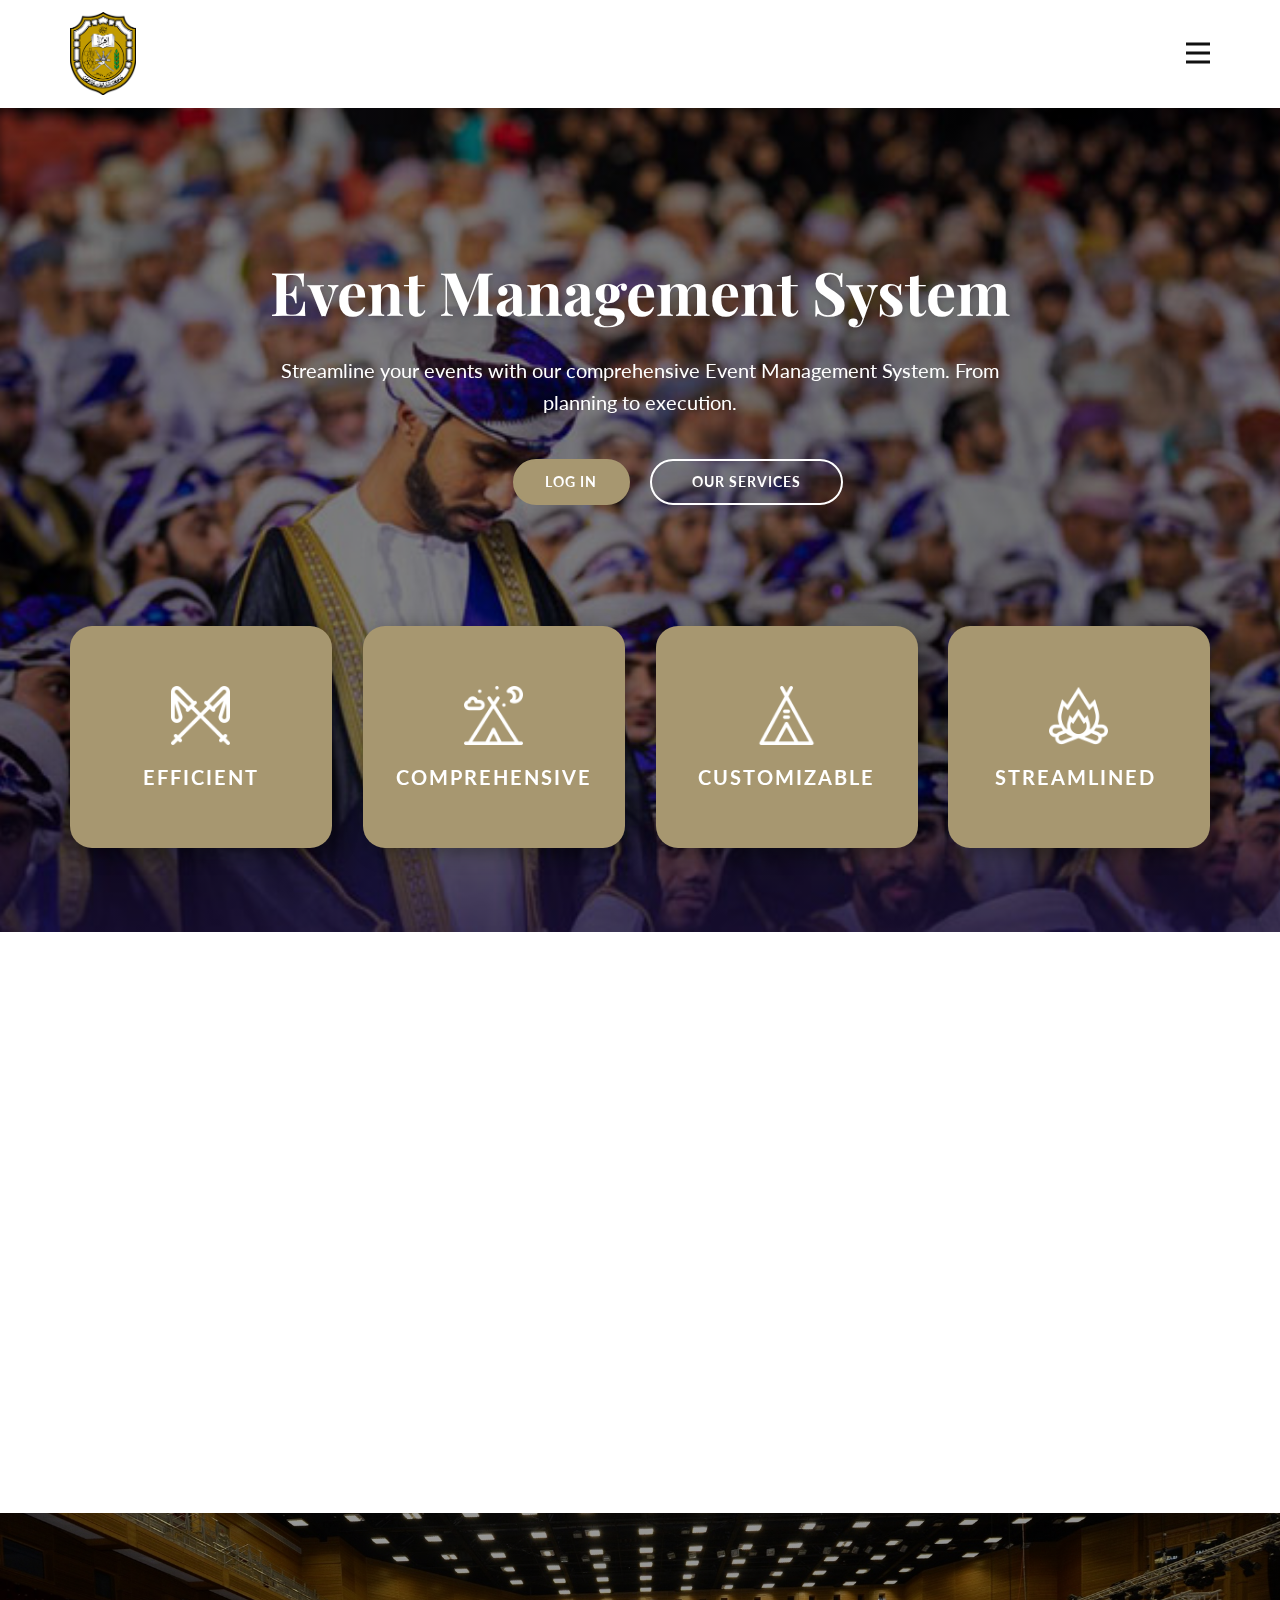
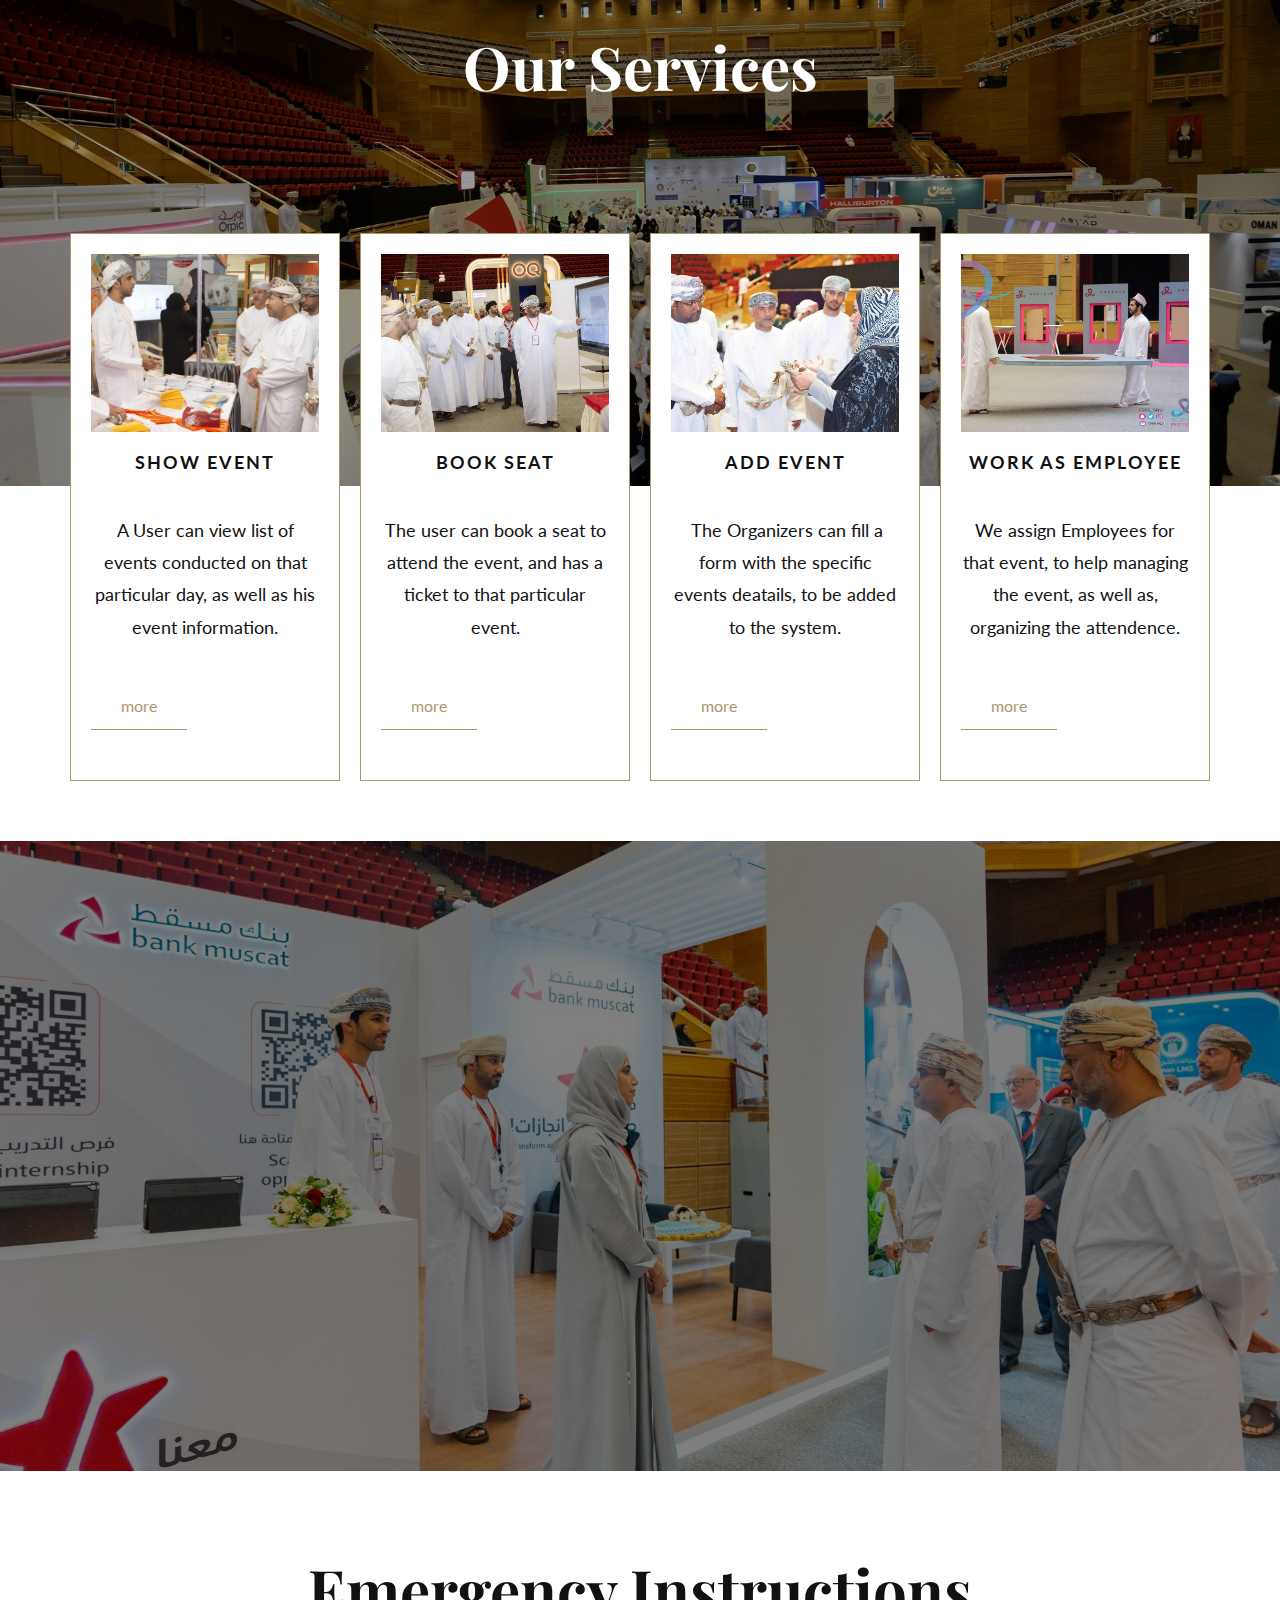
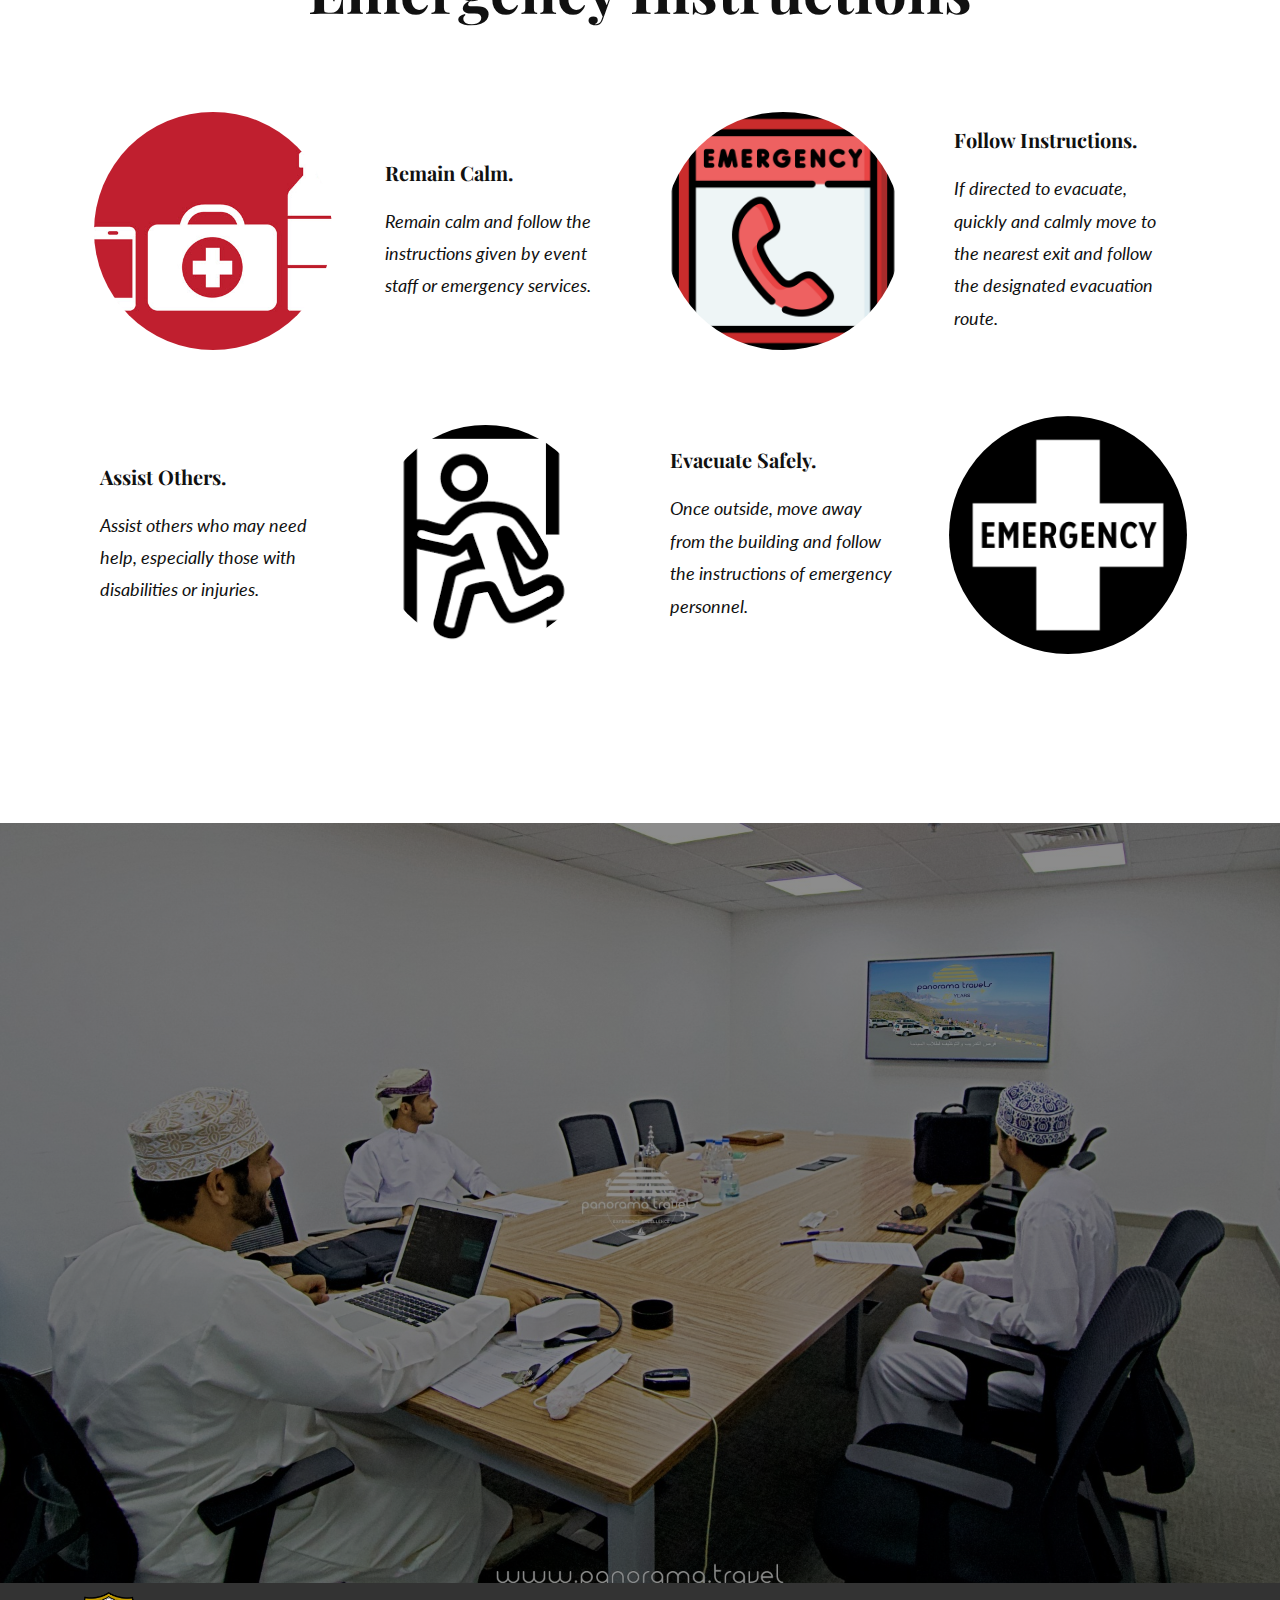
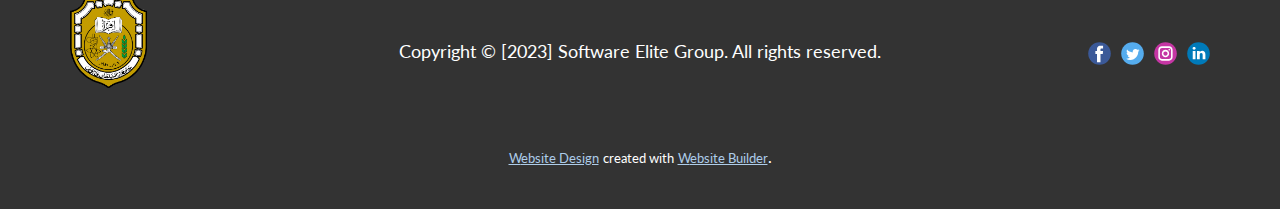
<file: index.html>
<!DOCTYPE html>
<html style="font-size: 16px;" lang="en"><head>
    <meta name="viewport" content="width=device-width, initial-scale=1.0">
    <meta charset="utf-8">
    <meta name="keywords" content="​Book your outdoor adventure, About Us, ​Find your next getaway, Our Services, ​Plan Your Camping Trip, ​How to plan a camping trip, Contact Us">
    <meta name="description" content="">
    <title>Home</title>
    <link rel="stylesheet" href="nicepage.css" media="screen">
<link rel="stylesheet" href="Home.css" media="screen">
    <script class="u-script" type="text/javascript" src="jquery.js" defer=""></script>
    <script class="u-script" type="text/javascript" src="nicepage.js" defer=""></script>
    <meta name="generator" content="Nicepage 5.8.13, nicepage.com">
    <meta name="referrer" content="origin">
    <link id="u-theme-google-font" rel="stylesheet" href="https://fonts.googleapis.com/css?family=Playfair+Display:400,400i,500,500i,600,600i,700,700i,800,800i,900,900i|Lato:100,100i,300,300i,400,400i,700,700i,900,900i">
    <link id="u-page-google-font" rel="stylesheet" href="https://fonts.googleapis.com/css?family=Playfair+Display:400,400i,500,500i,600,600i,700,700i,800,800i,900,900i">
    
    
    
    
    
    
    
    <script type="application/ld+json">{
		"@context": "http://schema.org",
		"@type": "Organization",
		"name": "Event Management Site",
		"logo": "images/squlogo.png",
		"sameAs": []
}</script>
    <meta name="theme-color" content="#478ac9">
    <meta property="og:title" content="Home">
    <meta property="og:type" content="website">
  <meta data-intl-tel-input-cdn-path="intlTelInput/"></head>
  <body data-home-page="Home.html" data-home-page-title="Home" class="u-body u-xl-mode" data-lang="en"><header class="u-clearfix u-header u-header" id="sec-c67f"><div class="u-clearfix u-sheet u-sheet-1">
        <a href="https://nicepage.com" class="u-image u-logo u-image-1" data-image-width="1117" data-image-height="1393">
          <img src="images/squlogo.png" class="u-logo-image u-logo-image-1">
        </a>
        <nav class="u-menu u-menu-hamburger u-offcanvas u-menu-1" data-responsive-from="XL">
          <div class="menu-collapse" style="font-size: 1rem; letter-spacing: 0px; font-weight: 700;">
            <a class="u-button-style u-custom-border u-custom-border-color u-custom-borders u-custom-left-right-menu-spacing u-custom-padding-bottom u-custom-text-active-color u-custom-text-color u-custom-top-bottom-menu-spacing u-nav-link u-text-active-palette-1-base u-text-hover-palette-2-base" href="#">
              <svg class="u-svg-link" viewBox="0 0 24 24"><use xmlns:xlink="http://www.w3.org/1999/xlink" xlink:href="#menu-hamburger"></use></svg>
              <svg class="u-svg-content" version="1.1" id="menu-hamburger" viewBox="0 0 16 16" x="0px" y="0px" xmlns:xlink="http://www.w3.org/1999/xlink" xmlns="http://www.w3.org/2000/svg"><g><rect y="1" width="16" height="2"></rect><rect y="7" width="16" height="2"></rect><rect y="13" width="16" height="2"></rect>
</g></svg>
            </a>
          </div>
          <div class="u-nav-container">
            <ul class="u-nav u-spacing-20 u-unstyled u-nav-1"><li class="u-nav-item"><a class="u-button-style u-nav-link u-text-active-palette-2-base u-text-grey-90 u-text-hover-palette-2-base" href="Home.html" style="padding: 10px;">Home</a>
</li><li class="u-nav-item"><a class="u-button-style u-nav-link u-text-active-palette-2-base u-text-grey-90 u-text-hover-palette-2-base" href="About.html" style="padding: 10px;">About</a>
</li><li class="u-nav-item"><a class="u-button-style u-nav-link u-text-active-palette-2-base u-text-grey-90 u-text-hover-palette-2-base" href="Contact.html" style="padding: 10px;">Contact</a>
</li></ul>
          </div>
          <div class="u-nav-container-collapse">
            <div class="u-black u-container-style u-inner-container-layout u-opacity u-opacity-95 u-sidenav">
              <div class="u-inner-container-layout u-sidenav-overflow">
                <div class="u-menu-close"></div>
                <ul class="u-align-center u-nav u-popupmenu-items u-unstyled u-nav-2"><li class="u-nav-item"><a class="u-button-style u-nav-link" href="Home.html">Home</a>
</li><li class="u-nav-item"><a class="u-button-style u-nav-link" href="About.html">About</a>
</li><li class="u-nav-item"><a class="u-button-style u-nav-link" href="Contact.html">Contact</a>
</li></ul>
              </div>
            </div>
            <div class="u-black u-menu-overlay u-opacity u-opacity-70"></div>
          </div>
        </nav>
      </div></header>
    <section class="skrollable skrollable-between u-align-center u-clearfix u-container-align-center-md u-container-align-center-sm u-container-align-center-xs u-image u-shading u-section-1" src="" id="sec-804d" data-image-width="700" data-image-height="395">
      <div class="u-clearfix u-sheet u-sheet-1">
        <h1 class="u-align-center-md u-align-center-sm u-align-center-xs u-text u-text-default u-text-1" data-animation-name="customAnimationIn" data-animation-duration="1500" data-animation-delay="250">Event Management System</h1>
        <p class="u-align-center-md u-align-center-sm u-align-center-xs u-large-text u-text u-text-variant u-text-2" data-animation-name="customAnimationIn" data-animation-duration="1500" data-animation-delay="250"> Streamline your events with our comprehensive Event Management System. From planning to execution.</p>
        <div class="u-clearfix u-expanded-width-xs u-layout-custom-sm u-layout-custom-xs u-layout-wrap u-layout-wrap-1">
          <div class="u-layout">
            <div class="u-layout-row">
              <div class="u-align-right u-container-align-center-xs u-container-style u-layout-cell u-left-cell u-size-30-lg u-size-30-md u-size-30-sm u-size-30-xl u-size-60-xs u-layout-cell-1" data-animation-name="customAnimationIn" data-animation-duration="1500" data-animation-delay="250">
                <div class="u-container-layout u-valign-top u-container-layout-1">
                  <a href="https://nicepage.com/static-site-generator" class="u-align-center-xs u-border-2 u-border-palette-2-base u-btn u-btn-round u-button-style u-palette-2-base u-radius-50 u-btn-1">Log in</a>
                </div>
              </div>
              <div class="u-align-left u-container-align-center-xs u-container-style u-layout-cell u-right-cell u-size-30-lg u-size-30-md u-size-30-sm u-size-30-xl u-size-60-xs u-layout-cell-2" data-animation-name="customAnimationIn" data-animation-duration="1500" data-animation-delay="250">
                <div class="u-container-layout u-valign-top u-container-layout-2">
                  <a href="https://nicepage.review" class="u-active-white u-align-center-xs u-border-2 u-border-active-white u-border-hover-white u-border-white u-btn u-btn-round u-button-style u-hover-white u-none u-radius-50 u-text-active-black u-text-hover-black u-btn-2"> Our Services</a>
                </div>
              </div>
            </div>
          </div>
        </div>
        <div class="u-expanded-width u-list u-list-1">
          <div class="u-repeater u-repeater-1">
            <div class="u-align-center u-container-align-center u-container-style u-list-item u-palette-2-base u-radius-22 u-repeater-item u-shape-round u-list-item-1" data-animation-name="customAnimationIn" data-animation-duration="1250" data-animation-delay="500">
              <div class="u-container-layout u-similar-container u-valign-middle u-container-layout-3"><span class="u-align-center u-file-icon u-icon u-text-white u-icon-1"><img src="images/2325148-28c38e53.png" alt=""></span>
                <h4 class="u-align-center u-custom-font u-text u-text-font u-text-3"> Efficient</h4>
              </div>
            </div>
            <div class="u-align-center u-container-align-center u-container-style u-list-item u-palette-2-base u-radius-22 u-repeater-item u-shape-round u-list-item-2" data-animation-name="customAnimationIn" data-animation-duration="1250" data-animation-delay="500">
              <div class="u-container-layout u-similar-container u-valign-middle u-container-layout-4"><span class="u-align-center u-file-icon u-icon u-text-white u-icon-2"><img src="images/7401471-4294aa1a.png" alt=""></span>
                <h4 class="u-align-center u-custom-font u-text u-text-font u-text-4"> comprehensive</h4>
              </div>
            </div>
            <div class="u-align-center u-container-align-center u-container-style u-list-item u-palette-2-base u-radius-22 u-repeater-item u-shape-round u-list-item-3" data-animation-name="customAnimationIn" data-animation-duration="1250" data-animation-delay="500">
              <div class="u-container-layout u-similar-container u-valign-middle u-container-layout-5"><span class="u-align-center u-file-icon u-icon u-text-white u-icon-3"><img src="images/931077-6ca510ad.png" alt=""></span>
                <h4 class="u-align-center u-custom-font u-text u-text-font u-text-5"> customizable</h4>
              </div>
            </div>
            <div class="u-align-center u-container-align-center u-container-style u-list-item u-palette-2-base u-radius-22 u-repeater-item u-shape-round u-list-item-4" data-animation-name="customAnimationIn" data-animation-duration="1250" data-animation-delay="500">
              <div class="u-container-layout u-similar-container u-valign-middle u-container-layout-6"><span class="u-align-center u-file-icon u-icon u-text-white u-icon-4"><img src="images/2560416-11b1db70.png" alt=""></span>
                <h4 class="u-align-center u-custom-font u-text u-text-font u-text-6"> streamlined&nbsp;</h4>
              </div>
            </div>
          </div>
        </div>
      </div>
    </section>
    <section class="u-clearfix u-container-align-center u-section-2" id="carousel_eee5">
      <div class="u-clearfix u-sheet u-valign-middle u-sheet-1">
        <div class="u-clearfix u-expanded-width u-gutter-0 u-layout-wrap u-layout-wrap-1">
          <div class="u-layout">
            <div class="u-layout-row">
              <div class="u-align-center u-container-align-center u-container-style u-layout-cell u-left-cell u-size-23-lg u-size-23-xl u-size-60-md u-size-60-sm u-size-60-xs u-layout-cell-1">
                <div class="u-container-layout u-valign-middle u-container-layout-1">
                  <div alt="" class="u-border-10 u-border-palette-2-base u-image u-image-circle u-image-1" src="" data-image-width="366" data-image-height="275" data-animation-name="customAnimationIn" data-animation-duration="1500" data-animation-delay="500"></div>
                </div>
              </div>
              <div class="u-align-left u-container-align-center-md u-container-align-center-sm u-container-align-center-xs u-container-style u-layout-cell u-right-cell u-size-37-lg u-size-37-xl u-size-60-md u-size-60-sm u-size-60-xs u-layout-cell-2" data-animation-name="customAnimationIn" data-animation-duration="1500">
                <div class="u-container-layout u-valign-middle u-container-layout-2">
                  <h2 class="u-align-center-md u-align-center-sm u-align-center-xs u-text u-text-1" data-animation-name="customAnimationIn" data-animation-duration="1250" data-animation-delay="500">About Us</h2>
                  <p class="u-align-center-md u-align-center-sm u-align-center-xs u-text u-text-2">We are Software Elite Group from Sultan Qaboos University. We made this site as part of our project, which is responsible for managing events.&nbsp;</p>
                  <a href="https://nicepage.com/c/art-design-html-templates" class="u-align-center-md u-align-center-sm u-align-center-xs u-align-left-lg u-align-left-xl u-border-2 u-border-palette-2-base u-btn u-btn-round u-button-style u-palette-2-base u-radius-50 u-btn-1">See Features</a>
                </div>
              </div>
            </div>
          </div>
        </div>
      </div>
    </section>
    <section class="u-align-center u-clearfix u-container-align-center u-section-3" id="sec-c25f">
      <div class="u-container-style u-expanded-width u-group u-image u-shading u-image-1" data-image-width="2464" data-image-height="1640">
        <div class="u-container-layout u-valign-top u-container-layout-1">
          <h2 class="u-align-center u-text u-text-default u-text-1">Our Services</h2>
        </div>
      </div>
      <div class="u-list u-list-1">
        <div class="u-repeater u-repeater-1">
          <div class="u-align-center u-border-1 u-border-palette-2-base u-container-style u-list-item u-repeater-item u-shape-rectangle u-white u-list-item-1">
            <div class="u-container-layout u-similar-container u-valign-top u-container-layout-2">
              <img class="u-expanded-width u-image u-image-default u-image-2" src="images/E2.jpg" alt="" data-image-width="900" data-image-height="400">
              <h4 class="u-hover-feature u-text u-text-2">Show event</h4>
              <p class="u-hover-feature u-text u-text-3">A User can view list of events conducted on that particular day, as well as his event information.</p>
              <a href="https://nicepage.online" class="u-border-1 u-border-active-black u-border-hover-black u-border-no-left u-border-no-right u-border-no-top u-border-palette-2-base u-bottom-left-radius-0 u-bottom-right-radius-0 u-btn u-button-style u-hover-feature u-none u-radius-0 u-text-active-palette-2-base u-text-hover-palette-2-base u-text-palette-2-base u-top-left-radius-0 u-top-right-radius-0 u-btn-1">more</a>
            </div>
          </div>
          <div class="u-align-center u-border-1 u-border-palette-2-base u-container-style u-list-item u-repeater-item u-shape-rectangle u-video-cover u-white u-list-item-2">
            <div class="u-container-layout u-similar-container u-valign-top u-container-layout-3">
              <img class="u-expanded-width u-image u-image-default u-image-3" src="images/E1.jpg" alt="" data-image-width="2048" data-image-height="1496">
              <h4 class="u-hover-feature u-text u-text-4">book seat</h4>
              <p class="u-hover-feature u-text u-text-5">The user can book a seat to attend the event, and has a ticket to that particular event.</p>
              <a href="https://nicepage.com/wordpress-website-builder" class="u-border-1 u-border-active-black u-border-hover-black u-border-no-left u-border-no-right u-border-no-top u-border-palette-2-base u-bottom-left-radius-0 u-bottom-right-radius-0 u-btn u-button-style u-hover-feature u-none u-radius-0 u-text-active-palette-2-base u-text-hover-palette-2-base u-text-palette-2-base u-top-left-radius-0 u-top-right-radius-0 u-btn-2">more</a>
            </div>
          </div>
          <div class="u-align-center u-border-1 u-border-palette-2-base u-container-style u-list-item u-repeater-item u-shape-rectangle u-video-cover u-white u-list-item-3">
            <div class="u-container-layout u-similar-container u-valign-top u-container-layout-4">
              <img class="u-expanded-width u-image u-image-default u-image-4" src="images/E41.jpg" alt="" data-image-width="500" data-image-height="340">
              <h4 class="u-hover-feature u-text u-text-6"> add event</h4>
              <p class="u-hover-feature u-text u-text-7">&nbsp;The Organizers can fill a form with the specific events deatails, to be added to the system.</p>
              <a href="https://nicepage.com/website-design" class="u-border-1 u-border-active-black u-border-hover-black u-border-no-left u-border-no-right u-border-no-top u-border-palette-2-base u-bottom-left-radius-0 u-bottom-right-radius-0 u-btn u-button-style u-hover-feature u-none u-radius-0 u-text-active-palette-2-base u-text-hover-palette-2-base u-text-palette-2-base u-top-left-radius-0 u-top-right-radius-0 u-btn-3">more</a>
            </div>
          </div>
          <div class="u-align-center u-border-1 u-border-palette-2-base u-container-style u-list-item u-repeater-item u-shape-rectangle u-video-cover u-white u-list-item-4">
            <div class="u-container-layout u-similar-container u-valign-top u-container-layout-5">
              <img class="u-expanded-width u-image u-image-default u-image-5" src="images/E3.jpg" alt="" data-image-width="905" data-image-height="640">
              <h4 class="u-hover-feature u-text u-text-8"> work as employee</h4>
              <p class="u-hover-feature u-text u-text-9">We assign Employees for that event, to help managing the event, as well as, organizing the attendence.</p>
              <a href="https://nicepage.com/landing-page" class="u-border-1 u-border-active-black u-border-hover-black u-border-no-left u-border-no-right u-border-no-top u-border-palette-2-base u-bottom-left-radius-0 u-bottom-right-radius-0 u-btn u-button-style u-hover-feature u-none u-radius-0 u-text-active-palette-2-base u-text-hover-palette-2-base u-text-palette-2-base u-top-left-radius-0 u-top-right-radius-0 u-btn-4">more</a>
            </div>
          </div>
        </div>
      </div>
      
      
      
      
      
      
      
      
      
      
      
      
      
      
      
      
      
      
      
      
      
      
      
      
      
      
      
      
    </section>
    <section class="u-clearfix u-image u-shading u-section-4" id="carousel_fb3a" data-image-width="2048" data-image-height="1365">
      <div class="u-clearfix u-sheet u-sheet-1">
        <h2 class="u-align-left u-text u-text-default u-text-1" data-animation-name="customAnimationIn" data-animation-duration="1500" data-animation-delay="500"> Plan Your Event With Us</h2>
        <ul class="u-align-left u-custom-list u-file-icon u-large-text u-text u-text-body-alt-color u-text-variant u-text-2" data-animation-name="customAnimationIn" data-animation-duration="1250" data-animation-delay="500">
          <li style="padding-left: 11px;">
            <div class="u-list-icon u-text-palette-2-base">
              <svg class="u-svg-content" viewBox="0 0 512 512" id="svg-acb8" style="font-size: 0.9em; margin: -0.9em;"><path d="m202.6 478-202.6-186.6 70.5-76.6 121.5 111.9 239.4-292.7 80.6 65.9z" fill="currentColor"></path></svg>
            </div> Event planning and scheduling tools to help you plan and organize your event. 
          </li>
          <li style="padding-left: 11px;">
            <div class="u-list-icon u-text-palette-2-base">
              <svg class="u-svg-content" viewBox="0 0 512 512" id="svg-acb8" style="font-size: 0.9em; margin: -0.9em;"><path d="m202.6 478-202.6-186.6 70.5-76.6 121.5 111.9 239.4-292.7 80.6 65.9z" fill="currentColor"></path></svg>
            </div> Ticketing and registration system to sell and track tickets. 
          </li>
          <li style="padding-left: 11px;">
            <div class="u-list-icon u-text-palette-2-base">
              <svg class="u-svg-content" viewBox="0 0 512 512" id="svg-acb8" style="font-size: 0.9em; margin: -0.9em;"><path d="m202.6 478-202.6-186.6 70.5-76.6 121.5 111.9 239.4-292.7 80.6 65.9z" fill="currentColor"></path></svg>
            </div> Communication and marketing tools to promote your event and keep attendees informed.
          </li>
        </ul>
        <a href="https://nicepage.com/c/table-website-templates" class="u-align-left u-border-2 u-border-palette-2-base u-btn u-btn-round u-button-style u-palette-2-base u-radius-50 u-btn-1" data-animation-name="customAnimationIn" data-animation-duration="1500" data-animation-delay="500">log in now</a>
      </div>
    </section>
    <section class="u-align-center u-clearfix u-container-align-center u-section-5" id="carousel_3097">
      <div class="u-clearfix u-sheet u-sheet-1">
        <h2 class="u-align-center u-text u-text-1">Emergency Instructions</h2>
        <div class="u-clearfix u-expanded-width u-gutter-0 u-layout-wrap u-layout-wrap-1">
          <div class="u-gutter-0 u-layout">
            <div class="u-layout-col">
              <div class="u-size-30">
                <div class="u-layout-row">
                  <div class="u-align-center u-container-align-center u-container-style u-layout-cell u-size-15 u-layout-cell-1">
                    <div class="u-container-layout u-valign-middle u-container-layout-1">
                      <div class="u-image u-image-circle u-preserve-proportions u-image-1" data-image-width="600" data-image-height="400"></div>
                    </div>
                  </div>
                  <div class="u-align-left u-container-align-left u-container-style u-layout-cell u-size-15 u-layout-cell-2" data-animation-name="" data-animation-duration="0" data-animation-delay="0" data-animation-direction="">
                    <div class="u-container-layout u-valign-middle u-container-layout-2">
                      <h5 class="u-align-left u-text u-text-2"> Remain Calm.</h5>
                      <p class="u-align-left u-text u-text-3">Remain calm and follow the instructions given by event staff or emergency services.</p>
                    </div>
                  </div>
                  <div class="u-align-center u-container-align-center u-container-style u-layout-cell u-size-15 u-layout-cell-3" data-animation-name="" data-animation-duration="0" data-animation-delay="0" data-animation-direction="">
                    <div class="u-container-layout u-valign-middle u-container-layout-3">
                      <div class="u-image u-image-circle u-preserve-proportions u-image-2" data-image-width="512" data-image-height="512"></div>
                    </div>
                  </div>
                  <div class="u-align-left u-container-align-left u-container-style u-layout-cell u-size-15 u-layout-cell-4" data-animation-name="" data-animation-duration="0" data-animation-delay="0" data-animation-direction="">
                    <div class="u-container-layout u-valign-middle u-container-layout-4">
                      <h5 class="u-align-left u-text u-text-4">Follow Instructions.</h5>
                      <p class="u-align-left u-text u-text-5">If directed to evacuate, quickly and calmly move to the nearest exit and follow the designated evacuation route.</p>
                    </div>
                  </div>
                </div>
              </div>
              <div class="u-size-30">
                <div class="u-layout-row">
                  <div class="u-align-left u-container-align-left u-container-style u-layout-cell u-size-15 u-layout-cell-5">
                    <div class="u-container-layout u-valign-middle u-container-layout-5">
                      <h5 class="u-align-left u-text u-text-6"> Assist Others.</h5>
                      <p class="u-align-left u-text u-text-7">Assist others who may need help, especially those with disabilities or injuries.</p>
                    </div>
                  </div>
                  <div class="u-align-center u-container-align-center-sm u-container-align-center-xs u-container-align-left-lg u-container-align-left-md u-container-align-left-xl u-container-style u-layout-cell u-size-15 u-layout-cell-6" data-animation-name="" data-animation-duration="0" data-animation-delay="0" data-animation-direction="">
                    <div class="u-container-layout u-valign-middle u-container-layout-6">
                      <div class="u-image u-image-circle u-preserve-proportions u-image-3" data-image-width="225" data-image-height="225"></div>
                    </div>
                  </div>
                  <div class="u-align-left u-container-align-left u-container-style u-layout-cell u-size-15 u-layout-cell-7" data-animation-name="" data-animation-duration="0" data-animation-delay="0" data-animation-direction="">
                    <div class="u-container-layout u-valign-middle u-container-layout-7">
                      <h5 class="u-align-left u-text u-text-8">Evacuate Safely.</h5>
                      <p class="u-align-left u-text u-text-9">Once outside, move away from the building and follow the instructions of emergency personnel.</p>
                    </div>
                  </div>
                  <div class="u-align-center u-container-align-center u-container-style u-layout-cell u-size-15 u-layout-cell-8" data-animation-name="" data-animation-duration="0" data-animation-delay="0" data-animation-direction="">
                    <div class="u-container-layout u-valign-middle u-container-layout-8">
                      <div class="u-image u-image-circle u-image-4" data-image-width="2048" data-image-height="2048"></div>
                    </div>
                  </div>
                </div>
              </div>
            </div>
          </div>
        </div>
      </div>
    </section>
    <section class="u-clearfix u-image u-shading u-section-6" id="sec-2a1f" data-image-width="1920" data-image-height="1200">
      <div class="u-clearfix u-sheet u-valign-middle u-sheet-1">
        <div class="u-clearfix u-expanded-width u-gutter-0 u-layout-wrap u-layout-wrap-1">
          <div class="u-layout">
            <div class="u-layout-row">
              <div class="u-container-style u-layout-cell u-left-cell u-size-30 u-layout-cell-1" data-animation-name="customAnimationIn" data-animation-duration="1500" data-animation-delay="500">
                <div class="u-container-layout u-valign-middle u-container-layout-1">
                  <h2 class="u-text u-text-1">Contact Us</h2>
                  <p class="u-text u-text-body-alt-color u-text-2">Feel free to get in touch with us for any inquiries or assistance. You can reach us through phone, email, or by filling out the contact form on our website. Our team will get back to you as soon as possible.</p>
                  <a href="https://nicepage.me" class="u-active-white u-border-2 u-border-active-white u-border-hover-white u-border-white u-btn u-btn-round u-button-style u-hover-white u-none u-radius-50 u-text-active-black u-text-hover-black u-btn-1">Contact Us</a>
                </div>
              </div>
              <div class="u-container-style u-layout-cell u-right-cell u-size-30 u-layout-cell-2" data-animation-name="customAnimationIn" data-animation-duration="1500">
                <div class="u-container-layout u-valign-middle u-container-layout-2">
                  <div class="u-form u-form-1">
                    <form action="https://forms.nicepagesrv.com/v2/form/process" class="u-clearfix u-form-spacing-30 u-form-vertical u-inner-form" style="padding: 10px" source="email" name="form">
                      <div class="u-form-email u-form-group u-form-partition-factor-2">
                        <label for="email-319a" class="u-label u-text-body-alt-color u-label-1">Email</label>
                        <input type="email" placeholder="Enter a valid email address" id="email-319a" name="email" class="u-border-3 u-border-no-left u-border-no-right u-border-no-top u-border-palette-2-light-1 u-input u-input-rectangle" required="" wfd-id="id1864">
                      </div>
                      <div class="u-form-group u-form-name u-form-partition-factor-2">
                        <label for="name-319a" class="u-label u-text-body-alt-color u-label-2">Name</label>
                        <input type="text" placeholder="Enter your Name" id="name-319a" name="name" class="u-border-3 u-border-no-left u-border-no-right u-border-no-top u-border-palette-2-light-1 u-input u-input-rectangle" required="" wfd-id="id1865">
                      </div>
                      <div class="u-form-address u-form-group u-form-group-3">
                        <label for="address-452f" class="u-label u-text-body-alt-color u-label-3">Address</label>
                        <input type="text" placeholder="Enter your address" id="address-452f" name="address" class="u-border-3 u-border-no-left u-border-no-right u-border-no-top u-border-palette-2-light-1 u-input u-input-rectangle" required="" wfd-id="id1866">
                      </div>
                      <div class="u-form-group u-form-message">
                        <label for="message-319a" class="u-label u-text-body-alt-color u-label-4">Message</label>
                        <textarea placeholder="Enter your message" rows="4" cols="50" id="message-319a" name="message" class="u-border-3 u-border-no-left u-border-no-right u-border-no-top u-border-palette-2-light-1 u-input u-input-rectangle" required=""></textarea>
                      </div>
                      <div class="u-align-left u-form-group u-form-submit">
                        <a href="#" class="u-active-white u-border-none u-btn u-btn-round u-btn-submit u-button-style u-hover-white u-palette-2-base u-radius-50 u-btn-2">Submit</a>
                        <input type="submit" value="submit" class="u-form-control-hidden" wfd-id="id1867">
                      </div>
                      <div class="u-form-send-message u-form-send-success"> Thank you! Your message has been sent. </div>
                      <div class="u-form-send-error u-form-send-message"> Unable to send your message. Please fix errors then try again. </div>
                      <input type="hidden" value="" name="recaptchaResponse" wfd-id="id1868">
                      <input type="hidden" name="formServices" value="016fe67e8011589518a59eefea063add">
                    </form>
                  </div>
                </div>
              </div>
            </div>
          </div>
        </div>
      </div>
    </section>
    
    
    <footer class="u-align-center-md u-align-center-sm u-align-center-xs u-clearfix u-footer u-grey-80" id="sec-b7f2"><div class="u-clearfix u-sheet u-sheet-1">
        <a href="https://nicepage.com" class="u-image u-logo u-image-1" data-image-width="1117" data-image-height="1393">
          <img src="images/squlogo.png" class="u-logo-image u-logo-image-1">
        </a>
        <p class="u-align-center-lg u-align-center-md u-align-center-xl u-text u-text-1"> Copyright © [2023] Software Elite Group. All rights reserved.</p>
        <div class="u-align-left u-social-icons u-spacing-10 u-social-icons-1">
          <a class="u-social-url" title="facebook" target="_blank" href=""><span class="u-icon u-social-facebook u-social-icon u-icon-1"><svg class="u-svg-link" preserveAspectRatio="xMidYMin slice" viewBox="0 0 112 112" style=""><use xmlns:xlink="http://www.w3.org/1999/xlink" xlink:href="#svg-5277"></use></svg><svg class="u-svg-content" viewBox="0 0 112 112" x="0" y="0" id="svg-5277"><circle fill="currentColor" cx="56.1" cy="56.1" r="55"></circle><path fill="#FFFFFF" d="M73.5,31.6h-9.1c-1.4,0-3.6,0.8-3.6,3.9v8.5h12.6L72,58.3H60.8v40.8H43.9V58.3h-8V43.9h8v-9.2
      c0-6.7,3.1-17,17-17h12.5v13.9H73.5z"></path></svg></span>
          </a>
          <a class="u-social-url" title="twitter" target="_blank" href=""><span class="u-icon u-social-icon u-social-twitter u-icon-2"><svg class="u-svg-link" preserveAspectRatio="xMidYMin slice" viewBox="0 0 112 112" style=""><use xmlns:xlink="http://www.w3.org/1999/xlink" xlink:href="#svg-6f5a"></use></svg><svg class="u-svg-content" viewBox="0 0 112 112" x="0" y="0" id="svg-6f5a"><circle fill="currentColor" class="st0" cx="56.1" cy="56.1" r="55"></circle><path fill="#FFFFFF" d="M83.8,47.3c0,0.6,0,1.2,0,1.7c0,17.7-13.5,38.2-38.2,38.2C38,87.2,31,85,25,81.2c1,0.1,2.1,0.2,3.2,0.2
      c6.3,0,12.1-2.1,16.7-5.7c-5.9-0.1-10.8-4-12.5-9.3c0.8,0.2,1.7,0.2,2.5,0.2c1.2,0,2.4-0.2,3.5-0.5c-6.1-1.2-10.8-6.7-10.8-13.1
      c0-0.1,0-0.1,0-0.2c1.8,1,3.9,1.6,6.1,1.7c-3.6-2.4-6-6.5-6-11.2c0-2.5,0.7-4.8,1.8-6.7c6.6,8.1,16.5,13.5,27.6,14
      c-0.2-1-0.3-2-0.3-3.1c0-7.4,6-13.4,13.4-13.4c3.9,0,7.3,1.6,9.8,4.2c3.1-0.6,5.9-1.7,8.5-3.3c-1,3.1-3.1,5.8-5.9,7.4
      c2.7-0.3,5.3-1,7.7-2.1C88.7,43,86.4,45.4,83.8,47.3z"></path></svg></span>
          </a>
          <a class="u-social-url" title="instagram" target="_blank" href=""><span class="u-icon u-social-icon u-social-instagram u-icon-3"><svg class="u-svg-link" preserveAspectRatio="xMidYMin slice" viewBox="0 0 112 112" style=""><use xmlns:xlink="http://www.w3.org/1999/xlink" xlink:href="#svg-b4fd"></use></svg><svg class="u-svg-content" viewBox="0 0 112 112" x="0" y="0" id="svg-b4fd"><circle fill="currentColor" cx="56.1" cy="56.1" r="55"></circle><path fill="#FFFFFF" d="M55.9,38.2c-9.9,0-17.9,8-17.9,17.9C38,66,46,74,55.9,74c9.9,0,17.9-8,17.9-17.9C73.8,46.2,65.8,38.2,55.9,38.2
      z M55.9,66.4c-5.7,0-10.3-4.6-10.3-10.3c-0.1-5.7,4.6-10.3,10.3-10.3c5.7,0,10.3,4.6,10.3,10.3C66.2,61.8,61.6,66.4,55.9,66.4z"></path><path fill="#FFFFFF" d="M74.3,33.5c-2.3,0-4.2,1.9-4.2,4.2s1.9,4.2,4.2,4.2s4.2-1.9,4.2-4.2S76.6,33.5,74.3,33.5z"></path><path fill="#FFFFFF" d="M73.1,21.3H38.6c-9.7,0-17.5,7.9-17.5,17.5v34.5c0,9.7,7.9,17.6,17.5,17.6h34.5c9.7,0,17.5-7.9,17.5-17.5V38.8
      C90.6,29.1,82.7,21.3,73.1,21.3z M83,73.3c0,5.5-4.5,9.9-9.9,9.9H38.6c-5.5,0-9.9-4.5-9.9-9.9V38.8c0-5.5,4.5-9.9,9.9-9.9h34.5
      c5.5,0,9.9,4.5,9.9,9.9V73.3z"></path></svg></span>
          </a>
          <a class="u-social-url" title="linkedin" target="_blank" href=""><span class="u-icon u-social-icon u-social-linkedin u-icon-4"><svg class="u-svg-link" preserveAspectRatio="xMidYMin slice" viewBox="0 0 112 112" style=""><use xmlns:xlink="http://www.w3.org/1999/xlink" xlink:href="#svg-9975"></use></svg><svg class="u-svg-content" viewBox="0 0 112 112" x="0" y="0" id="svg-9975"><circle fill="currentColor" cx="56.1" cy="56.1" r="55"></circle><path fill="#FFFFFF" d="M41.3,83.7H27.9V43.4h13.4V83.7z M34.6,37.9L34.6,37.9c-4.6,0-7.5-3.1-7.5-7c0-4,3-7,7.6-7s7.4,3,7.5,7
      C42.2,34.8,39.2,37.9,34.6,37.9z M89.6,83.7H76.2V62.2c0-5.4-1.9-9.1-6.8-9.1c-3.7,0-5.9,2.5-6.9,4.9c-0.4,0.9-0.4,2.1-0.4,3.3v22.5
      H48.7c0,0,0.2-36.5,0-40.3h13.4v5.7c1.8-2.7,5-6.7,12.1-6.7c8.8,0,15.4,5.8,15.4,18.1V83.7z"></path></svg></span>
          </a>
        </div>
      </div></footer>
    <section class="u-backlink u-clearfix u-grey-80">
      <a class="u-link" href="https://nicepage.com/website-design" target="_blank">
        <span>Website Design</span>
      </a>
      <p class="u-text">
        <span>created with</span>
      </p>
      <a class="u-link" href="https://nicepage.review" target="_blank">
        <span>Website Builder</span>
      </a>. 
    </section>
  
</body></html>
</file>
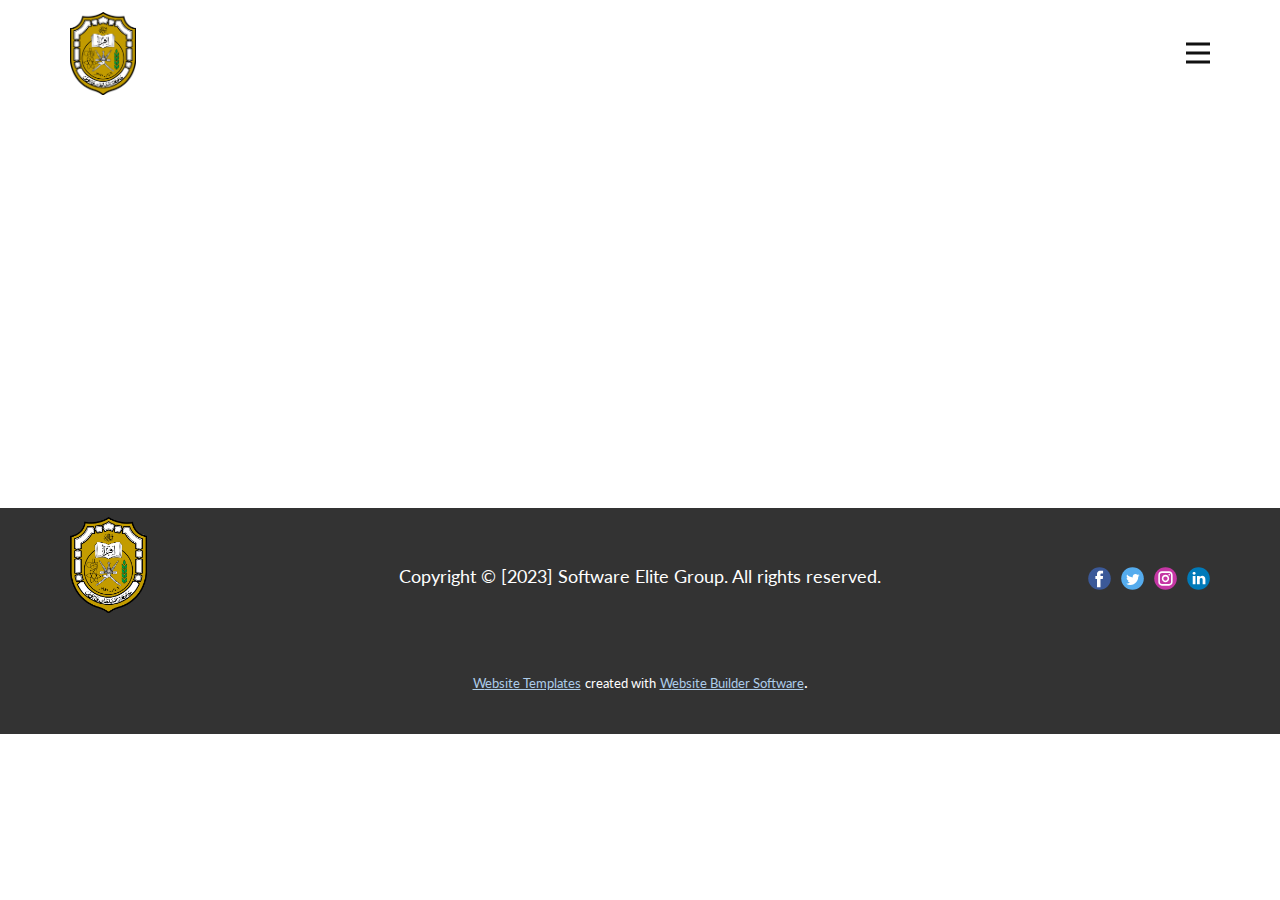
<file: About.html>
<!DOCTYPE html>
<html style="font-size: 16px;" lang="en"><head>
    <meta name="viewport" content="width=device-width, initial-scale=1.0">
    <meta charset="utf-8">
    <meta name="keywords" content="">
    <meta name="description" content="">
    <title>About</title>
    <link rel="stylesheet" href="nicepage.css" media="screen">
<link rel="stylesheet" href="About.css" media="screen">
    <script class="u-script" type="text/javascript" src="jquery.js" defer=""></script>
    <script class="u-script" type="text/javascript" src="nicepage.js" defer=""></script>
    <meta name="generator" content="Nicepage 5.8.13, nicepage.com">
    <link id="u-theme-google-font" rel="stylesheet" href="https://fonts.googleapis.com/css?family=Playfair+Display:400,400i,500,500i,600,600i,700,700i,800,800i,900,900i|Lato:100,100i,300,300i,400,400i,700,700i,900,900i">
    
    
    <script type="application/ld+json">{
		"@context": "http://schema.org",
		"@type": "Organization",
		"name": "Event Management Site",
		"logo": "images/squlogo.png",
		"sameAs": []
}</script>
    <meta name="theme-color" content="#478ac9">
    <meta property="og:title" content="About">
    <meta property="og:type" content="website">
  <meta data-intl-tel-input-cdn-path="intlTelInput/"></head>
  <body class="u-body u-xl-mode" data-lang="en"><header class="u-clearfix u-header u-header" id="sec-c67f"><div class="u-clearfix u-sheet u-sheet-1">
        <a href="https://nicepage.com" class="u-image u-logo u-image-1" data-image-width="1117" data-image-height="1393">
          <img src="images/squlogo.png" class="u-logo-image u-logo-image-1">
        </a>
        <nav class="u-menu u-menu-hamburger u-offcanvas u-menu-1" data-responsive-from="XL">
          <div class="menu-collapse" style="font-size: 1rem; letter-spacing: 0px; font-weight: 700;">
            <a class="u-button-style u-custom-border u-custom-border-color u-custom-borders u-custom-left-right-menu-spacing u-custom-padding-bottom u-custom-text-active-color u-custom-text-color u-custom-top-bottom-menu-spacing u-nav-link u-text-active-palette-1-base u-text-hover-palette-2-base" href="#">
              <svg class="u-svg-link" viewBox="0 0 24 24"><use xmlns:xlink="http://www.w3.org/1999/xlink" xlink:href="#menu-hamburger"></use></svg>
              <svg class="u-svg-content" version="1.1" id="menu-hamburger" viewBox="0 0 16 16" x="0px" y="0px" xmlns:xlink="http://www.w3.org/1999/xlink" xmlns="http://www.w3.org/2000/svg"><g><rect y="1" width="16" height="2"></rect><rect y="7" width="16" height="2"></rect><rect y="13" width="16" height="2"></rect>
</g></svg>
            </a>
          </div>
          <div class="u-nav-container">
            <ul class="u-nav u-spacing-20 u-unstyled u-nav-1"><li class="u-nav-item"><a class="u-button-style u-nav-link u-text-active-palette-2-base u-text-grey-90 u-text-hover-palette-2-base" href="Home.html" style="padding: 10px;">Home</a>
</li><li class="u-nav-item"><a class="u-button-style u-nav-link u-text-active-palette-2-base u-text-grey-90 u-text-hover-palette-2-base" href="About.html" style="padding: 10px;">About</a>
</li><li class="u-nav-item"><a class="u-button-style u-nav-link u-text-active-palette-2-base u-text-grey-90 u-text-hover-palette-2-base" href="Contact.html" style="padding: 10px;">Contact</a>
</li></ul>
          </div>
          <div class="u-nav-container-collapse">
            <div class="u-black u-container-style u-inner-container-layout u-opacity u-opacity-95 u-sidenav">
              <div class="u-inner-container-layout u-sidenav-overflow">
                <div class="u-menu-close"></div>
                <ul class="u-align-center u-nav u-popupmenu-items u-unstyled u-nav-2"><li class="u-nav-item"><a class="u-button-style u-nav-link" href="Home.html">Home</a>
</li><li class="u-nav-item"><a class="u-button-style u-nav-link" href="About.html">About</a>
</li><li class="u-nav-item"><a class="u-button-style u-nav-link" href="Contact.html">Contact</a>
</li></ul>
              </div>
            </div>
            <div class="u-black u-menu-overlay u-opacity u-opacity-70"></div>
          </div>
        </nav>
      </div></header>
    <section class="u-clearfix u-section-1" id="sec-ce59">
      <div class="u-clearfix u-sheet u-sheet-1"></div>
    </section>
    
    
    <footer class="u-align-center-md u-align-center-sm u-align-center-xs u-clearfix u-footer u-grey-80" id="sec-b7f2"><div class="u-clearfix u-sheet u-sheet-1">
        <a href="https://nicepage.com" class="u-image u-logo u-image-1" data-image-width="1117" data-image-height="1393">
          <img src="images/squlogo.png" class="u-logo-image u-logo-image-1">
        </a>
        <p class="u-align-center-lg u-align-center-md u-align-center-xl u-text u-text-1"> Copyright © [2023] Software Elite Group. All rights reserved.</p>
        <div class="u-align-left u-social-icons u-spacing-10 u-social-icons-1">
          <a class="u-social-url" title="facebook" target="_blank" href=""><span class="u-icon u-social-facebook u-social-icon u-icon-1"><svg class="u-svg-link" preserveAspectRatio="xMidYMin slice" viewBox="0 0 112 112" style=""><use xmlns:xlink="http://www.w3.org/1999/xlink" xlink:href="#svg-5277"></use></svg><svg class="u-svg-content" viewBox="0 0 112 112" x="0" y="0" id="svg-5277"><circle fill="currentColor" cx="56.1" cy="56.1" r="55"></circle><path fill="#FFFFFF" d="M73.5,31.6h-9.1c-1.4,0-3.6,0.8-3.6,3.9v8.5h12.6L72,58.3H60.8v40.8H43.9V58.3h-8V43.9h8v-9.2
      c0-6.7,3.1-17,17-17h12.5v13.9H73.5z"></path></svg></span>
          </a>
          <a class="u-social-url" title="twitter" target="_blank" href=""><span class="u-icon u-social-icon u-social-twitter u-icon-2"><svg class="u-svg-link" preserveAspectRatio="xMidYMin slice" viewBox="0 0 112 112" style=""><use xmlns:xlink="http://www.w3.org/1999/xlink" xlink:href="#svg-6f5a"></use></svg><svg class="u-svg-content" viewBox="0 0 112 112" x="0" y="0" id="svg-6f5a"><circle fill="currentColor" class="st0" cx="56.1" cy="56.1" r="55"></circle><path fill="#FFFFFF" d="M83.8,47.3c0,0.6,0,1.2,0,1.7c0,17.7-13.5,38.2-38.2,38.2C38,87.2,31,85,25,81.2c1,0.1,2.1,0.2,3.2,0.2
      c6.3,0,12.1-2.1,16.7-5.7c-5.9-0.1-10.8-4-12.5-9.3c0.8,0.2,1.7,0.2,2.5,0.2c1.2,0,2.4-0.2,3.5-0.5c-6.1-1.2-10.8-6.7-10.8-13.1
      c0-0.1,0-0.1,0-0.2c1.8,1,3.9,1.6,6.1,1.7c-3.6-2.4-6-6.5-6-11.2c0-2.5,0.7-4.8,1.8-6.7c6.6,8.1,16.5,13.5,27.6,14
      c-0.2-1-0.3-2-0.3-3.1c0-7.4,6-13.4,13.4-13.4c3.9,0,7.3,1.6,9.8,4.2c3.1-0.6,5.9-1.7,8.5-3.3c-1,3.1-3.1,5.8-5.9,7.4
      c2.7-0.3,5.3-1,7.7-2.1C88.7,43,86.4,45.4,83.8,47.3z"></path></svg></span>
          </a>
          <a class="u-social-url" title="instagram" target="_blank" href=""><span class="u-icon u-social-icon u-social-instagram u-icon-3"><svg class="u-svg-link" preserveAspectRatio="xMidYMin slice" viewBox="0 0 112 112" style=""><use xmlns:xlink="http://www.w3.org/1999/xlink" xlink:href="#svg-b4fd"></use></svg><svg class="u-svg-content" viewBox="0 0 112 112" x="0" y="0" id="svg-b4fd"><circle fill="currentColor" cx="56.1" cy="56.1" r="55"></circle><path fill="#FFFFFF" d="M55.9,38.2c-9.9,0-17.9,8-17.9,17.9C38,66,46,74,55.9,74c9.9,0,17.9-8,17.9-17.9C73.8,46.2,65.8,38.2,55.9,38.2
      z M55.9,66.4c-5.7,0-10.3-4.6-10.3-10.3c-0.1-5.7,4.6-10.3,10.3-10.3c5.7,0,10.3,4.6,10.3,10.3C66.2,61.8,61.6,66.4,55.9,66.4z"></path><path fill="#FFFFFF" d="M74.3,33.5c-2.3,0-4.2,1.9-4.2,4.2s1.9,4.2,4.2,4.2s4.2-1.9,4.2-4.2S76.6,33.5,74.3,33.5z"></path><path fill="#FFFFFF" d="M73.1,21.3H38.6c-9.7,0-17.5,7.9-17.5,17.5v34.5c0,9.7,7.9,17.6,17.5,17.6h34.5c9.7,0,17.5-7.9,17.5-17.5V38.8
      C90.6,29.1,82.7,21.3,73.1,21.3z M83,73.3c0,5.5-4.5,9.9-9.9,9.9H38.6c-5.5,0-9.9-4.5-9.9-9.9V38.8c0-5.5,4.5-9.9,9.9-9.9h34.5
      c5.5,0,9.9,4.5,9.9,9.9V73.3z"></path></svg></span>
          </a>
          <a class="u-social-url" title="linkedin" target="_blank" href=""><span class="u-icon u-social-icon u-social-linkedin u-icon-4"><svg class="u-svg-link" preserveAspectRatio="xMidYMin slice" viewBox="0 0 112 112" style=""><use xmlns:xlink="http://www.w3.org/1999/xlink" xlink:href="#svg-9975"></use></svg><svg class="u-svg-content" viewBox="0 0 112 112" x="0" y="0" id="svg-9975"><circle fill="currentColor" cx="56.1" cy="56.1" r="55"></circle><path fill="#FFFFFF" d="M41.3,83.7H27.9V43.4h13.4V83.7z M34.6,37.9L34.6,37.9c-4.6,0-7.5-3.1-7.5-7c0-4,3-7,7.6-7s7.4,3,7.5,7
      C42.2,34.8,39.2,37.9,34.6,37.9z M89.6,83.7H76.2V62.2c0-5.4-1.9-9.1-6.8-9.1c-3.7,0-5.9,2.5-6.9,4.9c-0.4,0.9-0.4,2.1-0.4,3.3v22.5
      H48.7c0,0,0.2-36.5,0-40.3h13.4v5.7c1.8-2.7,5-6.7,12.1-6.7c8.8,0,15.4,5.8,15.4,18.1V83.7z"></path></svg></span>
          </a>
        </div>
      </div></footer>
    <section class="u-backlink u-clearfix u-grey-80">
      <a class="u-link" href="https://nicepage.com/website-templates" target="_blank">
        <span>Website Templates</span>
      </a>
      <p class="u-text">
        <span>created with</span>
      </p>
      <a class="u-link" href="" target="_blank">
        <span>Website Builder Software</span>
      </a>. 
    </section>
  
</body></html>
</file>
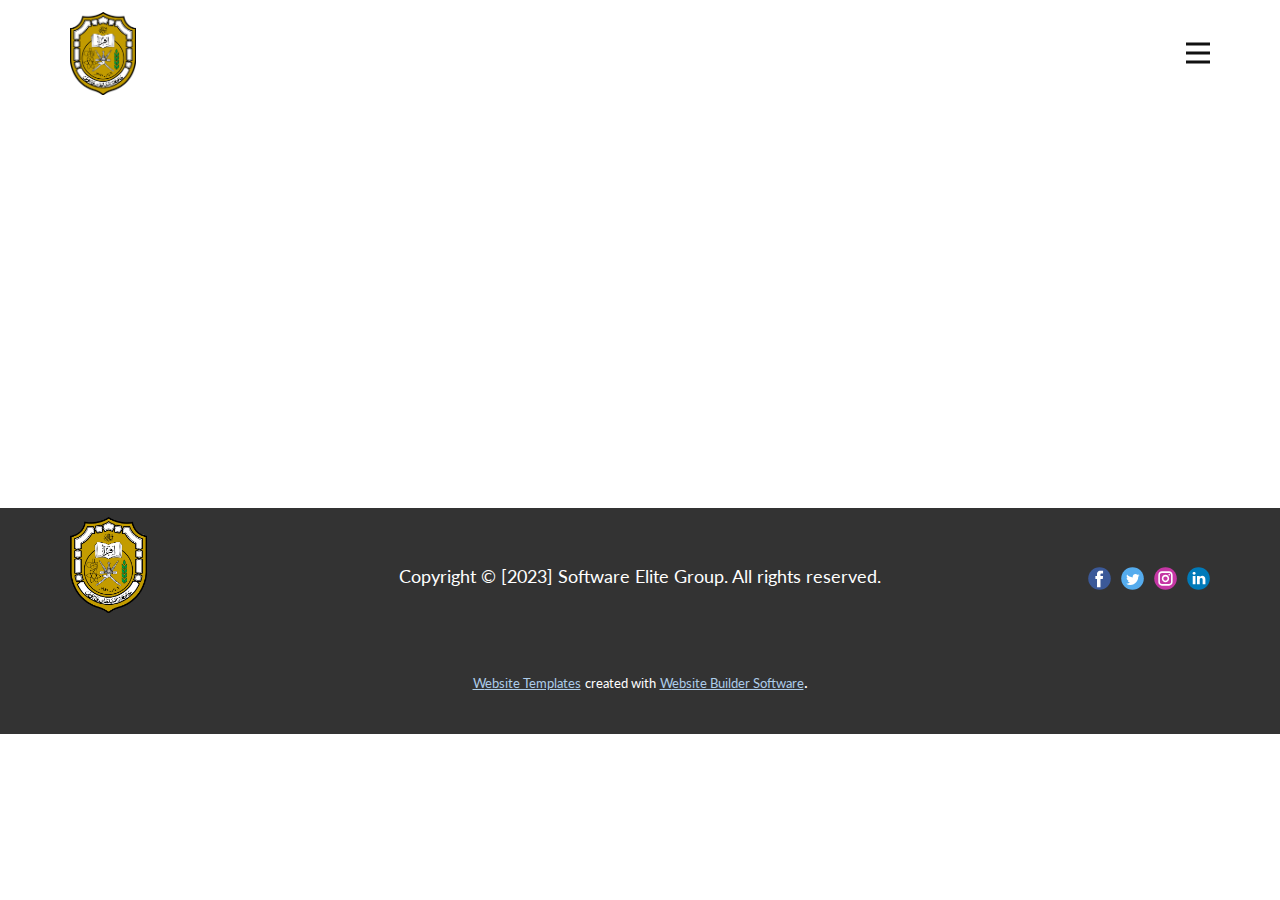
<file: Contact.html>
<!DOCTYPE html>
<html style="font-size: 16px;" lang="en"><head>
    <meta name="viewport" content="width=device-width, initial-scale=1.0">
    <meta charset="utf-8">
    <meta name="keywords" content="">
    <meta name="description" content="">
    <title>Contact</title>
    <link rel="stylesheet" href="nicepage.css" media="screen">
<link rel="stylesheet" href="Contact.css" media="screen">
    <script class="u-script" type="text/javascript" src="jquery.js" defer=""></script>
    <script class="u-script" type="text/javascript" src="nicepage.js" defer=""></script>
    <meta name="generator" content="Nicepage 5.8.13, nicepage.com">
    <link id="u-theme-google-font" rel="stylesheet" href="https://fonts.googleapis.com/css?family=Playfair+Display:400,400i,500,500i,600,600i,700,700i,800,800i,900,900i|Lato:100,100i,300,300i,400,400i,700,700i,900,900i">
    
    
    <script type="application/ld+json">{
		"@context": "http://schema.org",
		"@type": "Organization",
		"name": "Event Management Site",
		"logo": "images/squlogo.png",
		"sameAs": []
}</script>
    <meta name="theme-color" content="#478ac9">
    <meta property="og:title" content="Contact">
    <meta property="og:type" content="website">
  <meta data-intl-tel-input-cdn-path="intlTelInput/"></head>
  <body class="u-body u-xl-mode" data-lang="en"><header class="u-clearfix u-header u-header" id="sec-c67f"><div class="u-clearfix u-sheet u-sheet-1">
        <a href="https://nicepage.com" class="u-image u-logo u-image-1" data-image-width="1117" data-image-height="1393">
          <img src="images/squlogo.png" class="u-logo-image u-logo-image-1">
        </a>
        <nav class="u-menu u-menu-hamburger u-offcanvas u-menu-1" data-responsive-from="XL">
          <div class="menu-collapse" style="font-size: 1rem; letter-spacing: 0px; font-weight: 700;">
            <a class="u-button-style u-custom-border u-custom-border-color u-custom-borders u-custom-left-right-menu-spacing u-custom-padding-bottom u-custom-text-active-color u-custom-text-color u-custom-top-bottom-menu-spacing u-nav-link u-text-active-palette-1-base u-text-hover-palette-2-base" href="#">
              <svg class="u-svg-link" viewBox="0 0 24 24"><use xmlns:xlink="http://www.w3.org/1999/xlink" xlink:href="#menu-hamburger"></use></svg>
              <svg class="u-svg-content" version="1.1" id="menu-hamburger" viewBox="0 0 16 16" x="0px" y="0px" xmlns:xlink="http://www.w3.org/1999/xlink" xmlns="http://www.w3.org/2000/svg"><g><rect y="1" width="16" height="2"></rect><rect y="7" width="16" height="2"></rect><rect y="13" width="16" height="2"></rect>
</g></svg>
            </a>
          </div>
          <div class="u-nav-container">
            <ul class="u-nav u-spacing-20 u-unstyled u-nav-1"><li class="u-nav-item"><a class="u-button-style u-nav-link u-text-active-palette-2-base u-text-grey-90 u-text-hover-palette-2-base" href="Home.html" style="padding: 10px;">Home</a>
</li><li class="u-nav-item"><a class="u-button-style u-nav-link u-text-active-palette-2-base u-text-grey-90 u-text-hover-palette-2-base" href="About.html" style="padding: 10px;">About</a>
</li><li class="u-nav-item"><a class="u-button-style u-nav-link u-text-active-palette-2-base u-text-grey-90 u-text-hover-palette-2-base" href="Contact.html" style="padding: 10px;">Contact</a>
</li></ul>
          </div>
          <div class="u-nav-container-collapse">
            <div class="u-black u-container-style u-inner-container-layout u-opacity u-opacity-95 u-sidenav">
              <div class="u-inner-container-layout u-sidenav-overflow">
                <div class="u-menu-close"></div>
                <ul class="u-align-center u-nav u-popupmenu-items u-unstyled u-nav-2"><li class="u-nav-item"><a class="u-button-style u-nav-link" href="Home.html">Home</a>
</li><li class="u-nav-item"><a class="u-button-style u-nav-link" href="About.html">About</a>
</li><li class="u-nav-item"><a class="u-button-style u-nav-link" href="Contact.html">Contact</a>
</li></ul>
              </div>
            </div>
            <div class="u-black u-menu-overlay u-opacity u-opacity-70"></div>
          </div>
        </nav>
      </div></header>
    <section class="u-clearfix u-section-1" id="sec-7436">
      <div class="u-clearfix u-sheet u-sheet-1"></div>
    </section>
    
    
    <footer class="u-align-center-md u-align-center-sm u-align-center-xs u-clearfix u-footer u-grey-80" id="sec-b7f2"><div class="u-clearfix u-sheet u-sheet-1">
        <a href="https://nicepage.com" class="u-image u-logo u-image-1" data-image-width="1117" data-image-height="1393">
          <img src="images/squlogo.png" class="u-logo-image u-logo-image-1">
        </a>
        <p class="u-align-center-lg u-align-center-md u-align-center-xl u-text u-text-1"> Copyright © [2023] Software Elite Group. All rights reserved.</p>
        <div class="u-align-left u-social-icons u-spacing-10 u-social-icons-1">
          <a class="u-social-url" title="facebook" target="_blank" href=""><span class="u-icon u-social-facebook u-social-icon u-icon-1"><svg class="u-svg-link" preserveAspectRatio="xMidYMin slice" viewBox="0 0 112 112" style=""><use xmlns:xlink="http://www.w3.org/1999/xlink" xlink:href="#svg-5277"></use></svg><svg class="u-svg-content" viewBox="0 0 112 112" x="0" y="0" id="svg-5277"><circle fill="currentColor" cx="56.1" cy="56.1" r="55"></circle><path fill="#FFFFFF" d="M73.5,31.6h-9.1c-1.4,0-3.6,0.8-3.6,3.9v8.5h12.6L72,58.3H60.8v40.8H43.9V58.3h-8V43.9h8v-9.2
      c0-6.7,3.1-17,17-17h12.5v13.9H73.5z"></path></svg></span>
          </a>
          <a class="u-social-url" title="twitter" target="_blank" href=""><span class="u-icon u-social-icon u-social-twitter u-icon-2"><svg class="u-svg-link" preserveAspectRatio="xMidYMin slice" viewBox="0 0 112 112" style=""><use xmlns:xlink="http://www.w3.org/1999/xlink" xlink:href="#svg-6f5a"></use></svg><svg class="u-svg-content" viewBox="0 0 112 112" x="0" y="0" id="svg-6f5a"><circle fill="currentColor" class="st0" cx="56.1" cy="56.1" r="55"></circle><path fill="#FFFFFF" d="M83.8,47.3c0,0.6,0,1.2,0,1.7c0,17.7-13.5,38.2-38.2,38.2C38,87.2,31,85,25,81.2c1,0.1,2.1,0.2,3.2,0.2
      c6.3,0,12.1-2.1,16.7-5.7c-5.9-0.1-10.8-4-12.5-9.3c0.8,0.2,1.7,0.2,2.5,0.2c1.2,0,2.4-0.2,3.5-0.5c-6.1-1.2-10.8-6.7-10.8-13.1
      c0-0.1,0-0.1,0-0.2c1.8,1,3.9,1.6,6.1,1.7c-3.6-2.4-6-6.5-6-11.2c0-2.5,0.7-4.8,1.8-6.7c6.6,8.1,16.5,13.5,27.6,14
      c-0.2-1-0.3-2-0.3-3.1c0-7.4,6-13.4,13.4-13.4c3.9,0,7.3,1.6,9.8,4.2c3.1-0.6,5.9-1.7,8.5-3.3c-1,3.1-3.1,5.8-5.9,7.4
      c2.7-0.3,5.3-1,7.7-2.1C88.7,43,86.4,45.4,83.8,47.3z"></path></svg></span>
          </a>
          <a class="u-social-url" title="instagram" target="_blank" href=""><span class="u-icon u-social-icon u-social-instagram u-icon-3"><svg class="u-svg-link" preserveAspectRatio="xMidYMin slice" viewBox="0 0 112 112" style=""><use xmlns:xlink="http://www.w3.org/1999/xlink" xlink:href="#svg-b4fd"></use></svg><svg class="u-svg-content" viewBox="0 0 112 112" x="0" y="0" id="svg-b4fd"><circle fill="currentColor" cx="56.1" cy="56.1" r="55"></circle><path fill="#FFFFFF" d="M55.9,38.2c-9.9,0-17.9,8-17.9,17.9C38,66,46,74,55.9,74c9.9,0,17.9-8,17.9-17.9C73.8,46.2,65.8,38.2,55.9,38.2
      z M55.9,66.4c-5.7,0-10.3-4.6-10.3-10.3c-0.1-5.7,4.6-10.3,10.3-10.3c5.7,0,10.3,4.6,10.3,10.3C66.2,61.8,61.6,66.4,55.9,66.4z"></path><path fill="#FFFFFF" d="M74.3,33.5c-2.3,0-4.2,1.9-4.2,4.2s1.9,4.2,4.2,4.2s4.2-1.9,4.2-4.2S76.6,33.5,74.3,33.5z"></path><path fill="#FFFFFF" d="M73.1,21.3H38.6c-9.7,0-17.5,7.9-17.5,17.5v34.5c0,9.7,7.9,17.6,17.5,17.6h34.5c9.7,0,17.5-7.9,17.5-17.5V38.8
      C90.6,29.1,82.7,21.3,73.1,21.3z M83,73.3c0,5.5-4.5,9.9-9.9,9.9H38.6c-5.5,0-9.9-4.5-9.9-9.9V38.8c0-5.5,4.5-9.9,9.9-9.9h34.5
      c5.5,0,9.9,4.5,9.9,9.9V73.3z"></path></svg></span>
          </a>
          <a class="u-social-url" title="linkedin" target="_blank" href=""><span class="u-icon u-social-icon u-social-linkedin u-icon-4"><svg class="u-svg-link" preserveAspectRatio="xMidYMin slice" viewBox="0 0 112 112" style=""><use xmlns:xlink="http://www.w3.org/1999/xlink" xlink:href="#svg-9975"></use></svg><svg class="u-svg-content" viewBox="0 0 112 112" x="0" y="0" id="svg-9975"><circle fill="currentColor" cx="56.1" cy="56.1" r="55"></circle><path fill="#FFFFFF" d="M41.3,83.7H27.9V43.4h13.4V83.7z M34.6,37.9L34.6,37.9c-4.6,0-7.5-3.1-7.5-7c0-4,3-7,7.6-7s7.4,3,7.5,7
      C42.2,34.8,39.2,37.9,34.6,37.9z M89.6,83.7H76.2V62.2c0-5.4-1.9-9.1-6.8-9.1c-3.7,0-5.9,2.5-6.9,4.9c-0.4,0.9-0.4,2.1-0.4,3.3v22.5
      H48.7c0,0,0.2-36.5,0-40.3h13.4v5.7c1.8-2.7,5-6.7,12.1-6.7c8.8,0,15.4,5.8,15.4,18.1V83.7z"></path></svg></span>
          </a>
        </div>
      </div></footer>
    <section class="u-backlink u-clearfix u-grey-80">
      <a class="u-link" href="https://nicepage.com/website-templates" target="_blank">
        <span>Website Templates</span>
      </a>
      <p class="u-text">
        <span>created with</span>
      </p>
      <a class="u-link" href="" target="_blank">
        <span>Website Builder Software</span>
      </a>. 
    </section>
  
</body></html>
</file>
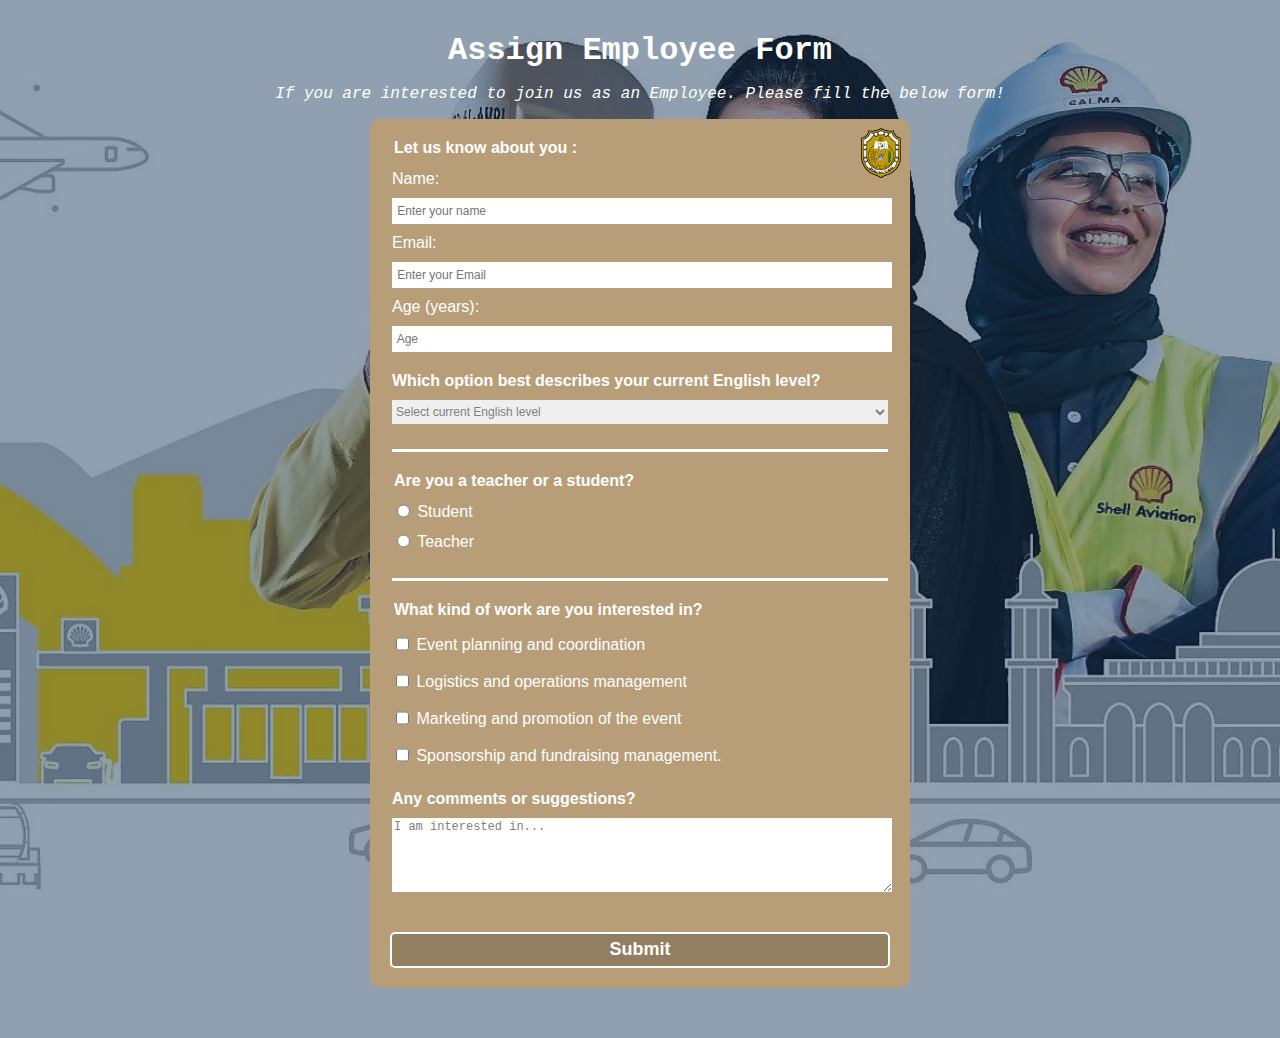
<file: employee.html>
<!DOCTYPE html>
<html>
<title>Assign Employee</title>
<style>
    body {
        width: 100%;
        height: 100vh;
        margin: 0;
        background-image: url(images/squ-career-fair.jpeg);
        background-repeat: no-repeat;
        background-attachment: fixed;
        background-size: cover;
        font-family: Trebuchet MS, sans-serif;
        font-size: 16px;
        color: white;
    }

    h1,
    p {
        text-align: center;
        margin: auto;
        margin-top: 1em;
        font-family: Courier New;
    }

    p {
        margin-bottom: 1em;
        ;
    }

    form {
        width: 68vw;
        max-width: 500px;
        min-width: 300px;
        background-color: #b79e79;
        border-radius: 10px;
        padding: 20px;
        margin: auto;
        position: relative;
    }

    fieldset {
        border: none;
        padding: 15px 0;
        border-bottom: 3px solid white;
        margin-bottom: 20px;
    }

    fieldset:last-of-type {
        border-bottom: none;
    }


    .cover {
        width: 100%;
        background-color: #12345677;
        margin: 0;
        position: absolute;
        padding-bottom: 50px;
    }

    label {
        display: block;
        margin: 0.5rem 0;
        margin-bottom: 10px;
    }

    input,
    select,
    textarea {
        width: 100%;
        min-height: 2em;
        margin-top: 10px;
        color: grey;
        font-size: 12px;
        border: none;
    }

    input[type="radio"] {
        width: unset;
        margin-top: -4px;
        vertical-align: middle;
    }

    input[type="checkbox"] {
        width: unset;
        vertical-align: middle;
        margin-top: 0;
    }

    legend {
        margin-bottom: -10px;
        font-weight: bold;
    }

    #submit {
        height: 35px;
        background-color: #927E60;
        border-radius: 5px;
        font-weight: bold;
        color: white;
        border: 2px solid white;
        font-size: 18px;
        margin-top: -15px;
    }

    #submit:hover{
        background-color: #B2A48F ;
    }

    #else-label,
    #dropdown-label {
        margin-top: 20px;
        font-weight: bold;
    }

    #logo {
        height: 50px;
        border-radius: 10px;
        position: absolute;
        top: 9px;
        right: 9px;
        float: right;
    }
    
</style>



<body>
    <div class="cover">

        <!-- TITULO -->

        <h1 id="title">Assign Employee Form</h1>
        <p id="description"><i>If you are interested to join us as an Employee. Please fill the below form!</i></p>


        <!-- FORMULARIO -->

        <form id="survey-form" action="https://spanishlanguagetutors.com" method="post">

            <!-- Primer bloque: Información personal (Nombre, Email, Edad, Nivel de Español) -->

            <fieldset>
                <legend>Let us know about you :</legend>
                <img id="logo" src="images/squlogo.png" alt="squlogo">

                <label id="name-label" for="name">Name:
                    <input id="name" name="name" type="text" placeholder=" Enter your name" required>
                </label>

                <label id="email-label" for="email">Email:
                    <input id="email" name="email" type="email" placeholder=" Enter your Email" required>
                </label>

                <label id="number-label" for="number">Age (years):
                    <input id="number" name="number" type="number" placeholder=" Age" min="5" max="120">
                </label>

                <label id="dropdown-label" for="dropdown">Which option best describes your current English level?
                    <select id="dropdown" name="dropdown">
                        <option value="">Select current English level</option>
                        <option value="0">I have no English knowledge (A0)</option>
                        <option value="A">Basic (A1/A2)</option>
                        <option value="B">Intermediate (B1/B2)</option>
                        <option value="C">Advanced (C1/C2)</option>
                        <option value="N">Native</option>
                    </select>
                </label>
            </fieldset>

            <!-- Segundo bloque: Profesor o estudiante -->

            <fieldset>
                <legend>Are you a teacher or a student?</legend>

                <label id="student-label" for="student">
                    <input id="student" name="student-teacher" type="radio" value="student"> Student
                </label>

                <label id="teacher-label" for="teacher">
                    <input id="teacher" name="student-teacher" type="radio" value="teacher"> Teacher
                </label>
            </fieldset>

            <!-- Tercer bloque: Contenido, Ideas -->

            <fieldset>
                <legend>What kind of work are you interested in?</legend>

                <label id="content1-label" for="content1">
                    <input id="content1" name="content1" type="checkbox" value="1"> Event planning and coordination
                </label>

                <label id="content2-label" for="content2">
                    <input id="content2" name="content2" type="checkbox" value="2"> Logistics and operations management
                </label>

                <label id="content3-label" for="content3">
                    <input id="content3" name="content3" type="checkbox" value="3"> Marketing and promotion of the event
                </label>

                <label id="content4-label" for="content4">
                    <input id="content4" name="content4" type="checkbox" value="4"> Sponsorship and fundraising management.
                </label>

                <label id="else-label" for="else">Any comments or suggestions?
                    <textarea id="else" name="else" rows="5" cols="30">I am interested in...
            </textarea>
                </label>
            </fieldset>
            <input id="submit" type="submit" value="Submit">
        </form>
    </div>
</body>

</html>
</file>
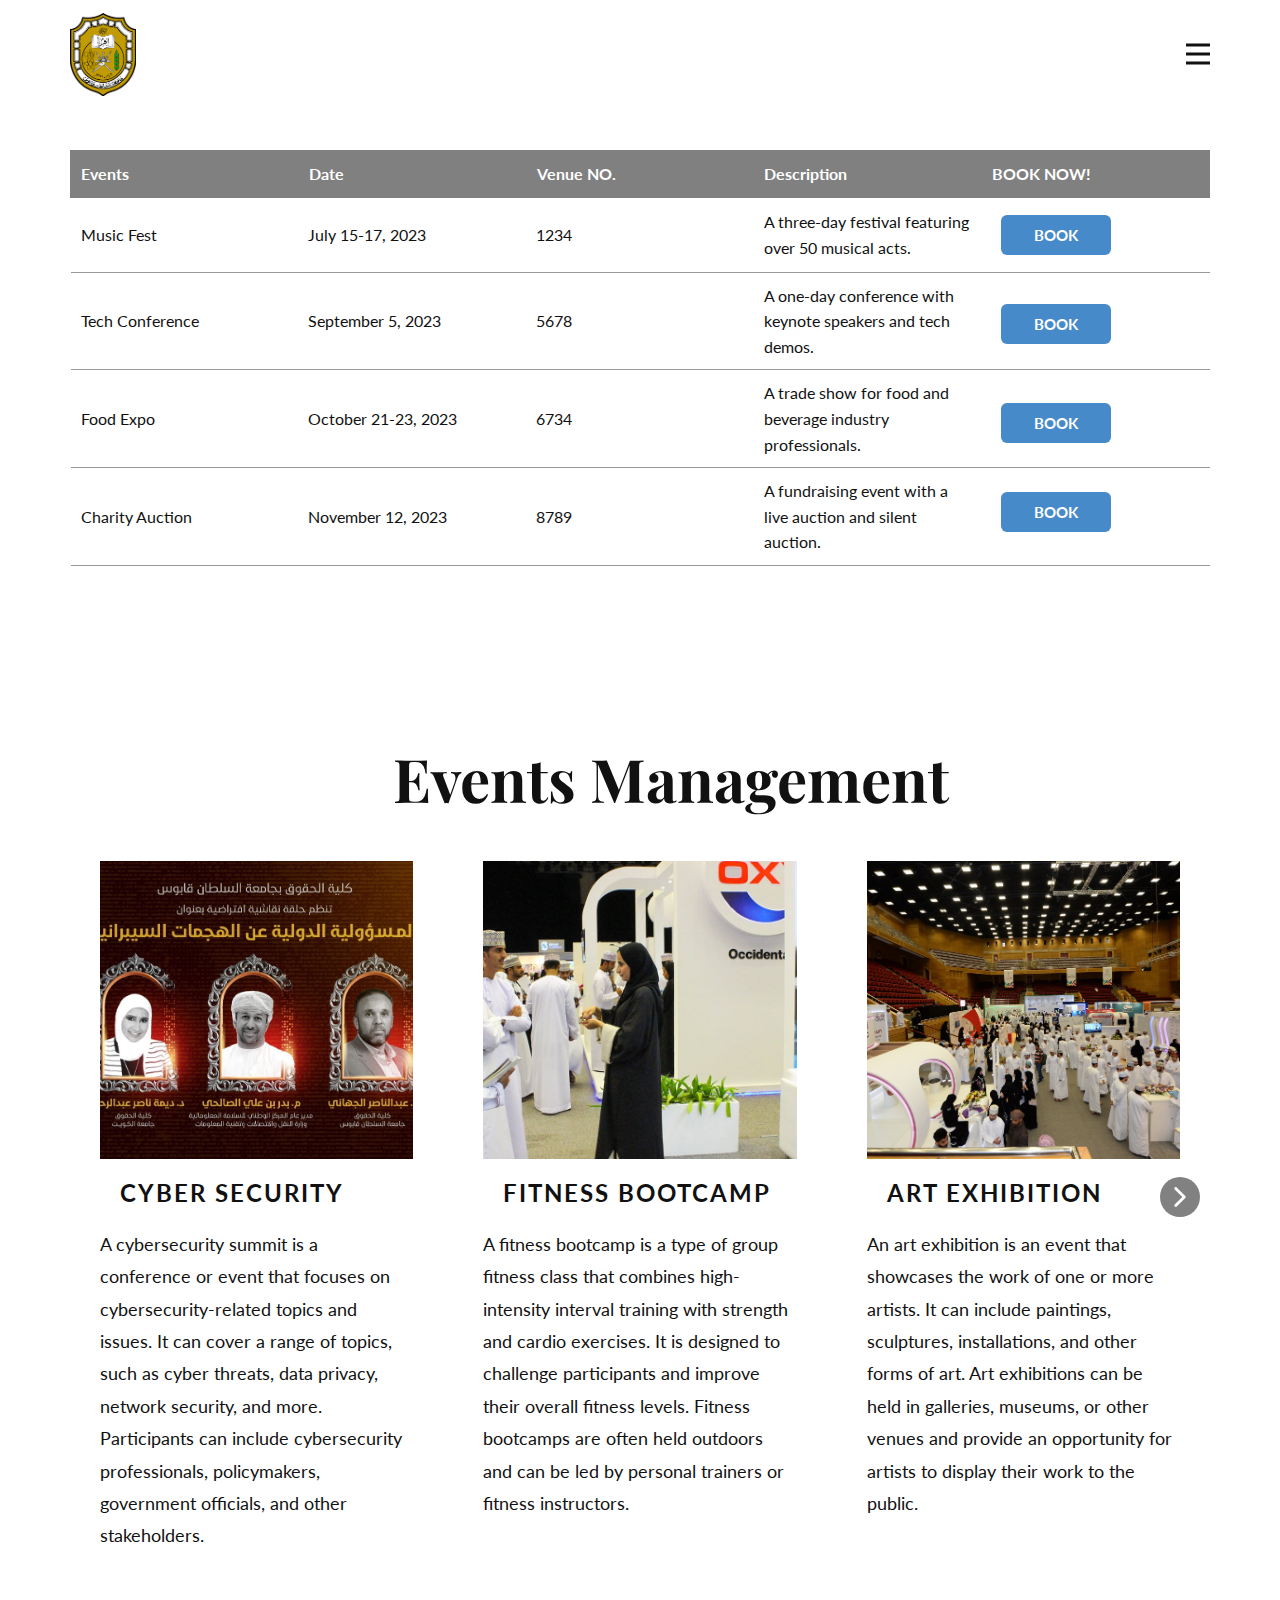
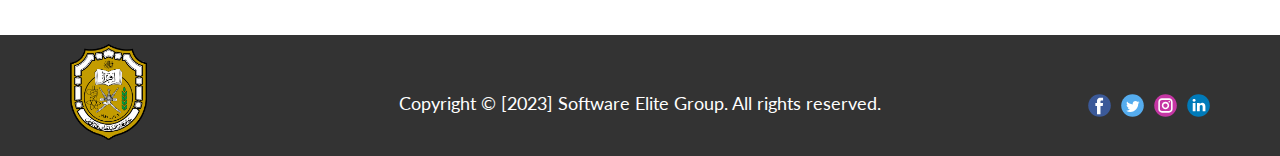
<file: Events.html>
<!DOCTYPE html>
<html style="font-size: 16px;" lang="en"><head>
    <meta name="viewport" content="width=device-width, initial-scale=1.0">
    <meta charset="utf-8">
    <meta name="keywords" content="Events Management">
    <meta name="description" content="">
    <title>Events</title>
    <link rel="stylesheet" href="nicepage.css" media="screen">
<link rel="stylesheet" href="Events.css" media="screen">
    <script class="u-script" type="text/javascript" src="jquery.js" defer=""></script>
    <script class="u-script" type="text/javascript" src="nicepage.js" defer=""></script>
    <meta name="generator" content="Nicepage 5.8.13, nicepage.com">
    <link id="u-theme-google-font" rel="stylesheet" href="https://fonts.googleapis.com/css?family=Playfair+Display:400,400i,500,500i,600,600i,700,700i,800,800i,900,900i|Lato:100,100i,300,300i,400,400i,700,700i,900,900i">
    <link id="u-page-google-font" rel="stylesheet" href="https://fonts.googleapis.com/css?family=Playfair+Display:400,400i,500,500i,600,600i,700,700i,800,800i,900,900i">
    
    
    
    <script type="application/ld+json">{
		"@context": "http://schema.org",
		"@type": "Organization",
		"name": "Event Management Site",
		"logo": "images/squlogo.png",
		"sameAs": []
}</script>
    <meta name="theme-color" content="#478ac9">
    <meta property="og:title" content="Events">
    <meta property="og:type" content="website">
  <meta data-intl-tel-input-cdn-path="intlTelInput/"></head>
  <body class="u-body u-xl-mode" data-lang="en"><header class="u-clearfix u-header u-header" id="sec-c67f"><div class="u-clearfix u-sheet u-valign-middle u-sheet-1">
        <a href="https://nicepage.com" class="u-image u-logo u-image-1" data-image-width="1117" data-image-height="1393">
          <img src="images/squlogo.png" class="u-logo-image u-logo-image-1">
        </a>
        <nav class="u-menu u-menu-hamburger u-offcanvas u-menu-1" data-responsive-from="XL">
          <div class="menu-collapse" style="font-size: 1rem; letter-spacing: 0px; font-weight: 700;">
            <a class="u-button-style u-custom-border u-custom-border-color u-custom-borders u-custom-left-right-menu-spacing u-custom-padding-bottom u-custom-text-active-color u-custom-text-color u-custom-top-bottom-menu-spacing u-nav-link u-text-active-palette-1-base u-text-hover-palette-2-base" href="#">
              <svg class="u-svg-link" viewBox="0 0 24 24"><use xmlns:xlink="http://www.w3.org/1999/xlink" xlink:href="#menu-hamburger"></use></svg>
              <svg class="u-svg-content" version="1.1" id="menu-hamburger" viewBox="0 0 16 16" x="0px" y="0px" xmlns:xlink="http://www.w3.org/1999/xlink" xmlns="http://www.w3.org/2000/svg"><g><rect y="1" width="16" height="2"></rect><rect y="7" width="16" height="2"></rect><rect y="13" width="16" height="2"></rect>
</g></svg>
            </a>
          </div>
          <div class="u-nav-container">
            <ul class="u-nav u-spacing-20 u-unstyled u-nav-1"><li class="u-nav-item"><a class="u-button-style u-nav-link u-text-active-palette-2-base u-text-grey-90 u-text-hover-palette-2-base" href="Home.html" style="padding: 10px;">Home</a>
</li><li class="u-nav-item"><a class="u-button-style u-nav-link u-text-active-palette-2-base u-text-grey-90 u-text-hover-palette-2-base" href="About.html" style="padding: 10px;">About</a>
</li><li class="u-nav-item"><a class="u-button-style u-nav-link u-text-active-palette-2-base u-text-grey-90 u-text-hover-palette-2-base" href="Contact.html" style="padding: 10px;">Contact</a>
</li><li class="u-nav-item"><a class="u-button-style u-nav-link u-text-active-palette-2-base u-text-grey-90 u-text-hover-palette-2-base" href="Events.html" style="padding: 10px;">Events</a>
</li></ul>
          </div>
          <div class="u-nav-container-collapse">
            <div class="u-black u-container-style u-inner-container-layout u-opacity u-opacity-95 u-sidenav">
              <div class="u-inner-container-layout u-sidenav-overflow">
                <div class="u-menu-close"></div>
                <ul class="u-align-center u-nav u-popupmenu-items u-unstyled u-nav-2"><li class="u-nav-item"><a class="u-button-style u-nav-link" href="Home.html">Home</a>
</li><li class="u-nav-item"><a class="u-button-style u-nav-link" href="About.html">About</a>
</li><li class="u-nav-item"><a class="u-button-style u-nav-link" href="Contact.html">Contact</a>
</li><li class="u-nav-item"><a class="u-button-style u-nav-link" href="Events.html">Events</a>
</li></ul>
              </div>
            </div>
            <div class="u-black u-menu-overlay u-opacity u-opacity-70"></div>
          </div>
        </nav>
      </div></header>
    <section class="u-align-center u-clearfix u-section-1" id="sec-5e19">
      <div class="u-clearfix u-sheet u-sheet-1">
        <div class="u-expanded-width u-table u-table-responsive u-table-1">
          <table class="u-table-entity u-table-entity-1">
            <colgroup>
              <col width="20%">
              <col width="20%">
              <col width="20%">
              <col width="20%">
              <col width="20%">
            </colgroup>
            <thead class="u-grey-50 u-table-header u-table-header-1">
              <tr style="height: 33px;">
                <th class="u-border-1 u-border-grey-50 u-table-cell">Events</th>
                <th class="u-border-1 u-border-grey-50 u-table-cell">Date</th>
                <th class="u-border-1 u-border-grey-50 u-table-cell">Venue NO.</th>
                <th class="u-border-1 u-border-grey-50 u-table-cell">Description</th>
                <th class="u-border-1 u-border-grey-50 u-table-cell">BOOK NOW!</th>
              </tr>
            </thead>
            <tbody class="u-table-body">
              <tr style="height: 75px;">
                <td class="u-border-1 u-border-grey-40 u-border-no-left u-border-no-right u-table-cell">Music Fest</td>
                <td class="u-border-1 u-border-grey-40 u-border-no-left u-border-no-right u-table-cell"> July 15-17, 2023</td>
                <td class="u-border-1 u-border-grey-40 u-border-no-left u-border-no-right u-table-cell"> 1234</td>
                <td class="u-border-1 u-border-grey-40 u-border-no-left u-border-no-right u-table-cell"> A three-day festival featuring over 50 musical acts.</td>
                <td class="u-border-1 u-border-grey-40 u-border-no-left u-border-no-right u-table-cell u-table-cell-10"></td>
              </tr>
              <tr style="height: 76px;">
                <td class="u-border-1 u-border-grey-40 u-border-no-left u-border-no-right u-table-cell"> Tech Conference</td>
                <td class="u-border-1 u-border-grey-40 u-border-no-left u-border-no-right u-table-cell"> September 5, 2023</td>
                <td class="u-border-1 u-border-grey-40 u-border-no-left u-border-no-right u-table-cell">5678</td>
                <td class="u-border-1 u-border-grey-40 u-border-no-left u-border-no-right u-table-cell"> A one-day conference with keynote speakers and tech demos.</td>
                <td class="u-border-1 u-border-grey-40 u-border-no-left u-border-no-right u-table-cell"></td>
              </tr>
              <tr style="height: 76px;">
                <td class="u-border-1 u-border-grey-40 u-border-no-left u-border-no-right u-table-cell"> Food Expo</td>
                <td class="u-border-1 u-border-grey-40 u-border-no-left u-border-no-right u-table-cell"> October 21-23, 2023</td>
                <td class="u-border-1 u-border-grey-40 u-border-no-left u-border-no-right u-table-cell">6734</td>
                <td class="u-border-1 u-border-grey-40 u-border-no-left u-border-no-right u-table-cell"> A trade show for food and beverage industry professionals.</td>
                <td class="u-border-1 u-border-grey-40 u-border-no-left u-border-no-right u-table-cell"></td>
              </tr>
              <tr style="height: 76px;">
                <td class="u-border-1 u-border-grey-40 u-border-no-left u-border-no-right u-table-cell"> Charity Auction</td>
                <td class="u-border-1 u-border-grey-40 u-border-no-left u-border-no-right u-table-cell"> November 12, 2023</td>
                <td class="u-border-1 u-border-grey-40 u-border-no-left u-border-no-right u-table-cell">8789</td>
                <td class="u-border-1 u-border-grey-40 u-border-no-left u-border-no-right u-table-cell"> A fundraising event with a live auction and silent auction.</td>
                <td class="u-border-1 u-border-grey-40 u-border-no-left u-border-no-right u-table-cell"></td>
              </tr>
            </tbody>
          </table>
        </div>
        <a href="book.html" class="u-btn u-btn-round u-button-style u-hover-palette-1-light-1 u-palette-1-base u-radius-6 u-btn-1">BOOK</a>
        <a href="book.html" class="u-btn u-btn-round u-button-style u-hover-palette-1-light-1 u-palette-1-base u-radius-6 u-btn-2">BOOK</a>
        <a href="book.html" class="u-btn u-btn-round u-button-style u-hover-palette-1-light-1 u-palette-1-base u-radius-6 u-btn-3">BOOK</a>
        <a href="book.html" class="u-btn u-btn-round u-button-style u-hover-palette-1-light-1 u-palette-1-base u-radius-6 u-btn-4">BOOK</a>
      </div>
    </section>
    <section class="u-align-center u-clearfix u-section-2" id="sec-9066">
      <div class="u-clearfix u-sheet u-sheet-1">
        <h2 class="u-text u-text-default u-text-1">Events Management</h2>
        <div class="u-expanded-width u-layout-horizontal u-list u-list-1">
          <div class="u-repeater u-repeater-1">
            <div class="u-align-left u-container-style u-list-item u-repeater-item">
              <div class="u-container-layout u-similar-container u-container-layout-1">
                <img class="u-expanded-width u-image u-image-default u-image-1" alt="" data-image-width="1280" data-image-height="720" src="images/3.jpg">
                <h4 class="u-text u-text-2">cyber security</h4>
                <p class="u-text u-text-3">A cybersecurity summit is a conference or event that focuses on cybersecurity-related topics and issues. It can cover a range of topics, such as cyber threats, data privacy, network security, and more. Participants can include cybersecurity professionals, policymakers, government officials, and other stakeholders.</p>
              </div>
            </div>
            <div class="u-align-left u-container-style u-list-item u-repeater-item">
              <div class="u-container-layout u-similar-container u-container-layout-2">
                <img class="u-expanded-width u-image u-image-default u-image-2" alt="" data-image-width="1200" data-image-height="630" src="images/2.jpeg">
                <h4 class="u-text u-text-4">fitness bootcamp</h4>
                <p class="u-text u-text-5">A fitness bootcamp is a type of group fitness class that combines high-intensity interval training with strength and cardio exercises. It is designed to challenge participants and improve their overall fitness levels. Fitness bootcamps are often held outdoors and can be led by personal trainers or fitness instructors.</p>
              </div>
            </div>
            <div class="u-align-left u-container-style u-list-item u-repeater-item">
              <div class="u-container-layout u-similar-container u-container-layout-3">
                <img class="u-expanded-width u-image u-image-default u-image-3" alt="" data-image-width="1440" data-image-height="830" src="images/SE.jpg">
                <h4 class="u-text u-text-6">art exhibition</h4>
                <p class="u-text u-text-7"> An art exhibition is an event that showcases the work of one or more artists. It can include paintings, sculptures, installations, and other forms of art. Art exhibitions can be held in galleries, museums, or other venues and provide an opportunity for artists to display their work to the public.</p>
              </div>
            </div>
            <div class="u-align-left u-container-style u-list-item u-repeater-item">
              <div class="u-container-layout u-similar-container u-container-layout-4">
                <img class="u-expanded-width u-image u-image-default u-image-4" alt="" data-image-width="1280" data-image-height="852" src="images/44.jpg">
                <h4 class="u-text u-text-8">Hacker coference</h4>
                <p class="u-text u-text-9"> A hacker conference is an event that brings together cybersecurity professionals, researchers, and enthusiasts to share their knowledge and expertise on cybersecurity topics. It often includes hands-on workshops, presentations, and demonstrations of the latest cybersecurity tools and techniques.</p>
              </div>
            </div>
          </div>
          <a class="u-gallery-nav u-gallery-nav-prev u-grey-70 u-icon-circle u-opacity u-opacity-70 u-spacing-10 u-text-white u-gallery-nav-1" href="#" role="button">
            <span aria-hidden="true">
              <svg viewBox="0 0 451.847 451.847"><path d="M97.141,225.92c0-8.095,3.091-16.192,9.259-22.366L300.689,9.27c12.359-12.359,32.397-12.359,44.751,0
c12.354,12.354,12.354,32.388,0,44.748L173.525,225.92l171.903,171.909c12.354,12.354,12.354,32.391,0,44.744
c-12.354,12.365-32.386,12.365-44.745,0l-194.29-194.281C100.226,242.115,97.141,234.018,97.141,225.92z"></path></svg>
            </span>
            <span class="sr-only">
              <svg viewBox="0 0 451.847 451.847"><path d="M97.141,225.92c0-8.095,3.091-16.192,9.259-22.366L300.689,9.27c12.359-12.359,32.397-12.359,44.751,0
c12.354,12.354,12.354,32.388,0,44.748L173.525,225.92l171.903,171.909c12.354,12.354,12.354,32.391,0,44.744
c-12.354,12.365-32.386,12.365-44.745,0l-194.29-194.281C100.226,242.115,97.141,234.018,97.141,225.92z"></path></svg>
            </span>
          </a>
          <a class="u-gallery-nav u-gallery-nav-next u-grey-70 u-icon-circle u-opacity u-opacity-70 u-spacing-10 u-text-white u-gallery-nav-2" href="#" role="button">
            <span aria-hidden="true">
              <svg viewBox="0 0 451.846 451.847"><path d="M345.441,248.292L151.154,442.573c-12.359,12.365-32.397,12.365-44.75,0c-12.354-12.354-12.354-32.391,0-44.744
L278.318,225.92L106.409,54.017c-12.354-12.359-12.354-32.394,0-44.748c12.354-12.359,32.391-12.359,44.75,0l194.287,194.284
c6.177,6.18,9.262,14.271,9.262,22.366C354.708,234.018,351.617,242.115,345.441,248.292z"></path></svg>
            </span>
            <span class="sr-only">
              <svg viewBox="0 0 451.846 451.847"><path d="M345.441,248.292L151.154,442.573c-12.359,12.365-32.397,12.365-44.75,0c-12.354-12.354-12.354-32.391,0-44.744
L278.318,225.92L106.409,54.017c-12.354-12.359-12.354-32.394,0-44.748c12.354-12.359,32.391-12.359,44.75,0l194.287,194.284
c6.177,6.18,9.262,14.271,9.262,22.366C354.708,234.018,351.617,242.115,345.441,248.292z"></path></svg>
            </span>
          </a>
        </div>
      </div>
    </section>
    
    
    <footer class="u-align-center-md u-align-center-sm u-align-center-xs u-clearfix u-footer u-grey-80" id="sec-b7f2"><div class="u-clearfix u-sheet u-sheet-1">
        <a href="https://nicepage.com" class="u-image u-logo u-image-1" data-image-width="1117" data-image-height="1393">
          <img src="images/squlogo.png" class="u-logo-image u-logo-image-1">
        </a>
        <p class="u-align-center-lg u-align-center-md u-align-center-xl u-text u-text-1"> Copyright © [2023] Software Elite Group. All rights reserved.</p>
        <div class="u-align-left u-social-icons u-spacing-10 u-social-icons-1">
          <a class="u-social-url" title="facebook" target="_blank" href=""><span class="u-icon u-social-facebook u-social-icon u-icon-1"><svg class="u-svg-link" preserveAspectRatio="xMidYMin slice" viewBox="0 0 112 112" style=""><use xmlns:xlink="http://www.w3.org/1999/xlink" xlink:href="#svg-5277"></use></svg><svg class="u-svg-content" viewBox="0 0 112 112" x="0" y="0" id="svg-5277"><circle fill="currentColor" cx="56.1" cy="56.1" r="55"></circle><path fill="#FFFFFF" d="M73.5,31.6h-9.1c-1.4,0-3.6,0.8-3.6,3.9v8.5h12.6L72,58.3H60.8v40.8H43.9V58.3h-8V43.9h8v-9.2
      c0-6.7,3.1-17,17-17h12.5v13.9H73.5z"></path></svg></span>
          </a>
          <a class="u-social-url" title="twitter" target="_blank" href=""><span class="u-icon u-social-icon u-social-twitter u-icon-2"><svg class="u-svg-link" preserveAspectRatio="xMidYMin slice" viewBox="0 0 112 112" style=""><use xmlns:xlink="http://www.w3.org/1999/xlink" xlink:href="#svg-6f5a"></use></svg><svg class="u-svg-content" viewBox="0 0 112 112" x="0" y="0" id="svg-6f5a"><circle fill="currentColor" class="st0" cx="56.1" cy="56.1" r="55"></circle><path fill="#FFFFFF" d="M83.8,47.3c0,0.6,0,1.2,0,1.7c0,17.7-13.5,38.2-38.2,38.2C38,87.2,31,85,25,81.2c1,0.1,2.1,0.2,3.2,0.2
      c6.3,0,12.1-2.1,16.7-5.7c-5.9-0.1-10.8-4-12.5-9.3c0.8,0.2,1.7,0.2,2.5,0.2c1.2,0,2.4-0.2,3.5-0.5c-6.1-1.2-10.8-6.7-10.8-13.1
      c0-0.1,0-0.1,0-0.2c1.8,1,3.9,1.6,6.1,1.7c-3.6-2.4-6-6.5-6-11.2c0-2.5,0.7-4.8,1.8-6.7c6.6,8.1,16.5,13.5,27.6,14
      c-0.2-1-0.3-2-0.3-3.1c0-7.4,6-13.4,13.4-13.4c3.9,0,7.3,1.6,9.8,4.2c3.1-0.6,5.9-1.7,8.5-3.3c-1,3.1-3.1,5.8-5.9,7.4
      c2.7-0.3,5.3-1,7.7-2.1C88.7,43,86.4,45.4,83.8,47.3z"></path></svg></span>
          </a>
          <a class="u-social-url" title="instagram" target="_blank" href=""><span class="u-icon u-social-icon u-social-instagram u-icon-3"><svg class="u-svg-link" preserveAspectRatio="xMidYMin slice" viewBox="0 0 112 112" style=""><use xmlns:xlink="http://www.w3.org/1999/xlink" xlink:href="#svg-b4fd"></use></svg><svg class="u-svg-content" viewBox="0 0 112 112" x="0" y="0" id="svg-b4fd"><circle fill="currentColor" cx="56.1" cy="56.1" r="55"></circle><path fill="#FFFFFF" d="M55.9,38.2c-9.9,0-17.9,8-17.9,17.9C38,66,46,74,55.9,74c9.9,0,17.9-8,17.9-17.9C73.8,46.2,65.8,38.2,55.9,38.2
      z M55.9,66.4c-5.7,0-10.3-4.6-10.3-10.3c-0.1-5.7,4.6-10.3,10.3-10.3c5.7,0,10.3,4.6,10.3,10.3C66.2,61.8,61.6,66.4,55.9,66.4z"></path><path fill="#FFFFFF" d="M74.3,33.5c-2.3,0-4.2,1.9-4.2,4.2s1.9,4.2,4.2,4.2s4.2-1.9,4.2-4.2S76.6,33.5,74.3,33.5z"></path><path fill="#FFFFFF" d="M73.1,21.3H38.6c-9.7,0-17.5,7.9-17.5,17.5v34.5c0,9.7,7.9,17.6,17.5,17.6h34.5c9.7,0,17.5-7.9,17.5-17.5V38.8
      C90.6,29.1,82.7,21.3,73.1,21.3z M83,73.3c0,5.5-4.5,9.9-9.9,9.9H38.6c-5.5,0-9.9-4.5-9.9-9.9V38.8c0-5.5,4.5-9.9,9.9-9.9h34.5
      c5.5,0,9.9,4.5,9.9,9.9V73.3z"></path></svg></span>
          </a>
          <a class="u-social-url" title="linkedin" target="_blank" href=""><span class="u-icon u-social-icon u-social-linkedin u-icon-4"><svg class="u-svg-link" preserveAspectRatio="xMidYMin slice" viewBox="0 0 112 112" style=""><use xmlns:xlink="http://www.w3.org/1999/xlink" xlink:href="#svg-9975"></use></svg><svg class="u-svg-content" viewBox="0 0 112 112" x="0" y="0" id="svg-9975"><circle fill="currentColor" cx="56.1" cy="56.1" r="55"></circle><path fill="#FFFFFF" d="M41.3,83.7H27.9V43.4h13.4V83.7z M34.6,37.9L34.6,37.9c-4.6,0-7.5-3.1-7.5-7c0-4,3-7,7.6-7s7.4,3,7.5,7
      C42.2,34.8,39.2,37.9,34.6,37.9z M89.6,83.7H76.2V62.2c0-5.4-1.9-9.1-6.8-9.1c-3.7,0-5.9,2.5-6.9,4.9c-0.4,0.9-0.4,2.1-0.4,3.3v22.5
      H48.7c0,0,0.2-36.5,0-40.3h13.4v5.7c1.8-2.7,5-6.7,12.1-6.7c8.8,0,15.4,5.8,15.4,18.1V83.7z"></path></svg></span>
          </a>
        </div>
      </div></footer>
</body></html>
</file>
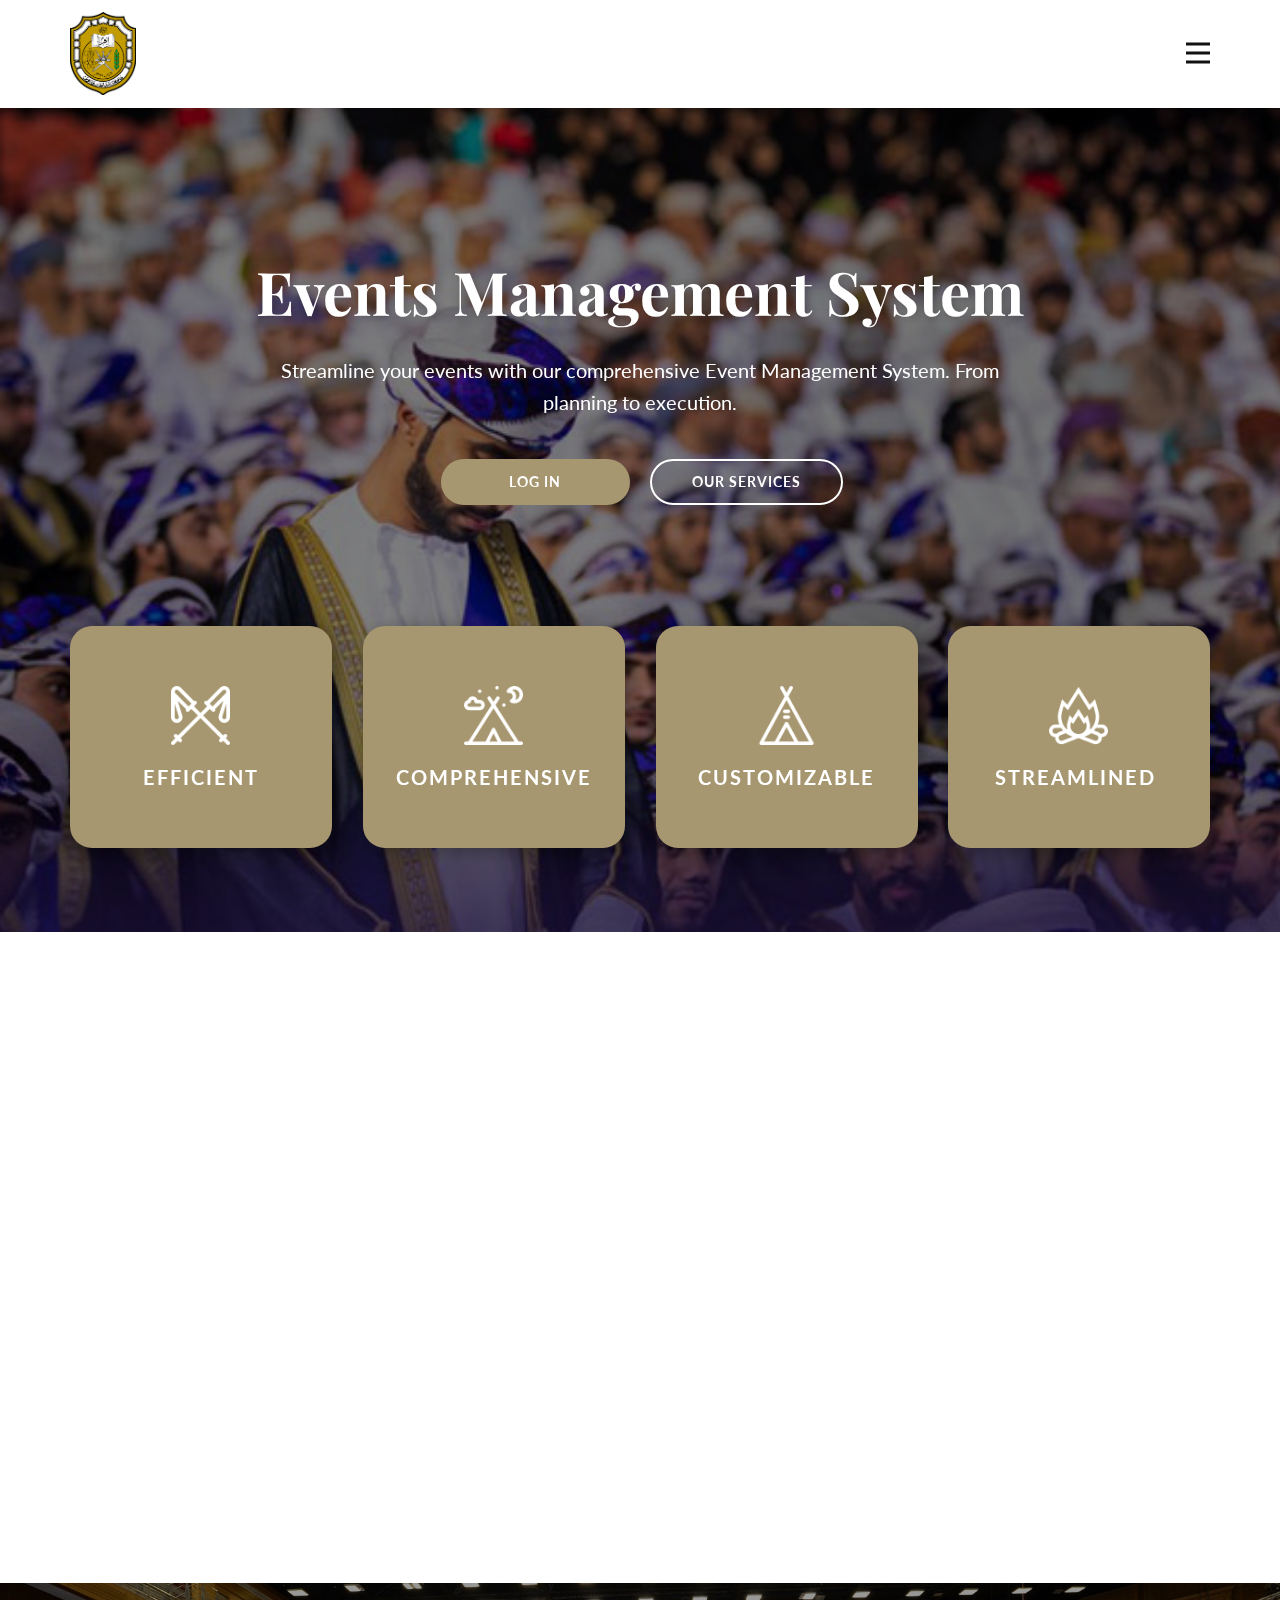
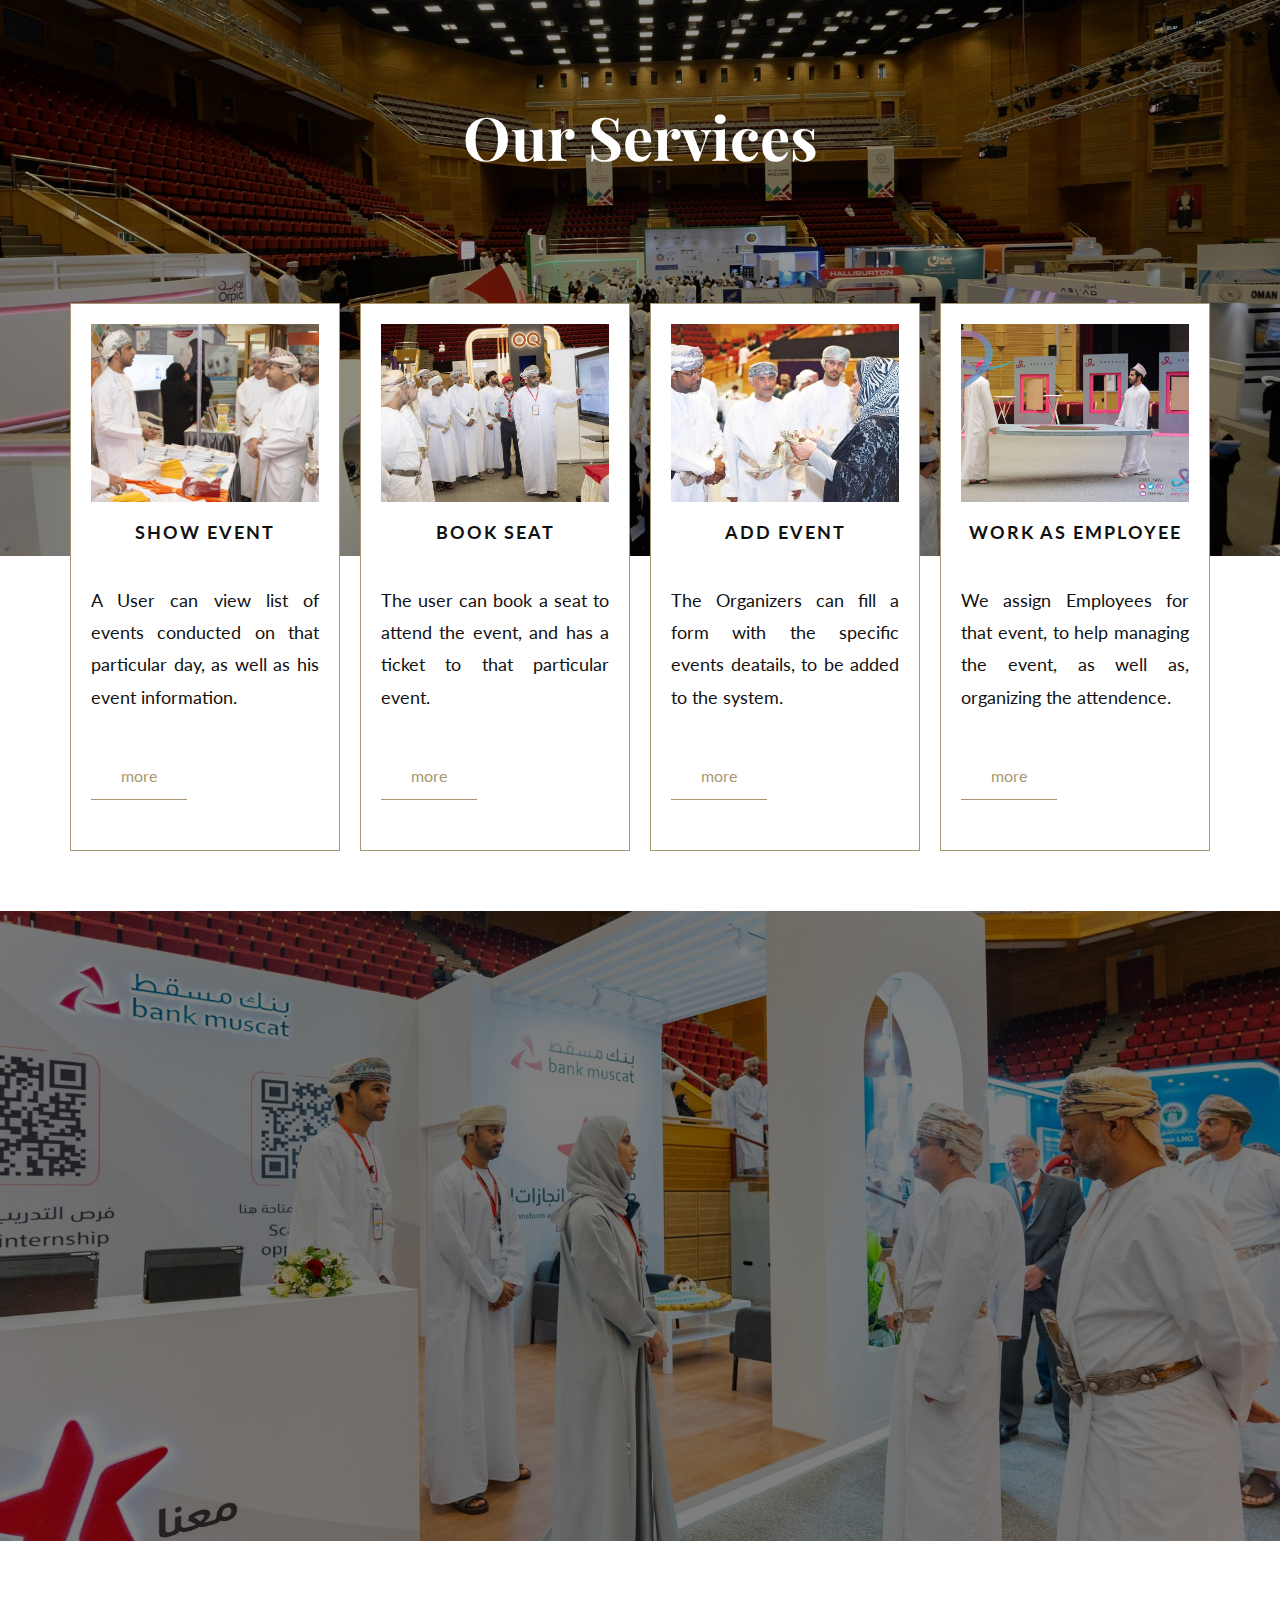
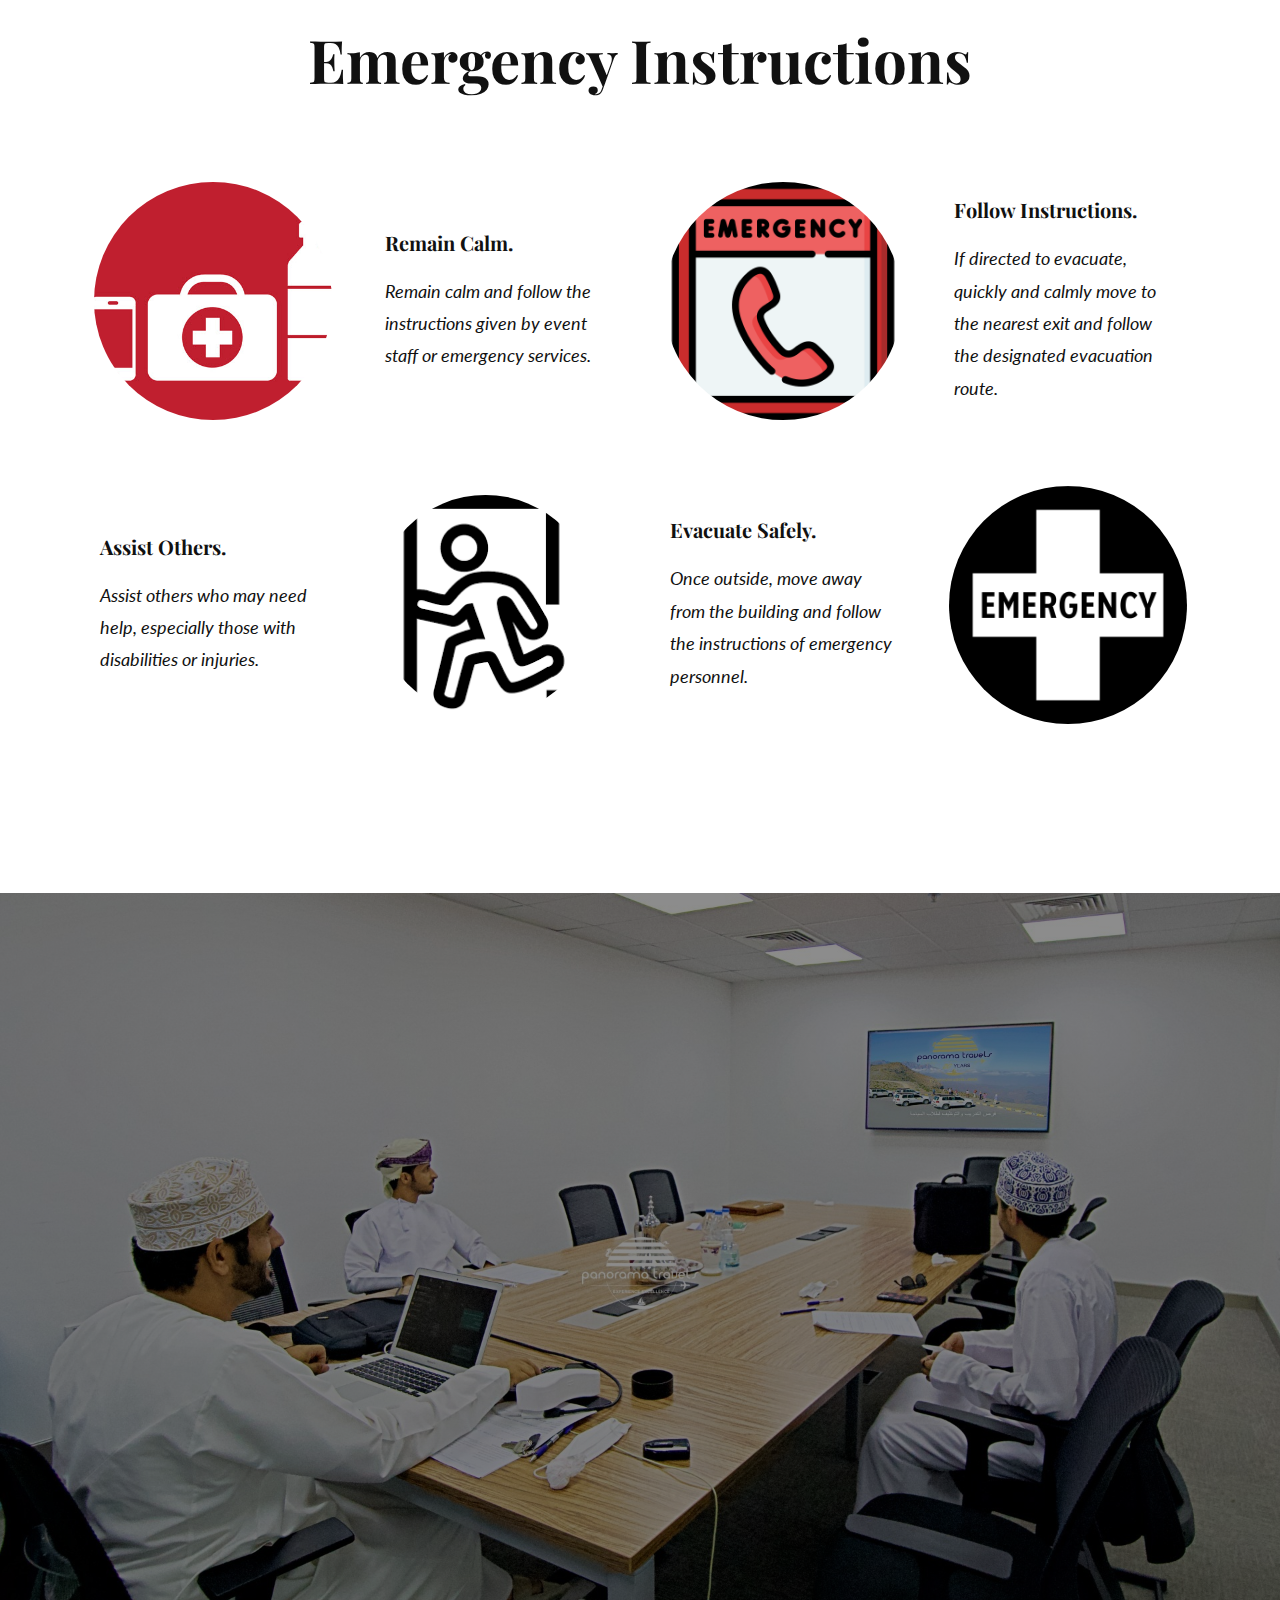
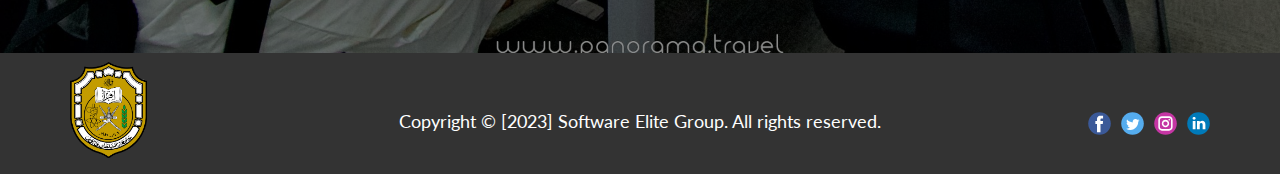
<file: Home.html>
<!DOCTYPE html>
<html style="font-size: 16px;" lang="en">

<head>
  <meta name="viewport" content="width=device-width, initial-scale=1.0">
  <meta charset="utf-8">
  <meta name="keywords"
    content="​Book your outdoor adventure, About Us, ​Find your next getaway, Our Services, ​Plan Your Camping Trip, ​How to plan a camping trip, Contact Us">
  <meta name="description" content="">
  <title>Home</title>
  <link rel="stylesheet" href="nicepage.css" media="screen">
  <link rel="stylesheet" href="Home.css" media="screen">
  <script class="u-script" type="text/javascript" src="jquery.js" defer=""></script>
  <script class="u-script" type="text/javascript" src="nicepage.js" defer=""></script>
  <meta name="generator" content="Nicepage 5.8.13, nicepage.com">
  <meta name="referrer" content="origin">
  <link id="u-theme-google-font" rel="stylesheet"
    href="https://fonts.googleapis.com/css?family=Playfair+Display:400,400i,500,500i,600,600i,700,700i,800,800i,900,900i|Lato:100,100i,300,300i,400,400i,700,700i,900,900i">
  <link id="u-page-google-font" rel="stylesheet"
    href="https://fonts.googleapis.com/css?family=Playfair+Display:400,400i,500,500i,600,600i,700,700i,800,800i,900,900i">

  <style>
    #firsthover:hover {
      background-color: rgba(229, 212, 157, 0.932);
    }
  </style>

  <script type="application/ld+json">{
		"@context": "http://schema.org",
		"@type": "Organization",
		"name": "Event Management Site",
		"logo": "images/squlogo.png",
		"sameAs": []
}</script>
  <meta name="theme-color" content="#478ac9">
  <meta property="og:title" content="Home">
  <meta property="og:type" content="website">
  <meta data-intl-tel-input-cdn-path="intlTelInput/">
</head>

<body class="u-body u-xl-mode" data-lang="en">
  <header class="u-clearfix u-header u-header" id="sec-c67f">
    <div class="u-clearfix u-sheet u-sheet-1">
      <a href="admin/login.php" class="u-image u-logo u-image-1" data-image-width="1117" data-image-height="1393">
        <img src="images/squlogo.png" class="u-logo-image u-logo-image-1">
      </a>
      <nav class="u-menu u-menu-hamburger u-offcanvas u-menu-1" data-responsive-from="XL">
        <div class="menu-collapse" style="font-size: 1rem; letter-spacing: 0px; font-weight: 700;">
          <a class="u-button-style u-custom-border u-custom-border-color u-custom-borders u-custom-left-right-menu-spacing u-custom-padding-bottom u-custom-text-active-color u-custom-text-color u-custom-top-bottom-menu-spacing u-nav-link u-text-active-palette-1-base u-text-hover-palette-2-base"
            href="#">
            <svg class="u-svg-link" viewBox="0 0 24 24">
              <use xmlns:xlink="http://www.w3.org/1999/xlink" xlink:href="#menu-hamburger"></use>
            </svg>
            <svg class="u-svg-content" version="1.1" id="menu-hamburger" viewBox="0 0 16 16" x="0px" y="0px"
              xmlns:xlink="http://www.w3.org/1999/xlink" xmlns="http://www.w3.org/2000/svg">
              <g>
                <rect y="1" width="16" height="2"></rect>
                <rect y="7" width="16" height="2"></rect>
                <rect y="13" width="16" height="2"></rect>
              </g>
            </svg>
          </a>
        </div>
        <div class="u-nav-container">
          <ul class="u-nav u-spacing-20 u-unstyled u-nav-1">
            <li class="u-nav-item"><a
                class="u-button-style u-nav-link u-text-active-palette-2-base u-text-grey-90 u-text-hover-palette-2-base"
                href="Home.html" style="padding: 10px;">Home</a></li>
            <li class="u-nav-item"><a
                class="u-button-style u-nav-link u-text-active-palette-2-base u-text-grey-90 u-text-hover-palette-2-base"
                href="#" style="padding: 10px;">About Us</a></li>
            <li class="u-nav-item"><a
                class="u-button-style u-nav-link u-text-active-palette-2-base u-text-grey-90 u-text-hover-palette-2-base"
                href="Events.html" style="padding: 10px;">Events</a></li>
            <li class="u-nav-item"><a
                class="u-button-style u-nav-link u-text-active-palette-2-base u-text-grey-90 u-text-hover-palette-2-base"
                href="#" style="padding: 10px;">Contact Us</a></li>
            <li class="u-nav-item"><a
              class="u-button-style u-nav-link u-text-active-palette-2-base u-text-grey-90 u-text-hover-palette-2-base"
              href="employee.html" style="padding: 10px;">Assign Employee</a></li>
          </ul>
        </div>
        <div class="u-nav-container-collapse">
          <div class="u-black u-container-style u-inner-container-layout u-opacity u-opacity-95 u-sidenav">
            <div class="u-inner-container-layout u-sidenav-overflow">
              <div class="u-menu-close"></div>
              <ul class="u-align-center u-nav u-popupmenu-items u-unstyled u-nav-2">
                <li class="u-nav-item"><a class="u-button-style u-nav-link" href="Home.html"
                    style="margin: 0.6cm;">Home</a></li>
                <li class="u-nav-item"><a class="u-button-style u-nav-link" href="#" style="margin: 0.6cm;">About Us</a>
                </li>
                <li class="u-nav-item"><a class="u-button-style u-nav-link" href="Events.html"
                    style="margin: 0.6cm;">Events</a></li>
                <li class="u-nav-item"><a class="u-button-style u-nav-link" href="#" style="margin: 0.6cm;">Contact
                    Us</a></li>
                <li class="u-nav-item"><a class="u-button-style u-nav-link" href="employee.html" style="margin: 0.6cm;">Assign Employee</a></li>
              </ul>
            </div>
          </div>
          <div class="u-black u-menu-overlay u-opacity u-opacity-70"></div>
        </div>
      </nav>
    </div>
  </header>
  <section
    class="skrollable skrollable-between u-align-center u-clearfix u-container-align-center-md u-container-align-center-sm u-container-align-center-xs u-image u-shading u-section-1"
    src="" id="sec-804d" data-image-width="700" data-image-height="395">
    <div class="u-clearfix u-sheet u-sheet-1">
      <h1 class="u-align-center-md u-align-center-sm u-align-center-xs u-text u-text-default u-text-1"
        data-animation-name="customAnimationIn" data-animation-duration="1500" data-animation-delay="250">Events
        Management System</h1>
      <p class="u-align-center-md u-align-center-sm u-align-center-xs u-large-text u-text u-text-variant u-text-2"
        data-animation-name="customAnimationIn" data-animation-duration="1500" data-animation-delay="250"> Streamline
        your events with our comprehensive Event Management System. From planning to execution.</p>
      <div class="u-clearfix u-expanded-width-xs u-layout-custom-sm u-layout-custom-xs u-layout-wrap u-layout-wrap-1">
        <div class="u-layout">
          <div class="u-layout-row">
            <div
              class="u-align-right u-container-align-center-xs u-container-style u-layout-cell u-left-cell u-size-30-lg u-size-30-md u-size-30-sm u-size-30-xl u-size-60-xs u-layout-cell-1"
              data-animation-name="customAnimationIn" data-animation-duration="1500" data-animation-delay="250">
              <div class="u-container-layout u-valign-top u-container-layout-1">
                <a href="#"
                  class="u-align-center-xs u-border-2 u-border-palette-2-base u-btn u-btn-round u-button-style u-palette-2-base u-radius-50 u-btn-1"
                  style="width: 5cm;">Log in</a>
              </div>
            </div>
            <div
              class="u-align-left u-container-align-center-xs u-container-style u-layout-cell u-right-cell u-size-30-lg u-size-30-md u-size-30-sm u-size-30-xl u-size-60-xs u-layout-cell-2"
              data-animation-name="customAnimationIn" data-animation-duration="1500" data-animation-delay="250">
              <div class="u-container-layout u-valign-top u-container-layout-2">
                <a href="#"
                  class="u-active-white u-align-center-xs u-border-2 u-border-active-white u-border-hover-white u-border-white u-btn u-btn-round u-button-style u-hover-white u-none u-radius-50 u-text-active-black u-text-hover-black u-btn-2">
                  Our Services</a>
              </div>
            </div>
          </div>
        </div>
      </div>
      <div class="u-expanded-width u-list u-list-1">
        <div class="u-repeater u-repeater-1">
          <div
            class="u-align-center u-container-align-center u-container-style u-list-item u-palette-2-base u-radius-22 u-repeater-item u-shape-round u-list-item-1"
            data-animation-name="customAnimationIn" data-animation-duration="1250" data-animation-delay="500">
            <div class="u-container-layout u-similar-container u-valign-middle u-container-layout-3" id="firsthover">
              <span class="u-align-center u-file-icon u-icon u-text-white u-icon-1"><img
                  src="images/2325148-28c38e53.png" alt=""></span>
              <h4 class="u-align-center u-custom-font u-text u-text-font u-text-3"> Efficient</h4>
            </div>
          </div>
          <div
            class="u-align-center u-container-align-center u-container-style u-list-item u-palette-2-base u-radius-22 u-repeater-item u-shape-round u-list-item-2"
            data-animation-name="customAnimationIn" data-animation-duration="1250" data-animation-delay="500">
            <div class="u-container-layout u-similar-container u-valign-middle u-container-layout-4" id="firsthover">
              <span class="u-align-center u-file-icon u-icon u-text-white u-icon-2"><img
                  src="images/7401471-4294aa1a.png" alt=""></span>
              <h4 class="u-align-center u-custom-font u-text u-text-font u-text-4"> comprehensive</h4>
            </div>
          </div>
          <div
            class="u-align-center u-container-align-center u-container-style u-list-item u-palette-2-base u-radius-22 u-repeater-item u-shape-round u-list-item-3"
            data-animation-name="customAnimationIn" data-animation-duration="firsthover50" data-animation-delay="500">
            <div class="u-container-layout u-similar-container u-valign-middle u-container-layout-5" id="firsthover">
              <span class="u-align-center u-file-icon u-icon u-text-white u-icon-3"><img
                  src="images/931077-6ca510ad.png" alt=""></span>
              <h4 class="u-align-center u-custom-font u-text u-text-font u-text-5"> customizable</h4>
            </div>
          </div>
          <div
            class="u-align-center u-container-align-center u-container-style u-list-item u-palette-2-base u-radius-22 u-repeater-item u-shape-round u-list-item-4"
            data-animation-name="customAnimationIn" data-animation-duration="firsthover50" data-animation-delay="500">
            <div class="u-container-layout u-similar-container u-valign-middle u-container-layout-6" id="firsthover">
              <span class="u-align-center u-file-icon u-icon u-text-white u-icon-4"><img
                  src="images/2560416-11b1db70.png" alt=""></span>
              <h4 class="u-align-center u-custom-font u-text u-text-font u-text-6"> streamlined&nbsp;</h4>
            </div>
          </div>
        </div>
      </div>
    </div>
  </section>
  <section class="u-clearfix u-container-align-center u-section-2" id="carousel_eee5">
    <div class="u-clearfix u-sheet u-valign-middle u-sheet-1">
      <div class="u-clearfix u-expanded-width u-gutter-0 u-layout-wrap u-layout-wrap-1">
        <div class="u-layout">
          <div class="u-layout-row">
            <div
              class="u-align-center u-container-align-center u-container-style u-layout-cell u-left-cell u-size-23-lg u-size-23-xl u-size-60-md u-size-60-sm u-size-60-xs u-layout-cell-1">
              <div class="u-container-layout u-valign-middle u-container-layout-1">
                <div alt="" class="u-border-10 u-border-palette-2-base u-image u-image-circle u-image-1" src=""
                  data-image-width="366" data-image-height="275" data-animation-name="customAnimationIn"
                  data-animation-duration="1500" data-animation-delay="500"></div>
              </div>
            </div>
            <div
              class="u-align-left u-container-align-center-md u-container-align-center-sm u-container-align-center-xs u-container-style u-layout-cell u-right-cell u-size-37-lg u-size-37-xl u-size-60-md u-size-60-sm u-size-60-xs u-layout-cell-2"
              data-animation-name="customAnimationIn" data-animation-duration="1500">
              <div class="u-container-layout u-valign-middle u-container-layout-2">
                <h2 class="u-align-center-md u-align-center-sm u-align-center-xs u-text u-text-1"
                  data-animation-name="customAnimationIn" data-animation-duration="1250" data-animation-delay="500">
                  About Us</h2>
                <p class="u-align-center-md u-align-center-sm u-align-center-xs u-text u-text-2" style="text-align: justify;"> Welcome to our event
                  management website for Sultan Qaboos University (SQU)! We are a team of passionate and dedicated
                  individuals who came together to design and develop a comprehensive platform to manage events within
                  the university.
                  Our goal is to simplify the event planning process and provide a seamless experience for both
                  organizers and attendees. Our website includes features such as event registration and ticketing,
                  event calendars, venue booking, payment processing, and communication tools for organizers and
                  attendees.
                  Thank you for choosing our event management website for SQU. We look forward to working with you to
                  make your event a success!&nbsp;</p>
                <a href="#"
                  class="u-align-center-md u-align-center-sm u-align-center-xs u-align-left-lg u-align-left-xl u-border-2 u-border-palette-2-base u-btn u-btn-round u-button-style u-palette-2-base u-radius-50 u-btn-1">See
                  Features</a>
              </div>
            </div>
          </div>
        </div>
      </div>
    </div>
  </section>
  <section class="u-align-center u-clearfix u-container-align-center u-section-3" id="sec-c25f">
    <div class="u-container-style u-expanded-width u-group u-image u-shading u-image-1" data-image-width="2464"
      data-image-height="1640">
      <div class="u-container-layout u-valign-top u-container-layout-1">
        <h2 class="u-align-center u-text u-text-default u-text-1">Our Services</h2>
      </div>
    </div>
    <div class="u-list u-list-1">
      <div class="u-repeater u-repeater-1">
        <div
          class="u-align-center u-border-1 u-border-palette-2-base u-container-style u-list-item u-repeater-item u-shape-rectangle u-white u-list-item-1">
          <div class="u-container-layout u-similar-container u-valign-top u-container-layout-2">
            <img class="u-expanded-width u-image u-image-default u-image-2" src="images/E2.jpg" alt=""
              data-image-width="900" data-image-height="400">
            <h4 class="u-hover-feature u-text u-text-2">Show event</h4>
            <p class="u-hover-feature u-text u-text-3" style="text-align: justify;">A User can view list of events conducted on that particular day,
              as well as his event information.</p>
            <a href="#"
              class="u-border-1 u-border-active-black u-border-hover-black u-border-no-left u-border-no-right u-border-no-top u-border-palette-2-base u-bottom-left-radius-0 u-bottom-right-radius-0 u-btn u-button-style u-hover-feature u-none u-radius-0 u-text-active-palette-2-base u-text-hover-palette-2-base u-text-palette-2-base u-top-left-radius-0 u-top-right-radius-0 u-btn-1">more</a>
          </div>
        </div>
        <div
          class="u-align-center u-border-1 u-border-palette-2-base u-container-style u-list-item u-repeater-item u-shape-rectangle u-video-cover u-white u-list-item-2">
          <div class="u-container-layout u-similar-container u-valign-top u-container-layout-3">
            <img class="u-expanded-width u-image u-image-default u-image-3" src="images/E1.jpg" alt=""
              data-image-width="2048" data-image-height="1496">
            <h4 class="u-hover-feature u-text u-text-4">book seat</h4>
            <p class="u-hover-feature u-text u-text-5" style="text-align: justify;">The user can book a seat to attend the event, and has a ticket to
              that particular event.</p>
            <a href="#"
              class="u-border-1 u-border-active-black u-border-hover-black u-border-no-left u-border-no-right u-border-no-top u-border-palette-2-base u-bottom-left-radius-0 u-bottom-right-radius-0 u-btn u-button-style u-hover-feature u-none u-radius-0 u-text-active-palette-2-base u-text-hover-palette-2-base u-text-palette-2-base u-top-left-radius-0 u-top-right-radius-0 u-btn-2">more</a>
          </div>
        </div>
        <div
          class="u-align-center u-border-1 u-border-palette-2-base u-container-style u-list-item u-repeater-item u-shape-rectangle u-video-cover u-white u-list-item-3">
          <div class="u-container-layout u-similar-container u-valign-top u-container-layout-4">
            <img class="u-expanded-width u-image u-image-default u-image-4" src="images/E41.jpg" alt=""
              data-image-width="500" data-image-height="340">
            <h4 class="u-hover-feature u-text u-text-6"> add event</h4>
            <p class="u-hover-feature u-text u-text-7" style="text-align: justify;">The Organizers can fill a form with the specific events
              deatails, to be added to the system.</p>
            <a href="#"
              class="u-border-1 u-border-active-black u-border-hover-black u-border-no-left u-border-no-right u-border-no-top u-border-palette-2-base u-bottom-left-radius-0 u-bottom-right-radius-0 u-btn u-button-style u-hover-feature u-none u-radius-0 u-text-active-palette-2-base u-text-hover-palette-2-base u-text-palette-2-base u-top-left-radius-0 u-top-right-radius-0 u-btn-3">more</a>
          </div>
        </div>
        <div
          class="u-align-center u-border-1 u-border-palette-2-base u-container-style u-list-item u-repeater-item u-shape-rectangle u-video-cover u-white u-list-item-4">
          <div class="u-container-layout u-similar-container u-valign-top u-container-layout-5">
            <img class="u-expanded-width u-image u-image-default u-image-5" src="images/E3.jpg" alt=""
              data-image-width="905" data-image-height="640">
            <h4 class="u-hover-feature u-text u-text-8"> work as employee</h4>
            <p class="u-hover-feature u-text u-text-9" style="text-align: justify;">We assign Employees for that event, to help managing the event,
              as well as, organizing the attendence.</p>
            <a href="#"
              class="u-border-1 u-border-active-black u-border-hover-black u-border-no-left u-border-no-right u-border-no-top u-border-palette-2-base u-bottom-left-radius-0 u-bottom-right-radius-0 u-btn u-button-style u-hover-feature u-none u-radius-0 u-text-active-palette-2-base u-text-hover-palette-2-base u-text-palette-2-base u-top-left-radius-0 u-top-right-radius-0 u-btn-4">more</a>
          </div>
        </div>
      </div>
    </div>









  </section>
  <section class="u-clearfix u-image u-shading u-section-4" id="carousel_fb3a" data-image-width="2048"
    data-image-height="1365">
    <div class="u-clearfix u-sheet u-sheet-1">
      <h2 class="u-align-left u-text u-text-default u-text-1" data-animation-name="customAnimationIn"
        data-animation-duration="1500" data-animation-delay="500"> Plan Your Event With Us</h2>
      <ul
        class="u-align-left u-custom-list u-file-icon u-large-text u-text u-text-body-alt-color u-text-variant u-text-2"
        data-animation-name="customAnimationIn" data-animation-duration="1250" data-animation-delay="500">
        <li style="padding-left: 11px;">
          <div class="u-list-icon u-text-palette-2-base">
            <svg class="u-svg-content" viewBox="0 0 512 512" id="svg-acb8" style="font-size: 0.9em; margin: -0.9em;">
              <path d="m202.6 478-202.6-186.6 70.5-76.6 121.5 111.9 239.4-292.7 80.6 65.9z" fill="currentColor"></path>
            </svg>
          </div> Event planning and scheduling tools to help you plan and organize your event.
        </li>
        <li style="padding-left: 11px;">
          <div class="u-list-icon u-text-palette-2-base">
            <svg class="u-svg-content" viewBox="0 0 512 512" id="svg-acb8" style="font-size: 0.9em; margin: -0.9em;">
              <path d="m202.6 478-202.6-186.6 70.5-76.6 121.5 111.9 239.4-292.7 80.6 65.9z" fill="currentColor"></path>
            </svg>
          </div> Ticketing and registration system to sell and track tickets.
        </li>
        <li style="padding-left: 11px;">
          <div class="u-list-icon u-text-palette-2-base">
            <svg class="u-svg-content" viewBox="0 0 512 512" id="svg-acb8" style="font-size: 0.9em; margin: -0.9em;">
              <path d="m202.6 478-202.6-186.6 70.5-76.6 121.5 111.9 239.4-292.7 80.6 65.9z" fill="currentColor"></path>
            </svg>
          </div> Communication and marketing tools to promote your event and keep attendees informed.
        </li>
      </ul>
      <a href="#"
        class="u-align-left u-border-2 u-border-palette-2-base u-btn u-btn-round u-button-style u-palette-2-base u-radius-50 u-btn-1"
        data-animation-name="customAnimationIn" data-animation-duration="1500" data-animation-delay="500">log in now</a>
    </div>
  </section>
  <section class="u-align-center u-clearfix u-container-align-center u-section-5" id="carousel_3097">
    <div class="u-clearfix u-sheet u-sheet-1">
      <h2 class="u-align-center u-text u-text-1">Emergency Instructions</h2>
      <div class="u-clearfix u-expanded-width u-gutter-0 u-layout-wrap u-layout-wrap-1">
        <div class="u-gutter-0 u-layout">
          <div class="u-layout-col">
            <div class="u-size-30">
              <div class="u-layout-row">
                <div
                  class="u-align-center u-container-align-center u-container-style u-layout-cell u-size-15 u-layout-cell-1">
                  <div class="u-container-layout u-valign-middle u-container-layout-1">
                    <div class="u-image u-image-circle u-preserve-proportions u-image-1" data-image-width="600"
                      data-image-height="400"></div>
                  </div>
                </div>
                <div
                  class="u-align-left u-container-align-left u-container-style u-layout-cell u-size-15 u-layout-cell-2"
                  data-animation-name="" data-animation-duration="0" data-animation-delay="0"
                  data-animation-direction="">
                  <div class="u-container-layout u-valign-middle u-container-layout-2">
                    <h5 class="u-align-left u-text u-text-2"> Remain Calm.</h5>
                    <p class="u-align-left u-text u-text-3">Remain calm and follow the instructions given by event staff
                      or emergency services.</p>
                  </div>
                </div>
                <div
                  class="u-align-center u-container-align-center u-container-style u-layout-cell u-size-15 u-layout-cell-3"
                  data-animation-name="" data-animation-duration="0" data-animation-delay="0"
                  data-animation-direction="">
                  <div class="u-container-layout u-valign-middle u-container-layout-3">
                    <div class="u-image u-image-circle u-preserve-proportions u-image-2" data-image-width="512"
                      data-image-height="512"></div>
                  </div>
                </div>
                <div
                  class="u-align-left u-container-align-left u-container-style u-layout-cell u-size-15 u-layout-cell-4"
                  data-animation-name="" data-animation-duration="0" data-animation-delay="0"
                  data-animation-direction="">
                  <div class="u-container-layout u-valign-middle u-container-layout-4">
                    <h5 class="u-align-left u-text u-text-4">Follow Instructions.</h5>
                    <p class="u-align-left u-text u-text-5">If directed to evacuate, quickly and calmly move to the
                      nearest exit and follow the designated evacuation route.</p>
                  </div>
                </div>
              </div>
            </div>
            <div class="u-size-30">
              <div class="u-layout-row">
                <div
                  class="u-align-left u-container-align-left u-container-style u-layout-cell u-size-15 u-layout-cell-5">
                  <div class="u-container-layout u-valign-middle u-container-layout-5">
                    <h5 class="u-align-left u-text u-text-6"> Assist Others.</h5>
                    <p class="u-align-left u-text u-text-7">Assist others who may need help, especially those with
                      disabilities or injuries.</p>
                  </div>
                </div>
                <div
                  class="u-align-center u-container-align-center-sm u-container-align-center-xs u-container-align-left-lg u-container-align-left-md u-container-align-left-xl u-container-style u-layout-cell u-size-15 u-layout-cell-6"
                  data-animation-name="" data-animation-duration="0" data-animation-delay="0"
                  data-animation-direction="">
                  <div class="u-container-layout u-valign-middle u-container-layout-6">
                    <div class="u-image u-image-circle u-preserve-proportions u-image-3" data-image-width="225"
                      data-image-height="225"></div>
                  </div>
                </div>
                <div
                  class="u-align-left u-container-align-left u-container-style u-layout-cell u-size-15 u-layout-cell-7"
                  data-animation-name="" data-animation-duration="0" data-animation-delay="0"
                  data-animation-direction="">
                  <div class="u-container-layout u-valign-middle u-container-layout-7">
                    <h5 class="u-align-left u-text u-text-8">Evacuate Safely.</h5>
                    <p class="u-align-left u-text u-text-9">Once outside, move away from the building and follow the
                      instructions of emergency personnel.</p>
                  </div>
                </div>
                <div
                  class="u-align-center u-container-align-center u-container-style u-layout-cell u-size-15 u-layout-cell-8"
                  data-animation-name="" data-animation-duration="0" data-animation-delay="0"
                  data-animation-direction="">
                  <div class="u-container-layout u-valign-middle u-container-layout-8">
                    <div class="u-image u-image-circle u-image-4" data-image-width="2048" data-image-height="2048">
                    </div>
                  </div>
                </div>
              </div>
            </div>
          </div>
        </div>
      </div>
    </div>
  </section>
  <section class="u-clearfix u-image u-shading u-section-6" id="sec-2a1f" data-image-width="1920"
    data-image-height="1200">
    <div class="u-clearfix u-sheet u-valign-middle u-sheet-1">
      <div class="u-clearfix u-expanded-width u-gutter-0 u-layout-wrap u-layout-wrap-1">
        <div class="u-layout">
          <div class="u-layout-row">
            <div class="u-container-style u-layout-cell u-left-cell u-size-30 u-layout-cell-1"
              data-animation-name="customAnimationIn" data-animation-duration="1500" data-animation-delay="500">
              <div class="u-container-layout u-valign-middle u-container-layout-1">
                <h2 class="u-text u-text-1">Contact Us</h2>
                <p class="u-text u-text-body-alt-color u-text-2">Feel free to get in touch with us for any inquiries or
                  assistance. You can reach us through phone, email, or by filling out the contact form on our website.
                  Our team will get back to you as soon as possible.</p>
                <a href="https://nicepage.me"
                  class="u-active-white u-border-2 u-border-active-white u-border-hover-white u-border-white u-btn u-btn-round u-button-style u-hover-white u-none u-radius-50 u-text-active-black u-text-hover-black u-btn-1">Contact
                  Us</a>
              </div>
            </div>
            <div class="u-container-style u-layout-cell u-right-cell u-size-30 u-layout-cell-2"
              data-animation-name="customAnimationIn" data-animation-duration="1500">
              <div class="u-container-layout u-valign-middle u-container-layout-2">
                <div class="u-form u-form-1">
                  <form action="#" class="u-clearfix u-form-spacing-30 u-form-vertical u-inner-form"
                    style="padding: 10px; color: black;" source="email" name="form">
                    <div class="u-form-email u-form-group u-form-partition-factor-2">
                      <label for="email-319a" class="u-label u-text-body-alt-color u-label-1">Email</label>
                      <input type="email" placeholder="Enter a valid email address..." id="email-319a" name="email"
                        class="u-border-3 u-border-no-left u-border-no-right u-border-no-top u-border-palette-2-light-1 u-input u-input-rectangle"
                        required="" wfd-id="id1864">
                    </div>
                    <div class="u-form-group u-form-name u-form-partition-factor-2">
                      <label for="name-319a" class="u-label u-text-body-alt-color u-label-2">Name</label>
                      <input type="text" placeholder="Enter your Name..." id="name-319a" name="name"
                        class="u-border-3 u-border-no-left u-border-no-right u-border-no-top u-border-palette-2-light-1 u-input u-input-rectangle"
                        required="" wfd-id="id1865">
                    </div>
                    <div class="u-form-address u-form-group u-form-group-3">
                      <label for="address-452f" class="u-label u-text-body-alt-color u-label-3">Address</label>
                      <input type="text" placeholder="Enter your address..." id="address-452f" name="address"
                        class="u-border-3 u-border-no-left u-border-no-right u-border-no-top u-border-palette-2-light-1 u-input u-input-rectangle"
                        required="" wfd-id="id1866">
                    </div>
                    <div class="u-form-group u-form-message">
                      <label for="message-319a" class="u-label u-text-body-alt-color u-label-4">Message</label>
                      <textarea placeholder="Enter your message..." rows="4" cols="50" id="message-319a" name="message"
                        class="u-border-3 u-border-no-left u-border-no-right u-border-no-top u-border-palette-2-light-1 u-input u-input-rectangle"
                        required=""></textarea>
                    </div>
                    <div class="u-align-left u-form-group u-form-submit">
                      <a href="#"
                        class="u-active-white u-border-none u-btn u-btn-round u-btn-submit u-button-style u-hover-white u-palette-2-base u-radius-50 u-btn-2">Submit</a>
                      <input type="submit" value="submit" class="u-form-control-hidden" wfd-id="id1867">
                    </div>
                    <div class="u-form-send-message u-form-send-success"> Thank you! Your message has been sent. </div>
                    <div class="u-form-send-error u-form-send-message"> Unable to send your message. Please fix errors
                      then try again. </div>
                    <input type="hidden" value="" name="recaptchaResponse" wfd-id="id1868">
                    <input type="hidden" name="formServices" value="016fe67e8011589518a59eefea063add">
                  </form>
                </div>
              </div>
            </div>
          </div>
        </div>
      </div>
    </div>
  </section>


  <footer class="u-align-center-md u-align-center-sm u-align-center-xs u-clearfix u-footer u-grey-80" id="sec-b7f2">
    <div class="u-clearfix u-sheet u-sheet-1">
      <a href="#" class="u-image u-logo u-image-1" data-image-width="1117" data-image-height="1393">
        <img src="images/squlogo.png" class="u-logo-image u-logo-image-1">
      </a>
      <p class="u-align-center-lg u-align-center-md u-align-center-xl u-text u-text-1"> Copyright © [2023] Software
        Elite Group. All rights reserved.</p>
      <div class="u-align-left u-social-icons u-spacing-10 u-social-icons-1">
        <a class="u-social-url" title="facebook" target="_blank" href="https://www.facebook.com/SQUINFO/"><span
            class="u-icon u-social-facebook u-social-icon u-icon-1"><svg class="u-svg-link"
              preserveAspectRatio="xMidYMin slice" viewBox="0 0 112 112" style="">
              <use xmlns:xlink="http://www.w3.org/1999/xlink" xlink:href="#svg-5277"></use>
            </svg><svg class="u-svg-content" viewBox="0 0 112 112" x="0" y="0" id="svg-5277">
              <circle fill="currentColor" cx="56.1" cy="56.1" r="55"></circle>
              <path fill="#FFFFFF" d="M73.5,31.6h-9.1c-1.4,0-3.6,0.8-3.6,3.9v8.5h12.6L72,58.3H60.8v40.8H43.9V58.3h-8V43.9h8v-9.2
      c0-6.7,3.1-17,17-17h12.5v13.9H73.5z"></path>
            </svg></span>
        </a>
        <a class="u-social-url" title="twitter" target="_blank"
          href="https://twitter.com/SQU_Info?ref_src=twsrc%5Egoogle%7Ctwcamp%5Eserp%7Ctwgr%5Eauthor"><span
            class="u-icon u-social-icon u-social-twitter u-icon-2"><svg class="u-svg-link"
              preserveAspectRatio="xMidYMin slice" viewBox="0 0 112 112" style="">
              <use xmlns:xlink="http://www.w3.org/1999/xlink" xlink:href="#svg-6f5a"></use>
            </svg><svg class="u-svg-content" viewBox="0 0 112 112" x="0" y="0" id="svg-6f5a">
              <circle fill="currentColor" class="st0" cx="56.1" cy="56.1" r="55"></circle>
              <path fill="#FFFFFF" d="M83.8,47.3c0,0.6,0,1.2,0,1.7c0,17.7-13.5,38.2-38.2,38.2C38,87.2,31,85,25,81.2c1,0.1,2.1,0.2,3.2,0.2
      c6.3,0,12.1-2.1,16.7-5.7c-5.9-0.1-10.8-4-12.5-9.3c0.8,0.2,1.7,0.2,2.5,0.2c1.2,0,2.4-0.2,3.5-0.5c-6.1-1.2-10.8-6.7-10.8-13.1
      c0-0.1,0-0.1,0-0.2c1.8,1,3.9,1.6,6.1,1.7c-3.6-2.4-6-6.5-6-11.2c0-2.5,0.7-4.8,1.8-6.7c6.6,8.1,16.5,13.5,27.6,14
      c-0.2-1-0.3-2-0.3-3.1c0-7.4,6-13.4,13.4-13.4c3.9,0,7.3,1.6,9.8,4.2c3.1-0.6,5.9-1.7,8.5-3.3c-1,3.1-3.1,5.8-5.9,7.4
      c2.7-0.3,5.3-1,7.7-2.1C88.7,43,86.4,45.4,83.8,47.3z"></path>
            </svg></span>
        </a>
        <a class="u-social-url" title="instagram" target="_blank"
          href="https://www.instagram.com/sultanqaboosuni/"><span
            class="u-icon u-social-icon u-social-instagram u-icon-3"><svg class="u-svg-link"
              preserveAspectRatio="xMidYMin slice" viewBox="0 0 112 112" style="">
              <use xmlns:xlink="http://www.w3.org/1999/xlink" xlink:href="#svg-b4fd"></use>
            </svg><svg class="u-svg-content" viewBox="0 0 112 112" x="0" y="0" id="svg-b4fd">
              <circle fill="currentColor" cx="56.1" cy="56.1" r="55"></circle>
              <path fill="#FFFFFF"
                d="M55.9,38.2c-9.9,0-17.9,8-17.9,17.9C38,66,46,74,55.9,74c9.9,0,17.9-8,17.9-17.9C73.8,46.2,65.8,38.2,55.9,38.2
      z M55.9,66.4c-5.7,0-10.3-4.6-10.3-10.3c-0.1-5.7,4.6-10.3,10.3-10.3c5.7,0,10.3,4.6,10.3,10.3C66.2,61.8,61.6,66.4,55.9,66.4z"></path>
              <path fill="#FFFFFF"
                d="M74.3,33.5c-2.3,0-4.2,1.9-4.2,4.2s1.9,4.2,4.2,4.2s4.2-1.9,4.2-4.2S76.6,33.5,74.3,33.5z"></path>
              <path fill="#FFFFFF" d="M73.1,21.3H38.6c-9.7,0-17.5,7.9-17.5,17.5v34.5c0,9.7,7.9,17.6,17.5,17.6h34.5c9.7,0,17.5-7.9,17.5-17.5V38.8
      C90.6,29.1,82.7,21.3,73.1,21.3z M83,73.3c0,5.5-4.5,9.9-9.9,9.9H38.6c-5.5,0-9.9-4.5-9.9-9.9V38.8c0-5.5,4.5-9.9,9.9-9.9h34.5
      c5.5,0,9.9,4.5,9.9,9.9V73.3z"></path>
            </svg></span>
        </a>
        <a class="u-social-url" title="linkedin" target="_blank"
          href="https://www.linkedin.com/school/sultan-qaboos-university"><span
            class="u-icon u-social-icon u-social-linkedin u-icon-4"><svg class="u-svg-link"
              preserveAspectRatio="xMidYMin slice" viewBox="0 0 112 112" style="">
              <use xmlns:xlink="http://www.w3.org/1999/xlink" xlink:href="#svg-9975"></use>
            </svg><svg class="u-svg-content" viewBox="0 0 112 112" x="0" y="0" id="svg-9975">
              <circle fill="currentColor" cx="56.1" cy="56.1" r="55"></circle>
              <path fill="#FFFFFF" d="M41.3,83.7H27.9V43.4h13.4V83.7z M34.6,37.9L34.6,37.9c-4.6,0-7.5-3.1-7.5-7c0-4,3-7,7.6-7s7.4,3,7.5,7
      C42.2,34.8,39.2,37.9,34.6,37.9z M89.6,83.7H76.2V62.2c0-5.4-1.9-9.1-6.8-9.1c-3.7,0-5.9,2.5-6.9,4.9c-0.4,0.9-0.4,2.1-0.4,3.3v22.5
      H48.7c0,0,0.2-36.5,0-40.3h13.4v5.7c1.8-2.7,5-6.7,12.1-6.7c8.8,0,15.4,5.8,15.4,18.1V83.7z"></path>
            </svg></span>
        </a>
      </div>
    </div>
  </footer>

</body>

</html>
</file>
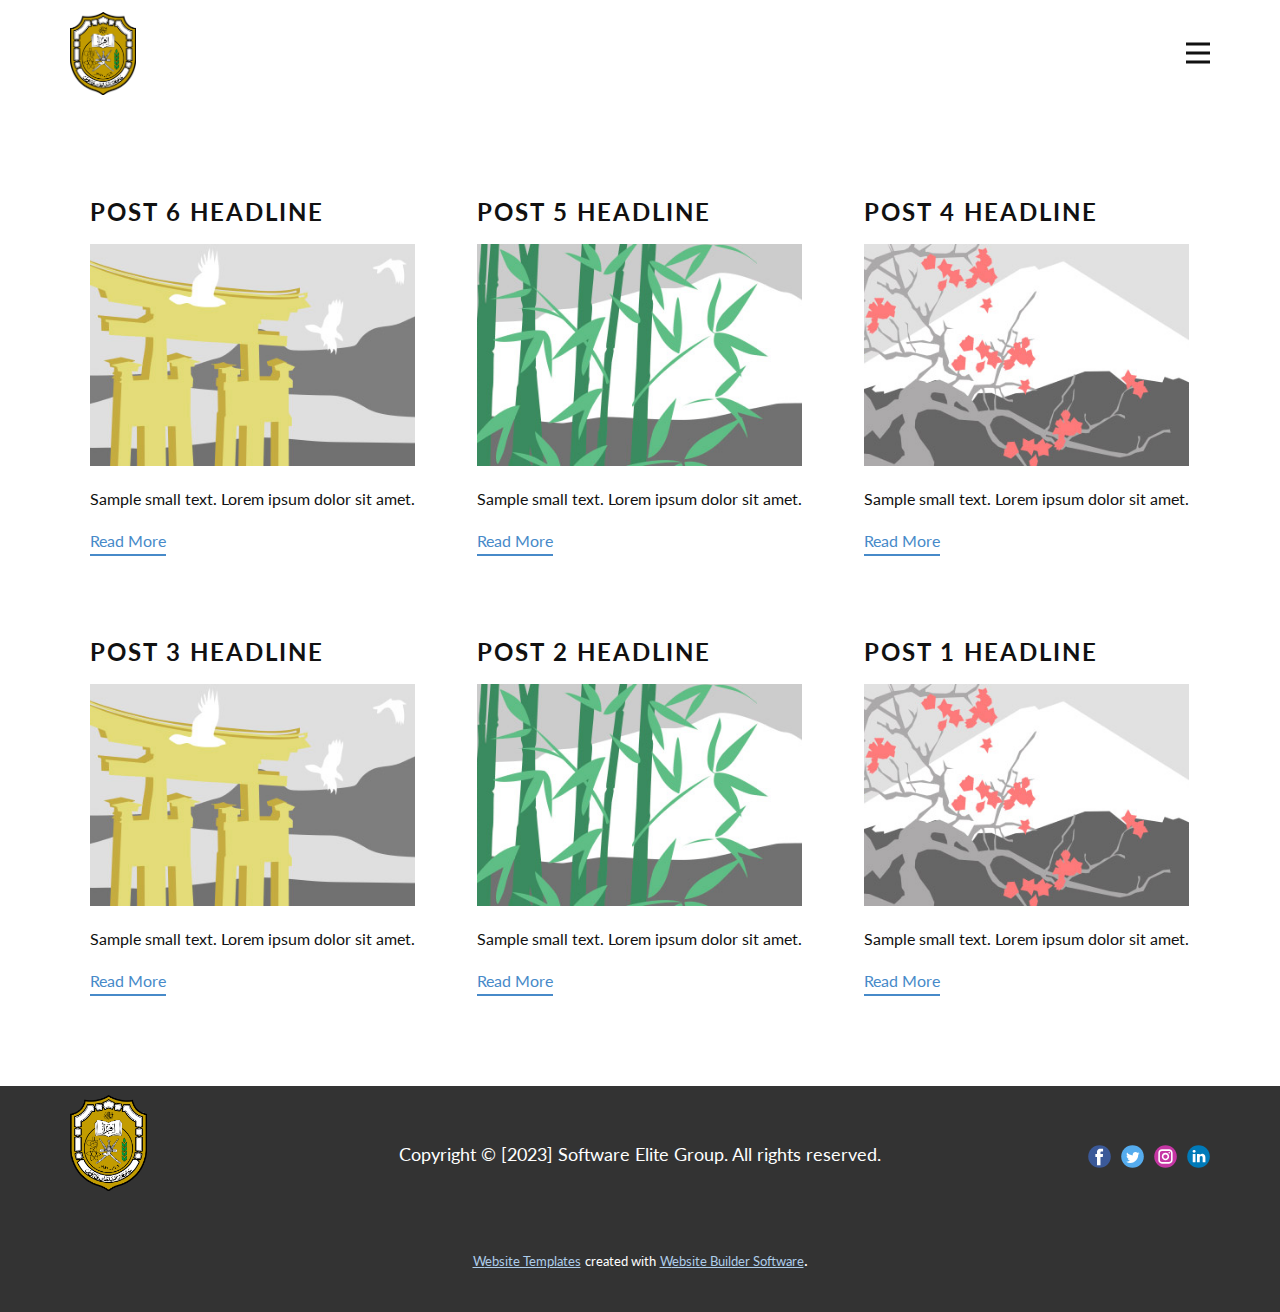
<file: blog/blog.html>
<!DOCTYPE html>
<html style="font-size: 16px;" lang="en"><head>
    <meta name="viewport" content="width=device-width, initial-scale=1.0">
    <meta charset="utf-8">
    <meta name="keywords" content="">
    <meta name="description" content="">
    <title>Blog Template</title>
    <link rel="stylesheet" href="../nicepage.css" media="screen">
<link rel="stylesheet" href="../Blog-Template.css" media="screen">
    <script class="u-script" type="text/javascript" src="../jquery.js" defer=""></script>
    <script class="u-script" type="text/javascript" src="../nicepage.js" defer=""></script>
    <meta name="generator" content="Nicepage 5.8.13, nicepage.com">
    <link id="u-theme-google-font" rel="stylesheet" href="https://fonts.googleapis.com/css?family=Playfair+Display:400,400i,500,500i,600,600i,700,700i,800,800i,900,900i|Lato:100,100i,300,300i,400,400i,700,700i,900,900i">
    
    
    <script type="application/ld+json">{
		"@context": "http://schema.org",
		"@type": "Organization",
		"name": "Event Management Site",
		"logo": "images/squlogo.png",
		"sameAs": []
}</script>
    <meta name="theme-color" content="#478ac9">
  <meta data-intl-tel-input-cdn-path="intlTelInput/"></head>
  <body class="u-body u-xl-mode" data-lang="en"><header class="u-clearfix u-header u-header" id="sec-c67f"><div class="u-clearfix u-sheet u-sheet-1">
        <a href="https://nicepage.com" class="u-image u-logo u-image-1" data-image-width="1117" data-image-height="1393">
          <img src="../images/squlogo.png" class="u-logo-image u-logo-image-1">
        </a>
        <nav class="u-menu u-menu-hamburger u-offcanvas u-menu-1" data-responsive-from="XL">
          <div class="menu-collapse" style="font-size: 1rem; letter-spacing: 0px; font-weight: 700;">
            <a class="u-button-style u-custom-border u-custom-border-color u-custom-borders u-custom-left-right-menu-spacing u-custom-padding-bottom u-custom-text-active-color u-custom-text-color u-custom-top-bottom-menu-spacing u-nav-link u-text-active-palette-1-base u-text-hover-palette-2-base" href="#">
              <svg class="u-svg-link" viewBox="0 0 24 24"><use xmlns:xlink="http://www.w3.org/1999/xlink" xlink:href="#menu-hamburger"></use></svg>
              <svg class="u-svg-content" version="1.1" id="menu-hamburger" viewBox="0 0 16 16" x="0px" y="0px" xmlns:xlink="http://www.w3.org/1999/xlink" xmlns="http://www.w3.org/2000/svg"><g><rect y="1" width="16" height="2"></rect><rect y="7" width="16" height="2"></rect><rect y="13" width="16" height="2"></rect>
</g></svg>
            </a>
          </div>
          <div class="u-nav-container">
            <ul class="u-nav u-spacing-20 u-unstyled u-nav-1"><li class="u-nav-item"><a class="u-button-style u-nav-link u-text-active-palette-2-base u-text-grey-90 u-text-hover-palette-2-base" href="../Home.html" style="padding: 10px;">Home</a>
</li><li class="u-nav-item"><a class="u-button-style u-nav-link u-text-active-palette-2-base u-text-grey-90 u-text-hover-palette-2-base" href="../About.html" style="padding: 10px;">About</a>
</li><li class="u-nav-item"><a class="u-button-style u-nav-link u-text-active-palette-2-base u-text-grey-90 u-text-hover-palette-2-base" href="../Contact.html" style="padding: 10px;">Contact</a>
</li></ul>
          </div>
          <div class="u-nav-container-collapse">
            <div class="u-black u-container-style u-inner-container-layout u-opacity u-opacity-95 u-sidenav">
              <div class="u-inner-container-layout u-sidenav-overflow">
                <div class="u-menu-close"></div>
                <ul class="u-align-center u-nav u-popupmenu-items u-unstyled u-nav-2"><li class="u-nav-item"><a class="u-button-style u-nav-link" href="../Home.html">Home</a>
</li><li class="u-nav-item"><a class="u-button-style u-nav-link" href="../About.html">About</a>
</li><li class="u-nav-item"><a class="u-button-style u-nav-link" href="../Contact.html">Contact</a>
</li></ul>
              </div>
            </div>
            <div class="u-black u-menu-overlay u-opacity u-opacity-70"></div>
          </div>
        </nav>
      </div></header>
    <section class="u-clearfix u-section-1" id="sec-46a3">
      <div class="u-clearfix u-sheet u-valign-middle u-sheet-1"><!--blog--><!--blog_options_json--><!--{"type":"Recent","source":"","tags":"","count":""}--><!--/blog_options_json-->
        <div class="u-blog u-expanded-width u-repeater u-repeater-1"><!--blog_post-->
          <div class="u-blog-post u-container-style u-repeater-item u-white u-repeater-item-1">
            <div class="u-container-layout u-similar-container u-valign-top u-container-layout-1"><!--blog_post_header-->
              <h4 class="u-blog-control u-text u-text-1">
                <a class="u-post-header-link" href="../blog/post-5.html">Post 6 Headline</a>
              </h4><!--/blog_post_header--><!--blog_post_image-->
              <a class="u-post-header-link" href="../blog/post-5.html"><img alt="" class="u-blog-control u-expanded-width u-image u-image-default u-image-1" src="../images/8ad73f3c.jpeg"></a><!--/blog_post_image--><!--blog_post_content-->
              <div class="u-blog-control u-post-content u-text u-text-2 fr-view">Sample small text. Lorem ipsum dolor sit amet.</div><!--/blog_post_content--><!--blog_post_readmore-->
              <a href="../blog/post-5.html" class="u-blog-control u-border-2 u-border-palette-1-base u-btn u-btn-rectangle u-button-style u-none u-btn-1"><!--blog_post_readmore_content--><!--options_json--><!--{"content":"","defaultValue":"Read More"}--><!--/options_json-->Read More<!--/blog_post_readmore_content--></a><!--/blog_post_readmore-->
            </div>
          </div><div class="u-blog-post u-container-style u-repeater-item u-video-cover u-white">
            <div class="u-container-layout u-similar-container u-valign-top u-container-layout-2"><!--blog_post_header-->
              <h4 class="u-blog-control u-text u-text-3">
                <a class="u-post-header-link" href="../blog/post-4.html">Post 5 Headline</a>
              </h4><!--/blog_post_header--><!--blog_post_image-->
              <a class="u-post-header-link" href="../blog/post-4.html"><img alt="" class="u-blog-control u-expanded-width u-image u-image-default u-image-2" src="../images/68f64b9d.jpeg"></a><!--/blog_post_image--><!--blog_post_content-->
              <div class="u-blog-control u-post-content u-text u-text-4 fr-view">Sample small text. Lorem ipsum dolor sit amet.</div><!--/blog_post_content--><!--blog_post_readmore-->
              <a href="../blog/post-4.html" class="u-blog-control u-border-2 u-border-palette-1-base u-btn u-btn-rectangle u-button-style u-none u-btn-2"><!--blog_post_readmore_content--><!--options_json--><!--{"content":"","defaultValue":"Read More"}--><!--/options_json-->Read More<!--/blog_post_readmore_content--></a><!--/blog_post_readmore-->
            </div>
          </div><div class="u-blog-post u-container-style u-repeater-item u-video-cover u-white">
            <div class="u-container-layout u-similar-container u-valign-top u-container-layout-3"><!--blog_post_header-->
              <h4 class="u-blog-control u-text u-text-5">
                <a class="u-post-header-link" href="../blog/post-3.html">Post 4 Headline</a>
              </h4><!--/blog_post_header--><!--blog_post_image-->
              <a class="u-post-header-link" href="../blog/post-3.html"><img alt="" class="u-blog-control u-expanded-width u-image u-image-default u-image-3" src="../images/0fd3416c.jpeg"></a><!--/blog_post_image--><!--blog_post_content-->
              <div class="u-blog-control u-post-content u-text u-text-6 fr-view">Sample small text. Lorem ipsum dolor sit amet.</div><!--/blog_post_content--><!--blog_post_readmore-->
              <a href="../blog/post-3.html" class="u-blog-control u-border-2 u-border-palette-1-base u-btn u-btn-rectangle u-button-style u-none u-btn-3"><!--blog_post_readmore_content--><!--options_json--><!--{"content":"","defaultValue":"Read More"}--><!--/options_json-->Read More<!--/blog_post_readmore_content--></a><!--/blog_post_readmore-->
            </div>
          </div><div class="u-blog-post u-container-style u-repeater-item u-white u-repeater-item-1">
            <div class="u-container-layout u-similar-container u-valign-top u-container-layout-1"><!--blog_post_header-->
              <h4 class="u-blog-control u-text u-text-1">
                <a class="u-post-header-link" href="../blog/post-2.html">Post 3 Headline</a>
              </h4><!--/blog_post_header--><!--blog_post_image-->
              <a class="u-post-header-link" href="../blog/post-2.html"><img alt="" class="u-blog-control u-expanded-width u-image u-image-default u-image-1" src="../images/8ad73f3c.jpeg"></a><!--/blog_post_image--><!--blog_post_content-->
              <div class="u-blog-control u-post-content u-text u-text-2 fr-view">Sample small text. Lorem ipsum dolor sit amet.</div><!--/blog_post_content--><!--blog_post_readmore-->
              <a href="../blog/post-2.html" class="u-blog-control u-border-2 u-border-palette-1-base u-btn u-btn-rectangle u-button-style u-none u-btn-1"><!--blog_post_readmore_content--><!--options_json--><!--{"content":"","defaultValue":"Read More"}--><!--/options_json-->Read More<!--/blog_post_readmore_content--></a><!--/blog_post_readmore-->
            </div>
          </div><div class="u-blog-post u-container-style u-repeater-item u-video-cover u-white">
            <div class="u-container-layout u-similar-container u-valign-top u-container-layout-2"><!--blog_post_header-->
              <h4 class="u-blog-control u-text u-text-3">
                <a class="u-post-header-link" href="../blog/post-1.html">Post 2 Headline</a>
              </h4><!--/blog_post_header--><!--blog_post_image-->
              <a class="u-post-header-link" href="../blog/post-1.html"><img alt="" class="u-blog-control u-expanded-width u-image u-image-default u-image-2" src="../images/68f64b9d.jpeg"></a><!--/blog_post_image--><!--blog_post_content-->
              <div class="u-blog-control u-post-content u-text u-text-4 fr-view">Sample small text. Lorem ipsum dolor sit amet.</div><!--/blog_post_content--><!--blog_post_readmore-->
              <a href="../blog/post-1.html" class="u-blog-control u-border-2 u-border-palette-1-base u-btn u-btn-rectangle u-button-style u-none u-btn-2"><!--blog_post_readmore_content--><!--options_json--><!--{"content":"","defaultValue":"Read More"}--><!--/options_json-->Read More<!--/blog_post_readmore_content--></a><!--/blog_post_readmore-->
            </div>
          </div><div class="u-blog-post u-container-style u-repeater-item u-video-cover u-white">
            <div class="u-container-layout u-similar-container u-valign-top u-container-layout-3"><!--blog_post_header-->
              <h4 class="u-blog-control u-text u-text-5">
                <a class="u-post-header-link" href="../blog/post.html">Post 1 Headline</a>
              </h4><!--/blog_post_header--><!--blog_post_image-->
              <a class="u-post-header-link" href="../blog/post.html"><img alt="" class="u-blog-control u-expanded-width u-image u-image-default u-image-3" src="../images/0fd3416c.jpeg"></a><!--/blog_post_image--><!--blog_post_content-->
              <div class="u-blog-control u-post-content u-text u-text-6 fr-view">Sample small text. Lorem ipsum dolor sit amet.</div><!--/blog_post_content--><!--blog_post_readmore-->
              <a href="../blog/post.html" class="u-blog-control u-border-2 u-border-palette-1-base u-btn u-btn-rectangle u-button-style u-none u-btn-3"><!--blog_post_readmore_content--><!--options_json--><!--{"content":"","defaultValue":"Read More"}--><!--/options_json-->Read More<!--/blog_post_readmore_content--></a><!--/blog_post_readmore-->
            </div>
          </div><!--/blog_post--><!--blog_post-->
          <!--/blog_post--><!--blog_post-->
          <!--/blog_post-->
        </div><!--/blog-->
      </div>
    </section>
    
    
    <footer class="u-align-center-md u-align-center-sm u-align-center-xs u-clearfix u-footer u-grey-80" id="sec-b7f2"><div class="u-clearfix u-sheet u-sheet-1">
        <a href="https://nicepage.com" class="u-image u-logo u-image-1" data-image-width="1117" data-image-height="1393">
          <img src="../images/squlogo.png" class="u-logo-image u-logo-image-1">
        </a>
        <p class="u-align-center-lg u-align-center-md u-align-center-xl u-text u-text-1"> Copyright © [2023] Software Elite Group. All rights reserved.</p>
        <div class="u-align-left u-social-icons u-spacing-10 u-social-icons-1">
          <a class="u-social-url" title="facebook" target="_blank" href=""><span class="u-icon u-social-facebook u-social-icon u-icon-1"><svg class="u-svg-link" preserveAspectRatio="xMidYMin slice" viewBox="0 0 112 112" style=""><use xmlns:xlink="http://www.w3.org/1999/xlink" xlink:href="#svg-5277"></use></svg><svg class="u-svg-content" viewBox="0 0 112 112" x="0" y="0" id="svg-5277"><circle fill="currentColor" cx="56.1" cy="56.1" r="55"></circle><path fill="#FFFFFF" d="M73.5,31.6h-9.1c-1.4,0-3.6,0.8-3.6,3.9v8.5h12.6L72,58.3H60.8v40.8H43.9V58.3h-8V43.9h8v-9.2
      c0-6.7,3.1-17,17-17h12.5v13.9H73.5z"></path></svg></span>
          </a>
          <a class="u-social-url" title="twitter" target="_blank" href=""><span class="u-icon u-social-icon u-social-twitter u-icon-2"><svg class="u-svg-link" preserveAspectRatio="xMidYMin slice" viewBox="0 0 112 112" style=""><use xmlns:xlink="http://www.w3.org/1999/xlink" xlink:href="#svg-6f5a"></use></svg><svg class="u-svg-content" viewBox="0 0 112 112" x="0" y="0" id="svg-6f5a"><circle fill="currentColor" class="st0" cx="56.1" cy="56.1" r="55"></circle><path fill="#FFFFFF" d="M83.8,47.3c0,0.6,0,1.2,0,1.7c0,17.7-13.5,38.2-38.2,38.2C38,87.2,31,85,25,81.2c1,0.1,2.1,0.2,3.2,0.2
      c6.3,0,12.1-2.1,16.7-5.7c-5.9-0.1-10.8-4-12.5-9.3c0.8,0.2,1.7,0.2,2.5,0.2c1.2,0,2.4-0.2,3.5-0.5c-6.1-1.2-10.8-6.7-10.8-13.1
      c0-0.1,0-0.1,0-0.2c1.8,1,3.9,1.6,6.1,1.7c-3.6-2.4-6-6.5-6-11.2c0-2.5,0.7-4.8,1.8-6.7c6.6,8.1,16.5,13.5,27.6,14
      c-0.2-1-0.3-2-0.3-3.1c0-7.4,6-13.4,13.4-13.4c3.9,0,7.3,1.6,9.8,4.2c3.1-0.6,5.9-1.7,8.5-3.3c-1,3.1-3.1,5.8-5.9,7.4
      c2.7-0.3,5.3-1,7.7-2.1C88.7,43,86.4,45.4,83.8,47.3z"></path></svg></span>
          </a>
          <a class="u-social-url" title="instagram" target="_blank" href=""><span class="u-icon u-social-icon u-social-instagram u-icon-3"><svg class="u-svg-link" preserveAspectRatio="xMidYMin slice" viewBox="0 0 112 112" style=""><use xmlns:xlink="http://www.w3.org/1999/xlink" xlink:href="#svg-b4fd"></use></svg><svg class="u-svg-content" viewBox="0 0 112 112" x="0" y="0" id="svg-b4fd"><circle fill="currentColor" cx="56.1" cy="56.1" r="55"></circle><path fill="#FFFFFF" d="M55.9,38.2c-9.9,0-17.9,8-17.9,17.9C38,66,46,74,55.9,74c9.9,0,17.9-8,17.9-17.9C73.8,46.2,65.8,38.2,55.9,38.2
      z M55.9,66.4c-5.7,0-10.3-4.6-10.3-10.3c-0.1-5.7,4.6-10.3,10.3-10.3c5.7,0,10.3,4.6,10.3,10.3C66.2,61.8,61.6,66.4,55.9,66.4z"></path><path fill="#FFFFFF" d="M74.3,33.5c-2.3,0-4.2,1.9-4.2,4.2s1.9,4.2,4.2,4.2s4.2-1.9,4.2-4.2S76.6,33.5,74.3,33.5z"></path><path fill="#FFFFFF" d="M73.1,21.3H38.6c-9.7,0-17.5,7.9-17.5,17.5v34.5c0,9.7,7.9,17.6,17.5,17.6h34.5c9.7,0,17.5-7.9,17.5-17.5V38.8
      C90.6,29.1,82.7,21.3,73.1,21.3z M83,73.3c0,5.5-4.5,9.9-9.9,9.9H38.6c-5.5,0-9.9-4.5-9.9-9.9V38.8c0-5.5,4.5-9.9,9.9-9.9h34.5
      c5.5,0,9.9,4.5,9.9,9.9V73.3z"></path></svg></span>
          </a>
          <a class="u-social-url" title="linkedin" target="_blank" href=""><span class="u-icon u-social-icon u-social-linkedin u-icon-4"><svg class="u-svg-link" preserveAspectRatio="xMidYMin slice" viewBox="0 0 112 112" style=""><use xmlns:xlink="http://www.w3.org/1999/xlink" xlink:href="#svg-9975"></use></svg><svg class="u-svg-content" viewBox="0 0 112 112" x="0" y="0" id="svg-9975"><circle fill="currentColor" cx="56.1" cy="56.1" r="55"></circle><path fill="#FFFFFF" d="M41.3,83.7H27.9V43.4h13.4V83.7z M34.6,37.9L34.6,37.9c-4.6,0-7.5-3.1-7.5-7c0-4,3-7,7.6-7s7.4,3,7.5,7
      C42.2,34.8,39.2,37.9,34.6,37.9z M89.6,83.7H76.2V62.2c0-5.4-1.9-9.1-6.8-9.1c-3.7,0-5.9,2.5-6.9,4.9c-0.4,0.9-0.4,2.1-0.4,3.3v22.5
      H48.7c0,0,0.2-36.5,0-40.3h13.4v5.7c1.8-2.7,5-6.7,12.1-6.7c8.8,0,15.4,5.8,15.4,18.1V83.7z"></path></svg></span>
          </a>
        </div>
      </div></footer>
    <section class="u-backlink u-clearfix u-grey-80">
      <a class="u-link" href="https://nicepage.com/website-templates" target="_blank">
        <span>Website Templates</span>
      </a>
      <p class="u-text">
        <span>created with</span>
      </p>
      <a class="u-link" href="" target="_blank">
        <span>Website Builder Software</span>
      </a>. 
    </section>
  
</body></html>
</file>
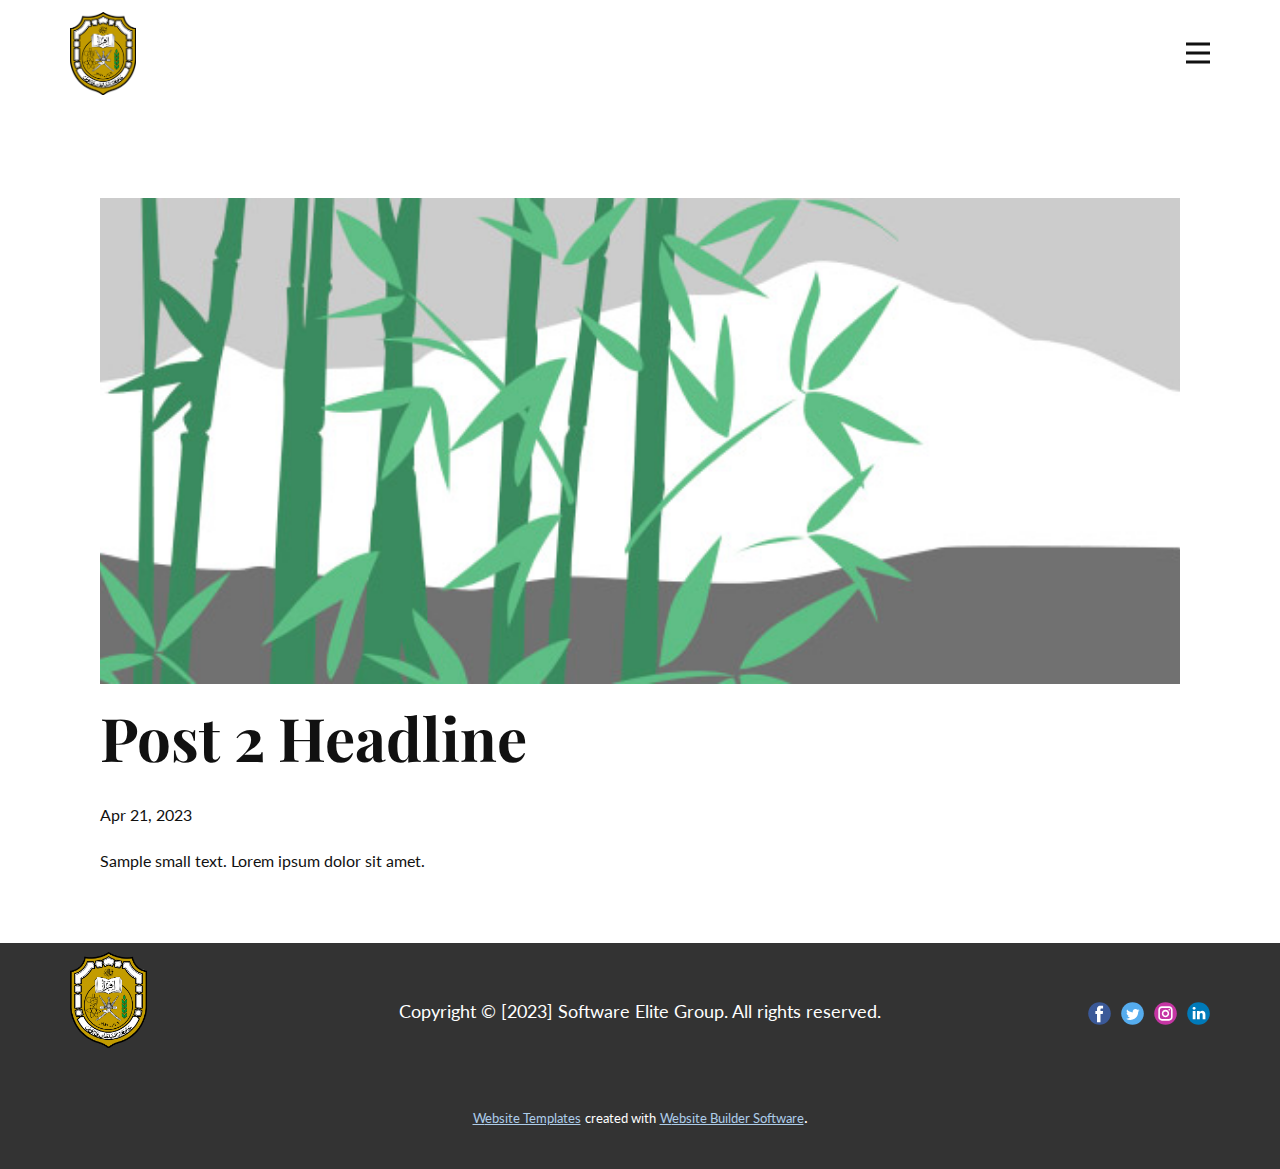
<file: blog/post-1.html>
<!DOCTYPE html>
<html style="font-size: 16px;" lang="en"><head>
    <meta name="viewport" content="width=device-width, initial-scale=1.0">
    <meta charset="utf-8">
    <meta name="keywords" content="Post 1 Headline">
    <meta name="description" content="">
    <title>Post 2 Headline</title>
    <link rel="stylesheet" href="../nicepage.css" media="screen">
<link rel="stylesheet" href="../Post-Template.css" media="screen">
    <script class="u-script" type="text/javascript" src="../jquery.js" defer=""></script>
    <script class="u-script" type="text/javascript" src="../nicepage.js" defer=""></script>
    <meta name="generator" content="Nicepage 5.8.13, nicepage.com">
    <link id="u-theme-google-font" rel="stylesheet" href="https://fonts.googleapis.com/css?family=Playfair+Display:400,400i,500,500i,600,600i,700,700i,800,800i,900,900i|Lato:100,100i,300,300i,400,400i,700,700i,900,900i">
    <link id="u-page-google-font" rel="stylesheet" href="https://fonts.googleapis.com/css?family=Playfair+Display:400,400i,500,500i,600,600i,700,700i,800,800i,900,900i">
    
    
    <script type="application/ld+json">{
		"@context": "http://schema.org",
		"@type": "Organization",
		"name": "Event Management Site",
		"logo": "images/squlogo.png",
		"sameAs": []
}</script>
    <meta name="theme-color" content="#478ac9">
  <meta data-intl-tel-input-cdn-path="intlTelInput/"></head>
  <body class="u-body u-xl-mode" data-lang="en"><header class="u-clearfix u-header u-header" id="sec-c67f"><div class="u-clearfix u-sheet u-sheet-1">
        <a href="https://nicepage.com" class="u-image u-logo u-image-1" data-image-width="1117" data-image-height="1393">
          <img src="../images/squlogo.png" class="u-logo-image u-logo-image-1">
        </a>
        <nav class="u-menu u-menu-hamburger u-offcanvas u-menu-1" data-responsive-from="XL">
          <div class="menu-collapse" style="font-size: 1rem; letter-spacing: 0px; font-weight: 700;">
            <a class="u-button-style u-custom-border u-custom-border-color u-custom-borders u-custom-left-right-menu-spacing u-custom-padding-bottom u-custom-text-active-color u-custom-text-color u-custom-top-bottom-menu-spacing u-nav-link u-text-active-palette-1-base u-text-hover-palette-2-base" href="#">
              <svg class="u-svg-link" viewBox="0 0 24 24"><use xmlns:xlink="http://www.w3.org/1999/xlink" xlink:href="#menu-hamburger"></use></svg>
              <svg class="u-svg-content" version="1.1" id="menu-hamburger" viewBox="0 0 16 16" x="0px" y="0px" xmlns:xlink="http://www.w3.org/1999/xlink" xmlns="http://www.w3.org/2000/svg"><g><rect y="1" width="16" height="2"></rect><rect y="7" width="16" height="2"></rect><rect y="13" width="16" height="2"></rect>
</g></svg>
            </a>
          </div>
          <div class="u-nav-container">
            <ul class="u-nav u-spacing-20 u-unstyled u-nav-1"><li class="u-nav-item"><a class="u-button-style u-nav-link u-text-active-palette-2-base u-text-grey-90 u-text-hover-palette-2-base" href="../Home.html" style="padding: 10px;">Home</a>
</li><li class="u-nav-item"><a class="u-button-style u-nav-link u-text-active-palette-2-base u-text-grey-90 u-text-hover-palette-2-base" href="../About.html" style="padding: 10px;">About</a>
</li><li class="u-nav-item"><a class="u-button-style u-nav-link u-text-active-palette-2-base u-text-grey-90 u-text-hover-palette-2-base" href="../Contact.html" style="padding: 10px;">Contact</a>
</li></ul>
          </div>
          <div class="u-nav-container-collapse">
            <div class="u-black u-container-style u-inner-container-layout u-opacity u-opacity-95 u-sidenav">
              <div class="u-inner-container-layout u-sidenav-overflow">
                <div class="u-menu-close"></div>
                <ul class="u-align-center u-nav u-popupmenu-items u-unstyled u-nav-2"><li class="u-nav-item"><a class="u-button-style u-nav-link" href="../Home.html">Home</a>
</li><li class="u-nav-item"><a class="u-button-style u-nav-link" href="../About.html">About</a>
</li><li class="u-nav-item"><a class="u-button-style u-nav-link" href="../Contact.html">Contact</a>
</li></ul>
              </div>
            </div>
            <div class="u-black u-menu-overlay u-opacity u-opacity-70"></div>
          </div>
        </nav>
      </div></header>
    <section class="u-align-center u-clearfix u-section-1" id="sec-1cf2">
      <div class="u-clearfix u-sheet u-valign-middle-md u-valign-middle-sm u-valign-middle-xs u-sheet-1"><!--post_details--><!--post_details_options_json--><!--{"source":""}--><!--/post_details_options_json--><!--blog_post-->
        <div class="u-container-style u-expanded-width u-post-details u-post-details-1">
          <div class="u-container-layout u-valign-middle u-container-layout-1"><!--blog_post_image-->
            <img alt="" class="u-blog-control u-expanded-width u-image u-image-default u-image-1" src="../images/68f64b9d.jpeg"><!--/blog_post_image--><!--blog_post_header-->
            <h2 class="u-blog-control u-text u-text-1">Post 2 Headline</h2><!--/blog_post_header--><!--blog_post_metadata-->
            <div class="u-blog-control u-metadata u-metadata-1"><!--blog_post_metadata_date-->
              <span class="u-meta-date u-meta-icon">Apr 21, 2023</span><!--/blog_post_metadata_date--><!--blog_post_metadata_category-->
              <!--/blog_post_metadata_category--><!--blog_post_metadata_comments-->
              <!--/blog_post_metadata_comments-->
            </div><!--/blog_post_metadata--><!--blog_post_content-->
            <div class="u-align-justify u-blog-control u-post-content u-text u-text-2 fr-view">
  Sample small text. Lorem ipsum dolor sit amet.
  </div><!--/blog_post_content-->
          </div>
        </div><!--/blog_post--><!--/post_details-->
      </div>
    </section>
    
    
    <footer class="u-align-center-md u-align-center-sm u-align-center-xs u-clearfix u-footer u-grey-80" id="sec-b7f2"><div class="u-clearfix u-sheet u-sheet-1">
        <a href="https://nicepage.com" class="u-image u-logo u-image-1" data-image-width="1117" data-image-height="1393">
          <img src="../images/squlogo.png" class="u-logo-image u-logo-image-1">
        </a>
        <p class="u-align-center-lg u-align-center-md u-align-center-xl u-text u-text-1"> Copyright © [2023] Software Elite Group. All rights reserved.</p>
        <div class="u-align-left u-social-icons u-spacing-10 u-social-icons-1">
          <a class="u-social-url" title="facebook" target="_blank" href=""><span class="u-icon u-social-facebook u-social-icon u-icon-1"><svg class="u-svg-link" preserveAspectRatio="xMidYMin slice" viewBox="0 0 112 112" style=""><use xmlns:xlink="http://www.w3.org/1999/xlink" xlink:href="#svg-5277"></use></svg><svg class="u-svg-content" viewBox="0 0 112 112" x="0" y="0" id="svg-5277"><circle fill="currentColor" cx="56.1" cy="56.1" r="55"></circle><path fill="#FFFFFF" d="M73.5,31.6h-9.1c-1.4,0-3.6,0.8-3.6,3.9v8.5h12.6L72,58.3H60.8v40.8H43.9V58.3h-8V43.9h8v-9.2
      c0-6.7,3.1-17,17-17h12.5v13.9H73.5z"></path></svg></span>
          </a>
          <a class="u-social-url" title="twitter" target="_blank" href=""><span class="u-icon u-social-icon u-social-twitter u-icon-2"><svg class="u-svg-link" preserveAspectRatio="xMidYMin slice" viewBox="0 0 112 112" style=""><use xmlns:xlink="http://www.w3.org/1999/xlink" xlink:href="#svg-6f5a"></use></svg><svg class="u-svg-content" viewBox="0 0 112 112" x="0" y="0" id="svg-6f5a"><circle fill="currentColor" class="st0" cx="56.1" cy="56.1" r="55"></circle><path fill="#FFFFFF" d="M83.8,47.3c0,0.6,0,1.2,0,1.7c0,17.7-13.5,38.2-38.2,38.2C38,87.2,31,85,25,81.2c1,0.1,2.1,0.2,3.2,0.2
      c6.3,0,12.1-2.1,16.7-5.7c-5.9-0.1-10.8-4-12.5-9.3c0.8,0.2,1.7,0.2,2.5,0.2c1.2,0,2.4-0.2,3.5-0.5c-6.1-1.2-10.8-6.7-10.8-13.1
      c0-0.1,0-0.1,0-0.2c1.8,1,3.9,1.6,6.1,1.7c-3.6-2.4-6-6.5-6-11.2c0-2.5,0.7-4.8,1.8-6.7c6.6,8.1,16.5,13.5,27.6,14
      c-0.2-1-0.3-2-0.3-3.1c0-7.4,6-13.4,13.4-13.4c3.9,0,7.3,1.6,9.8,4.2c3.1-0.6,5.9-1.7,8.5-3.3c-1,3.1-3.1,5.8-5.9,7.4
      c2.7-0.3,5.3-1,7.7-2.1C88.7,43,86.4,45.4,83.8,47.3z"></path></svg></span>
          </a>
          <a class="u-social-url" title="instagram" target="_blank" href=""><span class="u-icon u-social-icon u-social-instagram u-icon-3"><svg class="u-svg-link" preserveAspectRatio="xMidYMin slice" viewBox="0 0 112 112" style=""><use xmlns:xlink="http://www.w3.org/1999/xlink" xlink:href="#svg-b4fd"></use></svg><svg class="u-svg-content" viewBox="0 0 112 112" x="0" y="0" id="svg-b4fd"><circle fill="currentColor" cx="56.1" cy="56.1" r="55"></circle><path fill="#FFFFFF" d="M55.9,38.2c-9.9,0-17.9,8-17.9,17.9C38,66,46,74,55.9,74c9.9,0,17.9-8,17.9-17.9C73.8,46.2,65.8,38.2,55.9,38.2
      z M55.9,66.4c-5.7,0-10.3-4.6-10.3-10.3c-0.1-5.7,4.6-10.3,10.3-10.3c5.7,0,10.3,4.6,10.3,10.3C66.2,61.8,61.6,66.4,55.9,66.4z"></path><path fill="#FFFFFF" d="M74.3,33.5c-2.3,0-4.2,1.9-4.2,4.2s1.9,4.2,4.2,4.2s4.2-1.9,4.2-4.2S76.6,33.5,74.3,33.5z"></path><path fill="#FFFFFF" d="M73.1,21.3H38.6c-9.7,0-17.5,7.9-17.5,17.5v34.5c0,9.7,7.9,17.6,17.5,17.6h34.5c9.7,0,17.5-7.9,17.5-17.5V38.8
      C90.6,29.1,82.7,21.3,73.1,21.3z M83,73.3c0,5.5-4.5,9.9-9.9,9.9H38.6c-5.5,0-9.9-4.5-9.9-9.9V38.8c0-5.5,4.5-9.9,9.9-9.9h34.5
      c5.5,0,9.9,4.5,9.9,9.9V73.3z"></path></svg></span>
          </a>
          <a class="u-social-url" title="linkedin" target="_blank" href=""><span class="u-icon u-social-icon u-social-linkedin u-icon-4"><svg class="u-svg-link" preserveAspectRatio="xMidYMin slice" viewBox="0 0 112 112" style=""><use xmlns:xlink="http://www.w3.org/1999/xlink" xlink:href="#svg-9975"></use></svg><svg class="u-svg-content" viewBox="0 0 112 112" x="0" y="0" id="svg-9975"><circle fill="currentColor" cx="56.1" cy="56.1" r="55"></circle><path fill="#FFFFFF" d="M41.3,83.7H27.9V43.4h13.4V83.7z M34.6,37.9L34.6,37.9c-4.6,0-7.5-3.1-7.5-7c0-4,3-7,7.6-7s7.4,3,7.5,7
      C42.2,34.8,39.2,37.9,34.6,37.9z M89.6,83.7H76.2V62.2c0-5.4-1.9-9.1-6.8-9.1c-3.7,0-5.9,2.5-6.9,4.9c-0.4,0.9-0.4,2.1-0.4,3.3v22.5
      H48.7c0,0,0.2-36.5,0-40.3h13.4v5.7c1.8-2.7,5-6.7,12.1-6.7c8.8,0,15.4,5.8,15.4,18.1V83.7z"></path></svg></span>
          </a>
        </div>
      </div></footer>
    <section class="u-backlink u-clearfix u-grey-80">
      <a class="u-link" href="https://nicepage.com/website-templates" target="_blank">
        <span>Website Templates</span>
      </a>
      <p class="u-text">
        <span>created with</span>
      </p>
      <a class="u-link" href="" target="_blank">
        <span>Website Builder Software</span>
      </a>. 
    </section>
  
</body></html>
</file>
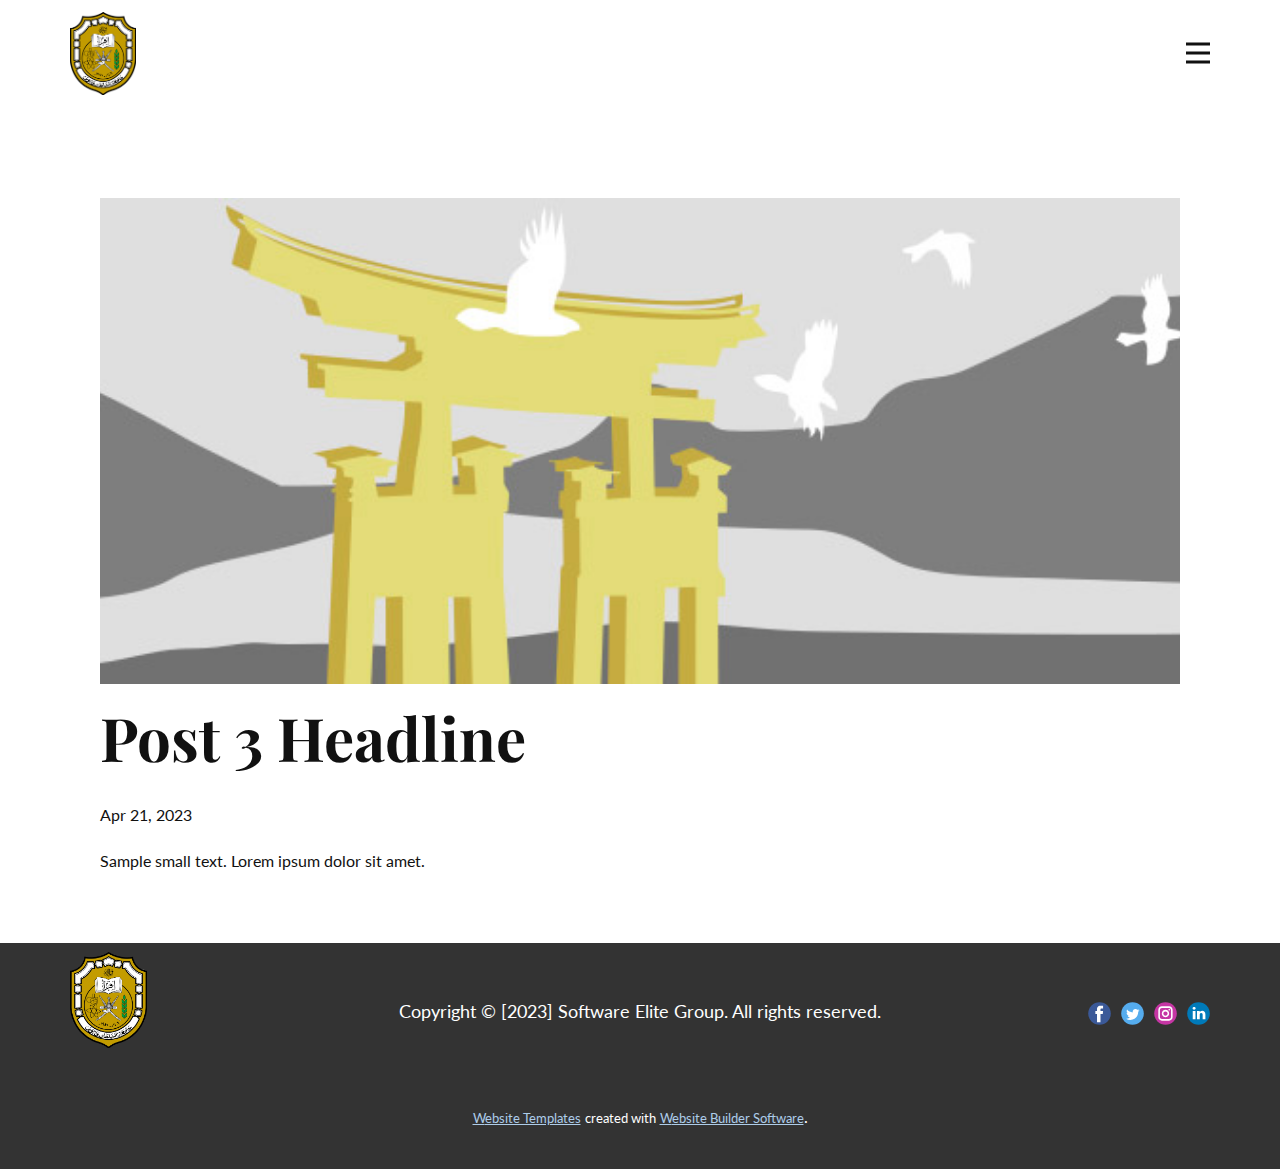
<file: blog/post-2.html>
<!DOCTYPE html>
<html style="font-size: 16px;" lang="en"><head>
    <meta name="viewport" content="width=device-width, initial-scale=1.0">
    <meta charset="utf-8">
    <meta name="keywords" content="Post 1 Headline">
    <meta name="description" content="">
    <title>Post 3 Headline</title>
    <link rel="stylesheet" href="../nicepage.css" media="screen">
<link rel="stylesheet" href="../Post-Template.css" media="screen">
    <script class="u-script" type="text/javascript" src="../jquery.js" defer=""></script>
    <script class="u-script" type="text/javascript" src="../nicepage.js" defer=""></script>
    <meta name="generator" content="Nicepage 5.8.13, nicepage.com">
    <link id="u-theme-google-font" rel="stylesheet" href="https://fonts.googleapis.com/css?family=Playfair+Display:400,400i,500,500i,600,600i,700,700i,800,800i,900,900i|Lato:100,100i,300,300i,400,400i,700,700i,900,900i">
    <link id="u-page-google-font" rel="stylesheet" href="https://fonts.googleapis.com/css?family=Playfair+Display:400,400i,500,500i,600,600i,700,700i,800,800i,900,900i">
    
    
    <script type="application/ld+json">{
		"@context": "http://schema.org",
		"@type": "Organization",
		"name": "Event Management Site",
		"logo": "images/squlogo.png",
		"sameAs": []
}</script>
    <meta name="theme-color" content="#478ac9">
  <meta data-intl-tel-input-cdn-path="intlTelInput/"></head>
  <body class="u-body u-xl-mode" data-lang="en"><header class="u-clearfix u-header u-header" id="sec-c67f"><div class="u-clearfix u-sheet u-sheet-1">
        <a href="https://nicepage.com" class="u-image u-logo u-image-1" data-image-width="1117" data-image-height="1393">
          <img src="../images/squlogo.png" class="u-logo-image u-logo-image-1">
        </a>
        <nav class="u-menu u-menu-hamburger u-offcanvas u-menu-1" data-responsive-from="XL">
          <div class="menu-collapse" style="font-size: 1rem; letter-spacing: 0px; font-weight: 700;">
            <a class="u-button-style u-custom-border u-custom-border-color u-custom-borders u-custom-left-right-menu-spacing u-custom-padding-bottom u-custom-text-active-color u-custom-text-color u-custom-top-bottom-menu-spacing u-nav-link u-text-active-palette-1-base u-text-hover-palette-2-base" href="#">
              <svg class="u-svg-link" viewBox="0 0 24 24"><use xmlns:xlink="http://www.w3.org/1999/xlink" xlink:href="#menu-hamburger"></use></svg>
              <svg class="u-svg-content" version="1.1" id="menu-hamburger" viewBox="0 0 16 16" x="0px" y="0px" xmlns:xlink="http://www.w3.org/1999/xlink" xmlns="http://www.w3.org/2000/svg"><g><rect y="1" width="16" height="2"></rect><rect y="7" width="16" height="2"></rect><rect y="13" width="16" height="2"></rect>
</g></svg>
            </a>
          </div>
          <div class="u-nav-container">
            <ul class="u-nav u-spacing-20 u-unstyled u-nav-1"><li class="u-nav-item"><a class="u-button-style u-nav-link u-text-active-palette-2-base u-text-grey-90 u-text-hover-palette-2-base" href="../Home.html" style="padding: 10px;">Home</a>
</li><li class="u-nav-item"><a class="u-button-style u-nav-link u-text-active-palette-2-base u-text-grey-90 u-text-hover-palette-2-base" href="../About.html" style="padding: 10px;">About</a>
</li><li class="u-nav-item"><a class="u-button-style u-nav-link u-text-active-palette-2-base u-text-grey-90 u-text-hover-palette-2-base" href="../Contact.html" style="padding: 10px;">Contact</a>
</li></ul>
          </div>
          <div class="u-nav-container-collapse">
            <div class="u-black u-container-style u-inner-container-layout u-opacity u-opacity-95 u-sidenav">
              <div class="u-inner-container-layout u-sidenav-overflow">
                <div class="u-menu-close"></div>
                <ul class="u-align-center u-nav u-popupmenu-items u-unstyled u-nav-2"><li class="u-nav-item"><a class="u-button-style u-nav-link" href="../Home.html">Home</a>
</li><li class="u-nav-item"><a class="u-button-style u-nav-link" href="../About.html">About</a>
</li><li class="u-nav-item"><a class="u-button-style u-nav-link" href="../Contact.html">Contact</a>
</li></ul>
              </div>
            </div>
            <div class="u-black u-menu-overlay u-opacity u-opacity-70"></div>
          </div>
        </nav>
      </div></header>
    <section class="u-align-center u-clearfix u-section-1" id="sec-1cf2">
      <div class="u-clearfix u-sheet u-valign-middle-md u-valign-middle-sm u-valign-middle-xs u-sheet-1"><!--post_details--><!--post_details_options_json--><!--{"source":""}--><!--/post_details_options_json--><!--blog_post-->
        <div class="u-container-style u-expanded-width u-post-details u-post-details-1">
          <div class="u-container-layout u-valign-middle u-container-layout-1"><!--blog_post_image-->
            <img alt="" class="u-blog-control u-expanded-width u-image u-image-default u-image-1" src="../images/8ad73f3c.jpeg"><!--/blog_post_image--><!--blog_post_header-->
            <h2 class="u-blog-control u-text u-text-1">Post 3 Headline</h2><!--/blog_post_header--><!--blog_post_metadata-->
            <div class="u-blog-control u-metadata u-metadata-1"><!--blog_post_metadata_date-->
              <span class="u-meta-date u-meta-icon">Apr 21, 2023</span><!--/blog_post_metadata_date--><!--blog_post_metadata_category-->
              <!--/blog_post_metadata_category--><!--blog_post_metadata_comments-->
              <!--/blog_post_metadata_comments-->
            </div><!--/blog_post_metadata--><!--blog_post_content-->
            <div class="u-align-justify u-blog-control u-post-content u-text u-text-2 fr-view">
  Sample small text. Lorem ipsum dolor sit amet.
  </div><!--/blog_post_content-->
          </div>
        </div><!--/blog_post--><!--/post_details-->
      </div>
    </section>
    
    
    <footer class="u-align-center-md u-align-center-sm u-align-center-xs u-clearfix u-footer u-grey-80" id="sec-b7f2"><div class="u-clearfix u-sheet u-sheet-1">
        <a href="https://nicepage.com" class="u-image u-logo u-image-1" data-image-width="1117" data-image-height="1393">
          <img src="../images/squlogo.png" class="u-logo-image u-logo-image-1">
        </a>
        <p class="u-align-center-lg u-align-center-md u-align-center-xl u-text u-text-1"> Copyright © [2023] Software Elite Group. All rights reserved.</p>
        <div class="u-align-left u-social-icons u-spacing-10 u-social-icons-1">
          <a class="u-social-url" title="facebook" target="_blank" href=""><span class="u-icon u-social-facebook u-social-icon u-icon-1"><svg class="u-svg-link" preserveAspectRatio="xMidYMin slice" viewBox="0 0 112 112" style=""><use xmlns:xlink="http://www.w3.org/1999/xlink" xlink:href="#svg-5277"></use></svg><svg class="u-svg-content" viewBox="0 0 112 112" x="0" y="0" id="svg-5277"><circle fill="currentColor" cx="56.1" cy="56.1" r="55"></circle><path fill="#FFFFFF" d="M73.5,31.6h-9.1c-1.4,0-3.6,0.8-3.6,3.9v8.5h12.6L72,58.3H60.8v40.8H43.9V58.3h-8V43.9h8v-9.2
      c0-6.7,3.1-17,17-17h12.5v13.9H73.5z"></path></svg></span>
          </a>
          <a class="u-social-url" title="twitter" target="_blank" href=""><span class="u-icon u-social-icon u-social-twitter u-icon-2"><svg class="u-svg-link" preserveAspectRatio="xMidYMin slice" viewBox="0 0 112 112" style=""><use xmlns:xlink="http://www.w3.org/1999/xlink" xlink:href="#svg-6f5a"></use></svg><svg class="u-svg-content" viewBox="0 0 112 112" x="0" y="0" id="svg-6f5a"><circle fill="currentColor" class="st0" cx="56.1" cy="56.1" r="55"></circle><path fill="#FFFFFF" d="M83.8,47.3c0,0.6,0,1.2,0,1.7c0,17.7-13.5,38.2-38.2,38.2C38,87.2,31,85,25,81.2c1,0.1,2.1,0.2,3.2,0.2
      c6.3,0,12.1-2.1,16.7-5.7c-5.9-0.1-10.8-4-12.5-9.3c0.8,0.2,1.7,0.2,2.5,0.2c1.2,0,2.4-0.2,3.5-0.5c-6.1-1.2-10.8-6.7-10.8-13.1
      c0-0.1,0-0.1,0-0.2c1.8,1,3.9,1.6,6.1,1.7c-3.6-2.4-6-6.5-6-11.2c0-2.5,0.7-4.8,1.8-6.7c6.6,8.1,16.5,13.5,27.6,14
      c-0.2-1-0.3-2-0.3-3.1c0-7.4,6-13.4,13.4-13.4c3.9,0,7.3,1.6,9.8,4.2c3.1-0.6,5.9-1.7,8.5-3.3c-1,3.1-3.1,5.8-5.9,7.4
      c2.7-0.3,5.3-1,7.7-2.1C88.7,43,86.4,45.4,83.8,47.3z"></path></svg></span>
          </a>
          <a class="u-social-url" title="instagram" target="_blank" href=""><span class="u-icon u-social-icon u-social-instagram u-icon-3"><svg class="u-svg-link" preserveAspectRatio="xMidYMin slice" viewBox="0 0 112 112" style=""><use xmlns:xlink="http://www.w3.org/1999/xlink" xlink:href="#svg-b4fd"></use></svg><svg class="u-svg-content" viewBox="0 0 112 112" x="0" y="0" id="svg-b4fd"><circle fill="currentColor" cx="56.1" cy="56.1" r="55"></circle><path fill="#FFFFFF" d="M55.9,38.2c-9.9,0-17.9,8-17.9,17.9C38,66,46,74,55.9,74c9.9,0,17.9-8,17.9-17.9C73.8,46.2,65.8,38.2,55.9,38.2
      z M55.9,66.4c-5.7,0-10.3-4.6-10.3-10.3c-0.1-5.7,4.6-10.3,10.3-10.3c5.7,0,10.3,4.6,10.3,10.3C66.2,61.8,61.6,66.4,55.9,66.4z"></path><path fill="#FFFFFF" d="M74.3,33.5c-2.3,0-4.2,1.9-4.2,4.2s1.9,4.2,4.2,4.2s4.2-1.9,4.2-4.2S76.6,33.5,74.3,33.5z"></path><path fill="#FFFFFF" d="M73.1,21.3H38.6c-9.7,0-17.5,7.9-17.5,17.5v34.5c0,9.7,7.9,17.6,17.5,17.6h34.5c9.7,0,17.5-7.9,17.5-17.5V38.8
      C90.6,29.1,82.7,21.3,73.1,21.3z M83,73.3c0,5.5-4.5,9.9-9.9,9.9H38.6c-5.5,0-9.9-4.5-9.9-9.9V38.8c0-5.5,4.5-9.9,9.9-9.9h34.5
      c5.5,0,9.9,4.5,9.9,9.9V73.3z"></path></svg></span>
          </a>
          <a class="u-social-url" title="linkedin" target="_blank" href=""><span class="u-icon u-social-icon u-social-linkedin u-icon-4"><svg class="u-svg-link" preserveAspectRatio="xMidYMin slice" viewBox="0 0 112 112" style=""><use xmlns:xlink="http://www.w3.org/1999/xlink" xlink:href="#svg-9975"></use></svg><svg class="u-svg-content" viewBox="0 0 112 112" x="0" y="0" id="svg-9975"><circle fill="currentColor" cx="56.1" cy="56.1" r="55"></circle><path fill="#FFFFFF" d="M41.3,83.7H27.9V43.4h13.4V83.7z M34.6,37.9L34.6,37.9c-4.6,0-7.5-3.1-7.5-7c0-4,3-7,7.6-7s7.4,3,7.5,7
      C42.2,34.8,39.2,37.9,34.6,37.9z M89.6,83.7H76.2V62.2c0-5.4-1.9-9.1-6.8-9.1c-3.7,0-5.9,2.5-6.9,4.9c-0.4,0.9-0.4,2.1-0.4,3.3v22.5
      H48.7c0,0,0.2-36.5,0-40.3h13.4v5.7c1.8-2.7,5-6.7,12.1-6.7c8.8,0,15.4,5.8,15.4,18.1V83.7z"></path></svg></span>
          </a>
        </div>
      </div></footer>
    <section class="u-backlink u-clearfix u-grey-80">
      <a class="u-link" href="https://nicepage.com/website-templates" target="_blank">
        <span>Website Templates</span>
      </a>
      <p class="u-text">
        <span>created with</span>
      </p>
      <a class="u-link" href="" target="_blank">
        <span>Website Builder Software</span>
      </a>. 
    </section>
  
</body></html>
</file>
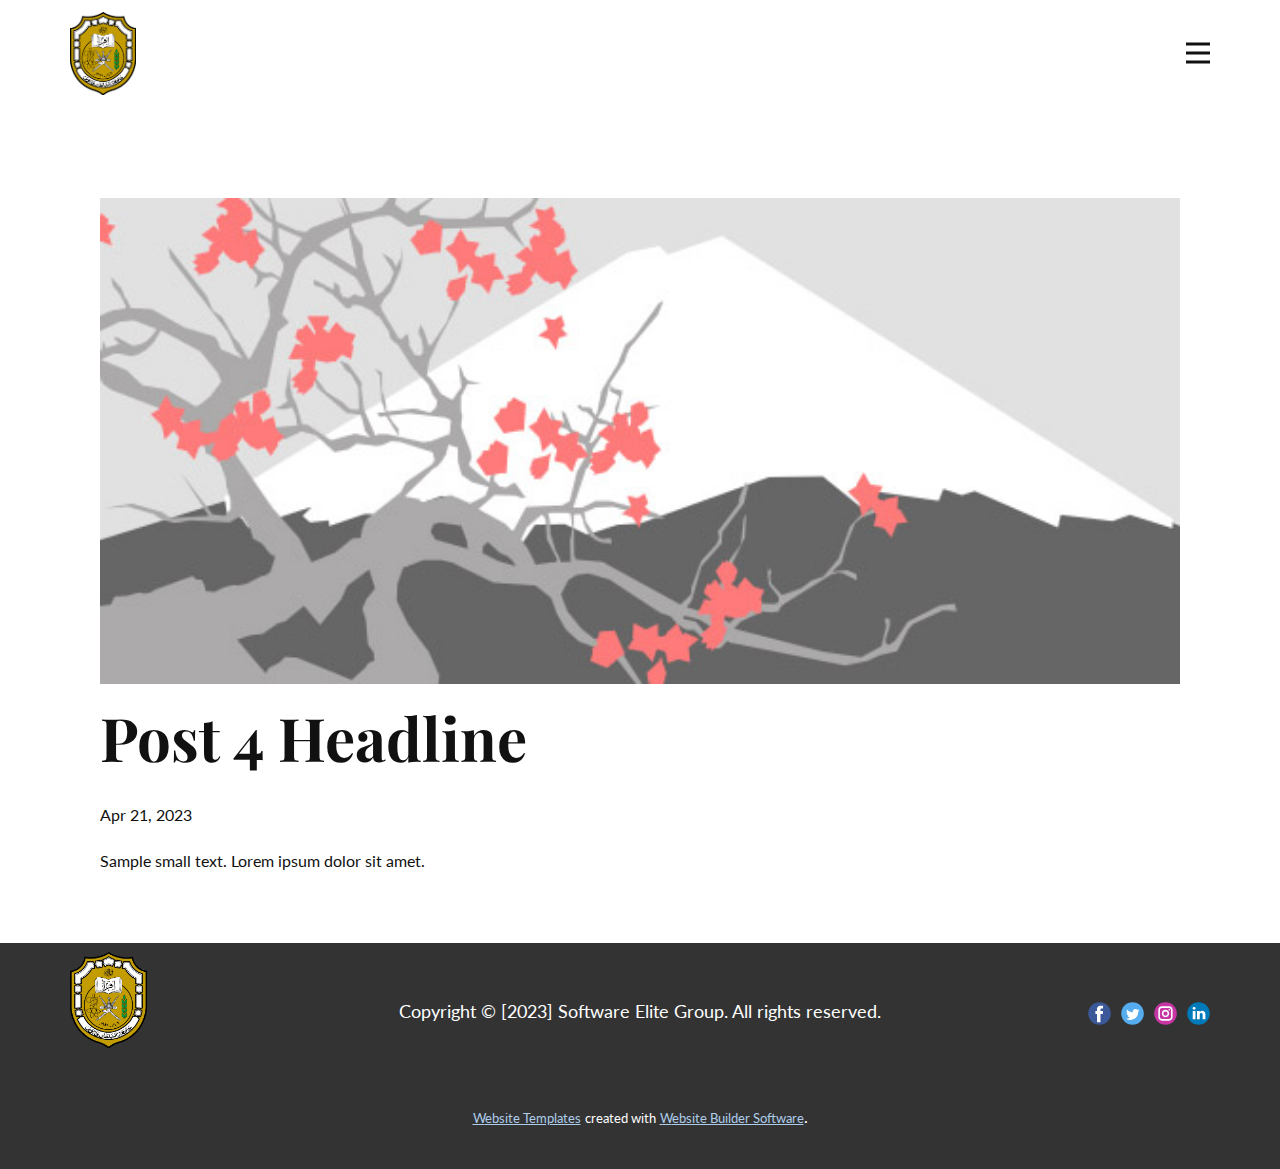
<file: blog/post-3.html>
<!DOCTYPE html>
<html style="font-size: 16px;" lang="en"><head>
    <meta name="viewport" content="width=device-width, initial-scale=1.0">
    <meta charset="utf-8">
    <meta name="keywords" content="Post 1 Headline">
    <meta name="description" content="">
    <title>Post 4 Headline</title>
    <link rel="stylesheet" href="../nicepage.css" media="screen">
<link rel="stylesheet" href="../Post-Template.css" media="screen">
    <script class="u-script" type="text/javascript" src="../jquery.js" defer=""></script>
    <script class="u-script" type="text/javascript" src="../nicepage.js" defer=""></script>
    <meta name="generator" content="Nicepage 5.8.13, nicepage.com">
    <link id="u-theme-google-font" rel="stylesheet" href="https://fonts.googleapis.com/css?family=Playfair+Display:400,400i,500,500i,600,600i,700,700i,800,800i,900,900i|Lato:100,100i,300,300i,400,400i,700,700i,900,900i">
    <link id="u-page-google-font" rel="stylesheet" href="https://fonts.googleapis.com/css?family=Playfair+Display:400,400i,500,500i,600,600i,700,700i,800,800i,900,900i">
    
    
    <script type="application/ld+json">{
		"@context": "http://schema.org",
		"@type": "Organization",
		"name": "Event Management Site",
		"logo": "images/squlogo.png",
		"sameAs": []
}</script>
    <meta name="theme-color" content="#478ac9">
  <meta data-intl-tel-input-cdn-path="intlTelInput/"></head>
  <body class="u-body u-xl-mode" data-lang="en"><header class="u-clearfix u-header u-header" id="sec-c67f"><div class="u-clearfix u-sheet u-sheet-1">
        <a href="https://nicepage.com" class="u-image u-logo u-image-1" data-image-width="1117" data-image-height="1393">
          <img src="../images/squlogo.png" class="u-logo-image u-logo-image-1">
        </a>
        <nav class="u-menu u-menu-hamburger u-offcanvas u-menu-1" data-responsive-from="XL">
          <div class="menu-collapse" style="font-size: 1rem; letter-spacing: 0px; font-weight: 700;">
            <a class="u-button-style u-custom-border u-custom-border-color u-custom-borders u-custom-left-right-menu-spacing u-custom-padding-bottom u-custom-text-active-color u-custom-text-color u-custom-top-bottom-menu-spacing u-nav-link u-text-active-palette-1-base u-text-hover-palette-2-base" href="#">
              <svg class="u-svg-link" viewBox="0 0 24 24"><use xmlns:xlink="http://www.w3.org/1999/xlink" xlink:href="#menu-hamburger"></use></svg>
              <svg class="u-svg-content" version="1.1" id="menu-hamburger" viewBox="0 0 16 16" x="0px" y="0px" xmlns:xlink="http://www.w3.org/1999/xlink" xmlns="http://www.w3.org/2000/svg"><g><rect y="1" width="16" height="2"></rect><rect y="7" width="16" height="2"></rect><rect y="13" width="16" height="2"></rect>
</g></svg>
            </a>
          </div>
          <div class="u-nav-container">
            <ul class="u-nav u-spacing-20 u-unstyled u-nav-1"><li class="u-nav-item"><a class="u-button-style u-nav-link u-text-active-palette-2-base u-text-grey-90 u-text-hover-palette-2-base" href="../Home.html" style="padding: 10px;">Home</a>
</li><li class="u-nav-item"><a class="u-button-style u-nav-link u-text-active-palette-2-base u-text-grey-90 u-text-hover-palette-2-base" href="../About.html" style="padding: 10px;">About</a>
</li><li class="u-nav-item"><a class="u-button-style u-nav-link u-text-active-palette-2-base u-text-grey-90 u-text-hover-palette-2-base" href="../Contact.html" style="padding: 10px;">Contact</a>
</li></ul>
          </div>
          <div class="u-nav-container-collapse">
            <div class="u-black u-container-style u-inner-container-layout u-opacity u-opacity-95 u-sidenav">
              <div class="u-inner-container-layout u-sidenav-overflow">
                <div class="u-menu-close"></div>
                <ul class="u-align-center u-nav u-popupmenu-items u-unstyled u-nav-2"><li class="u-nav-item"><a class="u-button-style u-nav-link" href="../Home.html">Home</a>
</li><li class="u-nav-item"><a class="u-button-style u-nav-link" href="../About.html">About</a>
</li><li class="u-nav-item"><a class="u-button-style u-nav-link" href="../Contact.html">Contact</a>
</li></ul>
              </div>
            </div>
            <div class="u-black u-menu-overlay u-opacity u-opacity-70"></div>
          </div>
        </nav>
      </div></header>
    <section class="u-align-center u-clearfix u-section-1" id="sec-1cf2">
      <div class="u-clearfix u-sheet u-valign-middle-md u-valign-middle-sm u-valign-middle-xs u-sheet-1"><!--post_details--><!--post_details_options_json--><!--{"source":""}--><!--/post_details_options_json--><!--blog_post-->
        <div class="u-container-style u-expanded-width u-post-details u-post-details-1">
          <div class="u-container-layout u-valign-middle u-container-layout-1"><!--blog_post_image-->
            <img alt="" class="u-blog-control u-expanded-width u-image u-image-default u-image-1" src="../images/0fd3416c.jpeg"><!--/blog_post_image--><!--blog_post_header-->
            <h2 class="u-blog-control u-text u-text-1">Post 4 Headline</h2><!--/blog_post_header--><!--blog_post_metadata-->
            <div class="u-blog-control u-metadata u-metadata-1"><!--blog_post_metadata_date-->
              <span class="u-meta-date u-meta-icon">Apr 21, 2023</span><!--/blog_post_metadata_date--><!--blog_post_metadata_category-->
              <!--/blog_post_metadata_category--><!--blog_post_metadata_comments-->
              <!--/blog_post_metadata_comments-->
            </div><!--/blog_post_metadata--><!--blog_post_content-->
            <div class="u-align-justify u-blog-control u-post-content u-text u-text-2 fr-view">
  Sample small text. Lorem ipsum dolor sit amet.
  </div><!--/blog_post_content-->
          </div>
        </div><!--/blog_post--><!--/post_details-->
      </div>
    </section>
    
    
    <footer class="u-align-center-md u-align-center-sm u-align-center-xs u-clearfix u-footer u-grey-80" id="sec-b7f2"><div class="u-clearfix u-sheet u-sheet-1">
        <a href="https://nicepage.com" class="u-image u-logo u-image-1" data-image-width="1117" data-image-height="1393">
          <img src="../images/squlogo.png" class="u-logo-image u-logo-image-1">
        </a>
        <p class="u-align-center-lg u-align-center-md u-align-center-xl u-text u-text-1"> Copyright © [2023] Software Elite Group. All rights reserved.</p>
        <div class="u-align-left u-social-icons u-spacing-10 u-social-icons-1">
          <a class="u-social-url" title="facebook" target="_blank" href=""><span class="u-icon u-social-facebook u-social-icon u-icon-1"><svg class="u-svg-link" preserveAspectRatio="xMidYMin slice" viewBox="0 0 112 112" style=""><use xmlns:xlink="http://www.w3.org/1999/xlink" xlink:href="#svg-5277"></use></svg><svg class="u-svg-content" viewBox="0 0 112 112" x="0" y="0" id="svg-5277"><circle fill="currentColor" cx="56.1" cy="56.1" r="55"></circle><path fill="#FFFFFF" d="M73.5,31.6h-9.1c-1.4,0-3.6,0.8-3.6,3.9v8.5h12.6L72,58.3H60.8v40.8H43.9V58.3h-8V43.9h8v-9.2
      c0-6.7,3.1-17,17-17h12.5v13.9H73.5z"></path></svg></span>
          </a>
          <a class="u-social-url" title="twitter" target="_blank" href=""><span class="u-icon u-social-icon u-social-twitter u-icon-2"><svg class="u-svg-link" preserveAspectRatio="xMidYMin slice" viewBox="0 0 112 112" style=""><use xmlns:xlink="http://www.w3.org/1999/xlink" xlink:href="#svg-6f5a"></use></svg><svg class="u-svg-content" viewBox="0 0 112 112" x="0" y="0" id="svg-6f5a"><circle fill="currentColor" class="st0" cx="56.1" cy="56.1" r="55"></circle><path fill="#FFFFFF" d="M83.8,47.3c0,0.6,0,1.2,0,1.7c0,17.7-13.5,38.2-38.2,38.2C38,87.2,31,85,25,81.2c1,0.1,2.1,0.2,3.2,0.2
      c6.3,0,12.1-2.1,16.7-5.7c-5.9-0.1-10.8-4-12.5-9.3c0.8,0.2,1.7,0.2,2.5,0.2c1.2,0,2.4-0.2,3.5-0.5c-6.1-1.2-10.8-6.7-10.8-13.1
      c0-0.1,0-0.1,0-0.2c1.8,1,3.9,1.6,6.1,1.7c-3.6-2.4-6-6.5-6-11.2c0-2.5,0.7-4.8,1.8-6.7c6.6,8.1,16.5,13.5,27.6,14
      c-0.2-1-0.3-2-0.3-3.1c0-7.4,6-13.4,13.4-13.4c3.9,0,7.3,1.6,9.8,4.2c3.1-0.6,5.9-1.7,8.5-3.3c-1,3.1-3.1,5.8-5.9,7.4
      c2.7-0.3,5.3-1,7.7-2.1C88.7,43,86.4,45.4,83.8,47.3z"></path></svg></span>
          </a>
          <a class="u-social-url" title="instagram" target="_blank" href=""><span class="u-icon u-social-icon u-social-instagram u-icon-3"><svg class="u-svg-link" preserveAspectRatio="xMidYMin slice" viewBox="0 0 112 112" style=""><use xmlns:xlink="http://www.w3.org/1999/xlink" xlink:href="#svg-b4fd"></use></svg><svg class="u-svg-content" viewBox="0 0 112 112" x="0" y="0" id="svg-b4fd"><circle fill="currentColor" cx="56.1" cy="56.1" r="55"></circle><path fill="#FFFFFF" d="M55.9,38.2c-9.9,0-17.9,8-17.9,17.9C38,66,46,74,55.9,74c9.9,0,17.9-8,17.9-17.9C73.8,46.2,65.8,38.2,55.9,38.2
      z M55.9,66.4c-5.7,0-10.3-4.6-10.3-10.3c-0.1-5.7,4.6-10.3,10.3-10.3c5.7,0,10.3,4.6,10.3,10.3C66.2,61.8,61.6,66.4,55.9,66.4z"></path><path fill="#FFFFFF" d="M74.3,33.5c-2.3,0-4.2,1.9-4.2,4.2s1.9,4.2,4.2,4.2s4.2-1.9,4.2-4.2S76.6,33.5,74.3,33.5z"></path><path fill="#FFFFFF" d="M73.1,21.3H38.6c-9.7,0-17.5,7.9-17.5,17.5v34.5c0,9.7,7.9,17.6,17.5,17.6h34.5c9.7,0,17.5-7.9,17.5-17.5V38.8
      C90.6,29.1,82.7,21.3,73.1,21.3z M83,73.3c0,5.5-4.5,9.9-9.9,9.9H38.6c-5.5,0-9.9-4.5-9.9-9.9V38.8c0-5.5,4.5-9.9,9.9-9.9h34.5
      c5.5,0,9.9,4.5,9.9,9.9V73.3z"></path></svg></span>
          </a>
          <a class="u-social-url" title="linkedin" target="_blank" href=""><span class="u-icon u-social-icon u-social-linkedin u-icon-4"><svg class="u-svg-link" preserveAspectRatio="xMidYMin slice" viewBox="0 0 112 112" style=""><use xmlns:xlink="http://www.w3.org/1999/xlink" xlink:href="#svg-9975"></use></svg><svg class="u-svg-content" viewBox="0 0 112 112" x="0" y="0" id="svg-9975"><circle fill="currentColor" cx="56.1" cy="56.1" r="55"></circle><path fill="#FFFFFF" d="M41.3,83.7H27.9V43.4h13.4V83.7z M34.6,37.9L34.6,37.9c-4.6,0-7.5-3.1-7.5-7c0-4,3-7,7.6-7s7.4,3,7.5,7
      C42.2,34.8,39.2,37.9,34.6,37.9z M89.6,83.7H76.2V62.2c0-5.4-1.9-9.1-6.8-9.1c-3.7,0-5.9,2.5-6.9,4.9c-0.4,0.9-0.4,2.1-0.4,3.3v22.5
      H48.7c0,0,0.2-36.5,0-40.3h13.4v5.7c1.8-2.7,5-6.7,12.1-6.7c8.8,0,15.4,5.8,15.4,18.1V83.7z"></path></svg></span>
          </a>
        </div>
      </div></footer>
    <section class="u-backlink u-clearfix u-grey-80">
      <a class="u-link" href="https://nicepage.com/website-templates" target="_blank">
        <span>Website Templates</span>
      </a>
      <p class="u-text">
        <span>created with</span>
      </p>
      <a class="u-link" href="" target="_blank">
        <span>Website Builder Software</span>
      </a>. 
    </section>
  
</body></html>
</file>
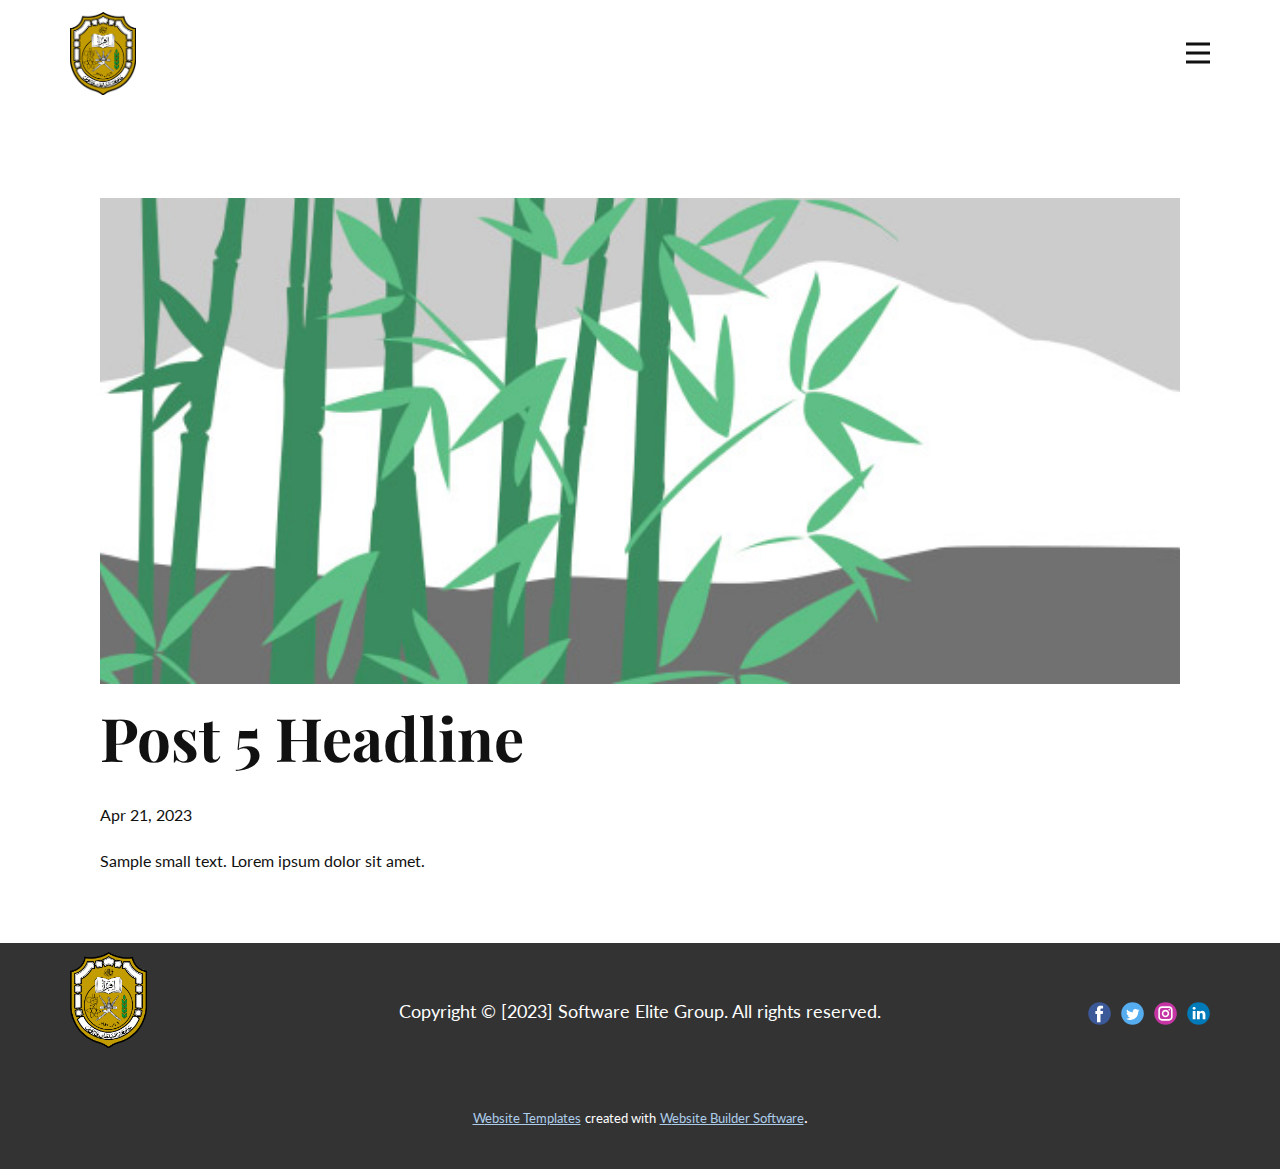
<file: blog/post-4.html>
<!DOCTYPE html>
<html style="font-size: 16px;" lang="en"><head>
    <meta name="viewport" content="width=device-width, initial-scale=1.0">
    <meta charset="utf-8">
    <meta name="keywords" content="Post 1 Headline">
    <meta name="description" content="">
    <title>Post 5 Headline</title>
    <link rel="stylesheet" href="../nicepage.css" media="screen">
<link rel="stylesheet" href="../Post-Template.css" media="screen">
    <script class="u-script" type="text/javascript" src="../jquery.js" defer=""></script>
    <script class="u-script" type="text/javascript" src="../nicepage.js" defer=""></script>
    <meta name="generator" content="Nicepage 5.8.13, nicepage.com">
    <link id="u-theme-google-font" rel="stylesheet" href="https://fonts.googleapis.com/css?family=Playfair+Display:400,400i,500,500i,600,600i,700,700i,800,800i,900,900i|Lato:100,100i,300,300i,400,400i,700,700i,900,900i">
    <link id="u-page-google-font" rel="stylesheet" href="https://fonts.googleapis.com/css?family=Playfair+Display:400,400i,500,500i,600,600i,700,700i,800,800i,900,900i">
    
    
    <script type="application/ld+json">{
		"@context": "http://schema.org",
		"@type": "Organization",
		"name": "Event Management Site",
		"logo": "images/squlogo.png",
		"sameAs": []
}</script>
    <meta name="theme-color" content="#478ac9">
  <meta data-intl-tel-input-cdn-path="intlTelInput/"></head>
  <body class="u-body u-xl-mode" data-lang="en"><header class="u-clearfix u-header u-header" id="sec-c67f"><div class="u-clearfix u-sheet u-sheet-1">
        <a href="https://nicepage.com" class="u-image u-logo u-image-1" data-image-width="1117" data-image-height="1393">
          <img src="../images/squlogo.png" class="u-logo-image u-logo-image-1">
        </a>
        <nav class="u-menu u-menu-hamburger u-offcanvas u-menu-1" data-responsive-from="XL">
          <div class="menu-collapse" style="font-size: 1rem; letter-spacing: 0px; font-weight: 700;">
            <a class="u-button-style u-custom-border u-custom-border-color u-custom-borders u-custom-left-right-menu-spacing u-custom-padding-bottom u-custom-text-active-color u-custom-text-color u-custom-top-bottom-menu-spacing u-nav-link u-text-active-palette-1-base u-text-hover-palette-2-base" href="#">
              <svg class="u-svg-link" viewBox="0 0 24 24"><use xmlns:xlink="http://www.w3.org/1999/xlink" xlink:href="#menu-hamburger"></use></svg>
              <svg class="u-svg-content" version="1.1" id="menu-hamburger" viewBox="0 0 16 16" x="0px" y="0px" xmlns:xlink="http://www.w3.org/1999/xlink" xmlns="http://www.w3.org/2000/svg"><g><rect y="1" width="16" height="2"></rect><rect y="7" width="16" height="2"></rect><rect y="13" width="16" height="2"></rect>
</g></svg>
            </a>
          </div>
          <div class="u-nav-container">
            <ul class="u-nav u-spacing-20 u-unstyled u-nav-1"><li class="u-nav-item"><a class="u-button-style u-nav-link u-text-active-palette-2-base u-text-grey-90 u-text-hover-palette-2-base" href="../Home.html" style="padding: 10px;">Home</a>
</li><li class="u-nav-item"><a class="u-button-style u-nav-link u-text-active-palette-2-base u-text-grey-90 u-text-hover-palette-2-base" href="../About.html" style="padding: 10px;">About</a>
</li><li class="u-nav-item"><a class="u-button-style u-nav-link u-text-active-palette-2-base u-text-grey-90 u-text-hover-palette-2-base" href="../Contact.html" style="padding: 10px;">Contact</a>
</li></ul>
          </div>
          <div class="u-nav-container-collapse">
            <div class="u-black u-container-style u-inner-container-layout u-opacity u-opacity-95 u-sidenav">
              <div class="u-inner-container-layout u-sidenav-overflow">
                <div class="u-menu-close"></div>
                <ul class="u-align-center u-nav u-popupmenu-items u-unstyled u-nav-2"><li class="u-nav-item"><a class="u-button-style u-nav-link" href="../Home.html">Home</a>
</li><li class="u-nav-item"><a class="u-button-style u-nav-link" href="../About.html">About</a>
</li><li class="u-nav-item"><a class="u-button-style u-nav-link" href="../Contact.html">Contact</a>
</li></ul>
              </div>
            </div>
            <div class="u-black u-menu-overlay u-opacity u-opacity-70"></div>
          </div>
        </nav>
      </div></header>
    <section class="u-align-center u-clearfix u-section-1" id="sec-1cf2">
      <div class="u-clearfix u-sheet u-valign-middle-md u-valign-middle-sm u-valign-middle-xs u-sheet-1"><!--post_details--><!--post_details_options_json--><!--{"source":""}--><!--/post_details_options_json--><!--blog_post-->
        <div class="u-container-style u-expanded-width u-post-details u-post-details-1">
          <div class="u-container-layout u-valign-middle u-container-layout-1"><!--blog_post_image-->
            <img alt="" class="u-blog-control u-expanded-width u-image u-image-default u-image-1" src="../images/68f64b9d.jpeg"><!--/blog_post_image--><!--blog_post_header-->
            <h2 class="u-blog-control u-text u-text-1">Post 5 Headline</h2><!--/blog_post_header--><!--blog_post_metadata-->
            <div class="u-blog-control u-metadata u-metadata-1"><!--blog_post_metadata_date-->
              <span class="u-meta-date u-meta-icon">Apr 21, 2023</span><!--/blog_post_metadata_date--><!--blog_post_metadata_category-->
              <!--/blog_post_metadata_category--><!--blog_post_metadata_comments-->
              <!--/blog_post_metadata_comments-->
            </div><!--/blog_post_metadata--><!--blog_post_content-->
            <div class="u-align-justify u-blog-control u-post-content u-text u-text-2 fr-view">
  Sample small text. Lorem ipsum dolor sit amet.
  </div><!--/blog_post_content-->
          </div>
        </div><!--/blog_post--><!--/post_details-->
      </div>
    </section>
    
    
    <footer class="u-align-center-md u-align-center-sm u-align-center-xs u-clearfix u-footer u-grey-80" id="sec-b7f2"><div class="u-clearfix u-sheet u-sheet-1">
        <a href="https://nicepage.com" class="u-image u-logo u-image-1" data-image-width="1117" data-image-height="1393">
          <img src="../images/squlogo.png" class="u-logo-image u-logo-image-1">
        </a>
        <p class="u-align-center-lg u-align-center-md u-align-center-xl u-text u-text-1"> Copyright © [2023] Software Elite Group. All rights reserved.</p>
        <div class="u-align-left u-social-icons u-spacing-10 u-social-icons-1">
          <a class="u-social-url" title="facebook" target="_blank" href=""><span class="u-icon u-social-facebook u-social-icon u-icon-1"><svg class="u-svg-link" preserveAspectRatio="xMidYMin slice" viewBox="0 0 112 112" style=""><use xmlns:xlink="http://www.w3.org/1999/xlink" xlink:href="#svg-5277"></use></svg><svg class="u-svg-content" viewBox="0 0 112 112" x="0" y="0" id="svg-5277"><circle fill="currentColor" cx="56.1" cy="56.1" r="55"></circle><path fill="#FFFFFF" d="M73.5,31.6h-9.1c-1.4,0-3.6,0.8-3.6,3.9v8.5h12.6L72,58.3H60.8v40.8H43.9V58.3h-8V43.9h8v-9.2
      c0-6.7,3.1-17,17-17h12.5v13.9H73.5z"></path></svg></span>
          </a>
          <a class="u-social-url" title="twitter" target="_blank" href=""><span class="u-icon u-social-icon u-social-twitter u-icon-2"><svg class="u-svg-link" preserveAspectRatio="xMidYMin slice" viewBox="0 0 112 112" style=""><use xmlns:xlink="http://www.w3.org/1999/xlink" xlink:href="#svg-6f5a"></use></svg><svg class="u-svg-content" viewBox="0 0 112 112" x="0" y="0" id="svg-6f5a"><circle fill="currentColor" class="st0" cx="56.1" cy="56.1" r="55"></circle><path fill="#FFFFFF" d="M83.8,47.3c0,0.6,0,1.2,0,1.7c0,17.7-13.5,38.2-38.2,38.2C38,87.2,31,85,25,81.2c1,0.1,2.1,0.2,3.2,0.2
      c6.3,0,12.1-2.1,16.7-5.7c-5.9-0.1-10.8-4-12.5-9.3c0.8,0.2,1.7,0.2,2.5,0.2c1.2,0,2.4-0.2,3.5-0.5c-6.1-1.2-10.8-6.7-10.8-13.1
      c0-0.1,0-0.1,0-0.2c1.8,1,3.9,1.6,6.1,1.7c-3.6-2.4-6-6.5-6-11.2c0-2.5,0.7-4.8,1.8-6.7c6.6,8.1,16.5,13.5,27.6,14
      c-0.2-1-0.3-2-0.3-3.1c0-7.4,6-13.4,13.4-13.4c3.9,0,7.3,1.6,9.8,4.2c3.1-0.6,5.9-1.7,8.5-3.3c-1,3.1-3.1,5.8-5.9,7.4
      c2.7-0.3,5.3-1,7.7-2.1C88.7,43,86.4,45.4,83.8,47.3z"></path></svg></span>
          </a>
          <a class="u-social-url" title="instagram" target="_blank" href=""><span class="u-icon u-social-icon u-social-instagram u-icon-3"><svg class="u-svg-link" preserveAspectRatio="xMidYMin slice" viewBox="0 0 112 112" style=""><use xmlns:xlink="http://www.w3.org/1999/xlink" xlink:href="#svg-b4fd"></use></svg><svg class="u-svg-content" viewBox="0 0 112 112" x="0" y="0" id="svg-b4fd"><circle fill="currentColor" cx="56.1" cy="56.1" r="55"></circle><path fill="#FFFFFF" d="M55.9,38.2c-9.9,0-17.9,8-17.9,17.9C38,66,46,74,55.9,74c9.9,0,17.9-8,17.9-17.9C73.8,46.2,65.8,38.2,55.9,38.2
      z M55.9,66.4c-5.7,0-10.3-4.6-10.3-10.3c-0.1-5.7,4.6-10.3,10.3-10.3c5.7,0,10.3,4.6,10.3,10.3C66.2,61.8,61.6,66.4,55.9,66.4z"></path><path fill="#FFFFFF" d="M74.3,33.5c-2.3,0-4.2,1.9-4.2,4.2s1.9,4.2,4.2,4.2s4.2-1.9,4.2-4.2S76.6,33.5,74.3,33.5z"></path><path fill="#FFFFFF" d="M73.1,21.3H38.6c-9.7,0-17.5,7.9-17.5,17.5v34.5c0,9.7,7.9,17.6,17.5,17.6h34.5c9.7,0,17.5-7.9,17.5-17.5V38.8
      C90.6,29.1,82.7,21.3,73.1,21.3z M83,73.3c0,5.5-4.5,9.9-9.9,9.9H38.6c-5.5,0-9.9-4.5-9.9-9.9V38.8c0-5.5,4.5-9.9,9.9-9.9h34.5
      c5.5,0,9.9,4.5,9.9,9.9V73.3z"></path></svg></span>
          </a>
          <a class="u-social-url" title="linkedin" target="_blank" href=""><span class="u-icon u-social-icon u-social-linkedin u-icon-4"><svg class="u-svg-link" preserveAspectRatio="xMidYMin slice" viewBox="0 0 112 112" style=""><use xmlns:xlink="http://www.w3.org/1999/xlink" xlink:href="#svg-9975"></use></svg><svg class="u-svg-content" viewBox="0 0 112 112" x="0" y="0" id="svg-9975"><circle fill="currentColor" cx="56.1" cy="56.1" r="55"></circle><path fill="#FFFFFF" d="M41.3,83.7H27.9V43.4h13.4V83.7z M34.6,37.9L34.6,37.9c-4.6,0-7.5-3.1-7.5-7c0-4,3-7,7.6-7s7.4,3,7.5,7
      C42.2,34.8,39.2,37.9,34.6,37.9z M89.6,83.7H76.2V62.2c0-5.4-1.9-9.1-6.8-9.1c-3.7,0-5.9,2.5-6.9,4.9c-0.4,0.9-0.4,2.1-0.4,3.3v22.5
      H48.7c0,0,0.2-36.5,0-40.3h13.4v5.7c1.8-2.7,5-6.7,12.1-6.7c8.8,0,15.4,5.8,15.4,18.1V83.7z"></path></svg></span>
          </a>
        </div>
      </div></footer>
    <section class="u-backlink u-clearfix u-grey-80">
      <a class="u-link" href="https://nicepage.com/website-templates" target="_blank">
        <span>Website Templates</span>
      </a>
      <p class="u-text">
        <span>created with</span>
      </p>
      <a class="u-link" href="" target="_blank">
        <span>Website Builder Software</span>
      </a>. 
    </section>
  
</body></html>
</file>
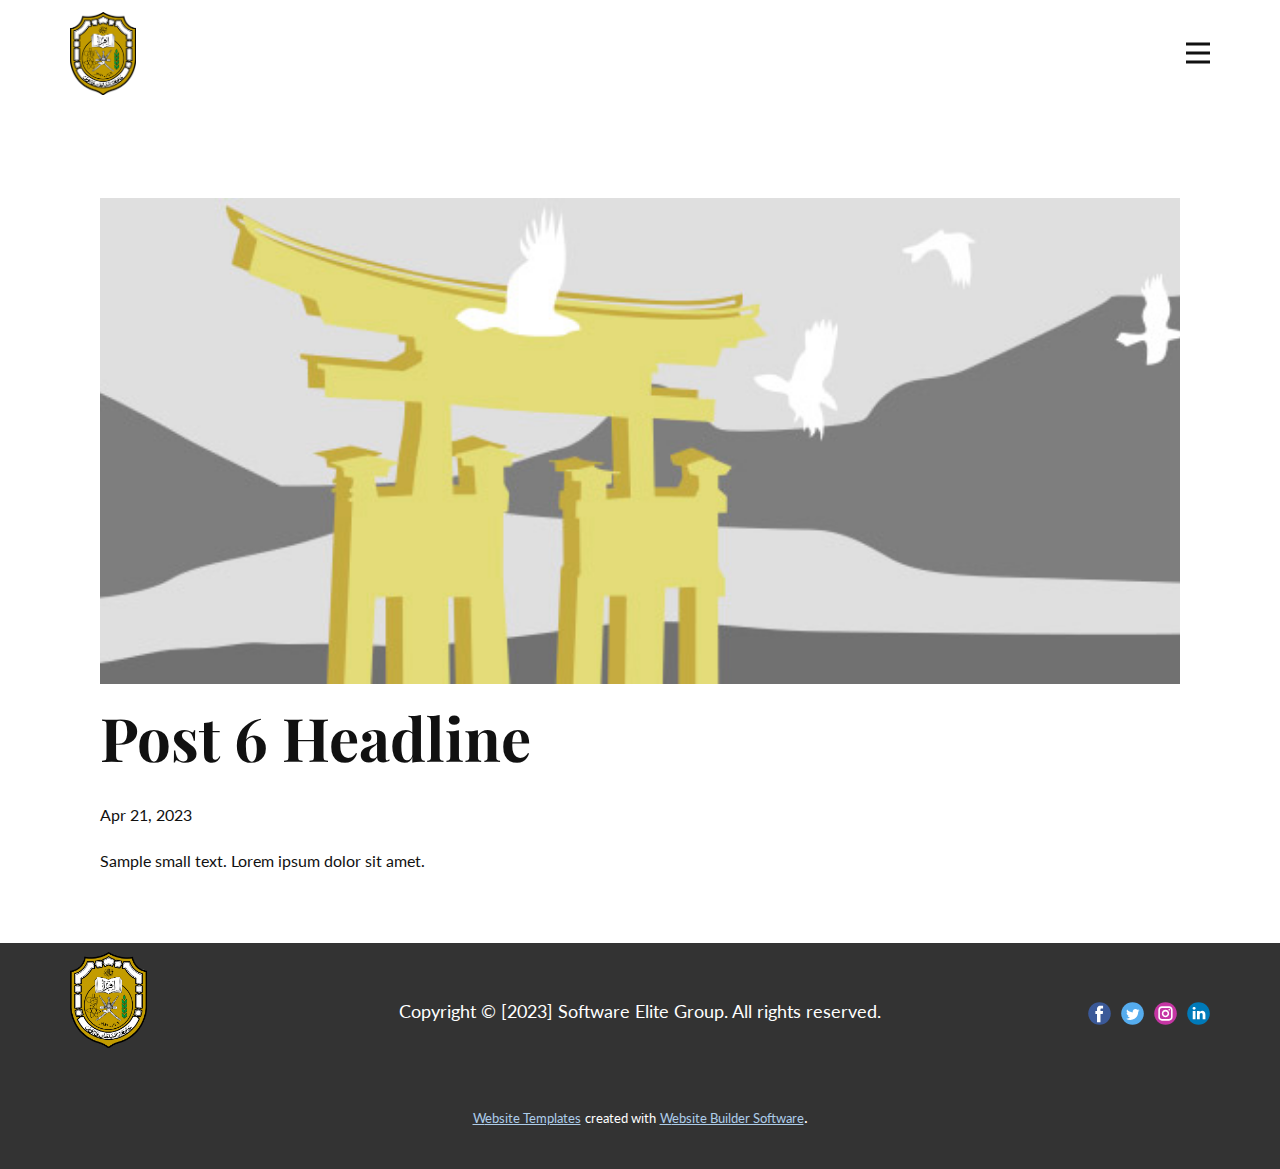
<file: blog/post-5.html>
<!DOCTYPE html>
<html style="font-size: 16px;" lang="en"><head>
    <meta name="viewport" content="width=device-width, initial-scale=1.0">
    <meta charset="utf-8">
    <meta name="keywords" content="Post 1 Headline">
    <meta name="description" content="">
    <title>Post 6 Headline</title>
    <link rel="stylesheet" href="../nicepage.css" media="screen">
<link rel="stylesheet" href="../Post-Template.css" media="screen">
    <script class="u-script" type="text/javascript" src="../jquery.js" defer=""></script>
    <script class="u-script" type="text/javascript" src="../nicepage.js" defer=""></script>
    <meta name="generator" content="Nicepage 5.8.13, nicepage.com">
    <link id="u-theme-google-font" rel="stylesheet" href="https://fonts.googleapis.com/css?family=Playfair+Display:400,400i,500,500i,600,600i,700,700i,800,800i,900,900i|Lato:100,100i,300,300i,400,400i,700,700i,900,900i">
    <link id="u-page-google-font" rel="stylesheet" href="https://fonts.googleapis.com/css?family=Playfair+Display:400,400i,500,500i,600,600i,700,700i,800,800i,900,900i">
    
    
    <script type="application/ld+json">{
		"@context": "http://schema.org",
		"@type": "Organization",
		"name": "Event Management Site",
		"logo": "images/squlogo.png",
		"sameAs": []
}</script>
    <meta name="theme-color" content="#478ac9">
  <meta data-intl-tel-input-cdn-path="intlTelInput/"></head>
  <body class="u-body u-xl-mode" data-lang="en"><header class="u-clearfix u-header u-header" id="sec-c67f"><div class="u-clearfix u-sheet u-sheet-1">
        <a href="https://nicepage.com" class="u-image u-logo u-image-1" data-image-width="1117" data-image-height="1393">
          <img src="../images/squlogo.png" class="u-logo-image u-logo-image-1">
        </a>
        <nav class="u-menu u-menu-hamburger u-offcanvas u-menu-1" data-responsive-from="XL">
          <div class="menu-collapse" style="font-size: 1rem; letter-spacing: 0px; font-weight: 700;">
            <a class="u-button-style u-custom-border u-custom-border-color u-custom-borders u-custom-left-right-menu-spacing u-custom-padding-bottom u-custom-text-active-color u-custom-text-color u-custom-top-bottom-menu-spacing u-nav-link u-text-active-palette-1-base u-text-hover-palette-2-base" href="#">
              <svg class="u-svg-link" viewBox="0 0 24 24"><use xmlns:xlink="http://www.w3.org/1999/xlink" xlink:href="#menu-hamburger"></use></svg>
              <svg class="u-svg-content" version="1.1" id="menu-hamburger" viewBox="0 0 16 16" x="0px" y="0px" xmlns:xlink="http://www.w3.org/1999/xlink" xmlns="http://www.w3.org/2000/svg"><g><rect y="1" width="16" height="2"></rect><rect y="7" width="16" height="2"></rect><rect y="13" width="16" height="2"></rect>
</g></svg>
            </a>
          </div>
          <div class="u-nav-container">
            <ul class="u-nav u-spacing-20 u-unstyled u-nav-1"><li class="u-nav-item"><a class="u-button-style u-nav-link u-text-active-palette-2-base u-text-grey-90 u-text-hover-palette-2-base" href="../Home.html" style="padding: 10px;">Home</a>
</li><li class="u-nav-item"><a class="u-button-style u-nav-link u-text-active-palette-2-base u-text-grey-90 u-text-hover-palette-2-base" href="../About.html" style="padding: 10px;">About</a>
</li><li class="u-nav-item"><a class="u-button-style u-nav-link u-text-active-palette-2-base u-text-grey-90 u-text-hover-palette-2-base" href="../Contact.html" style="padding: 10px;">Contact</a>
</li></ul>
          </div>
          <div class="u-nav-container-collapse">
            <div class="u-black u-container-style u-inner-container-layout u-opacity u-opacity-95 u-sidenav">
              <div class="u-inner-container-layout u-sidenav-overflow">
                <div class="u-menu-close"></div>
                <ul class="u-align-center u-nav u-popupmenu-items u-unstyled u-nav-2"><li class="u-nav-item"><a class="u-button-style u-nav-link" href="../Home.html">Home</a>
</li><li class="u-nav-item"><a class="u-button-style u-nav-link" href="../About.html">About</a>
</li><li class="u-nav-item"><a class="u-button-style u-nav-link" href="../Contact.html">Contact</a>
</li></ul>
              </div>
            </div>
            <div class="u-black u-menu-overlay u-opacity u-opacity-70"></div>
          </div>
        </nav>
      </div></header>
    <section class="u-align-center u-clearfix u-section-1" id="sec-1cf2">
      <div class="u-clearfix u-sheet u-valign-middle-md u-valign-middle-sm u-valign-middle-xs u-sheet-1"><!--post_details--><!--post_details_options_json--><!--{"source":""}--><!--/post_details_options_json--><!--blog_post-->
        <div class="u-container-style u-expanded-width u-post-details u-post-details-1">
          <div class="u-container-layout u-valign-middle u-container-layout-1"><!--blog_post_image-->
            <img alt="" class="u-blog-control u-expanded-width u-image u-image-default u-image-1" src="../images/8ad73f3c.jpeg"><!--/blog_post_image--><!--blog_post_header-->
            <h2 class="u-blog-control u-text u-text-1">Post 6 Headline</h2><!--/blog_post_header--><!--blog_post_metadata-->
            <div class="u-blog-control u-metadata u-metadata-1"><!--blog_post_metadata_date-->
              <span class="u-meta-date u-meta-icon">Apr 21, 2023</span><!--/blog_post_metadata_date--><!--blog_post_metadata_category-->
              <!--/blog_post_metadata_category--><!--blog_post_metadata_comments-->
              <!--/blog_post_metadata_comments-->
            </div><!--/blog_post_metadata--><!--blog_post_content-->
            <div class="u-align-justify u-blog-control u-post-content u-text u-text-2 fr-view">
  Sample small text. Lorem ipsum dolor sit amet.
  </div><!--/blog_post_content-->
          </div>
        </div><!--/blog_post--><!--/post_details-->
      </div>
    </section>
    
    
    <footer class="u-align-center-md u-align-center-sm u-align-center-xs u-clearfix u-footer u-grey-80" id="sec-b7f2"><div class="u-clearfix u-sheet u-sheet-1">
        <a href="https://nicepage.com" class="u-image u-logo u-image-1" data-image-width="1117" data-image-height="1393">
          <img src="../images/squlogo.png" class="u-logo-image u-logo-image-1">
        </a>
        <p class="u-align-center-lg u-align-center-md u-align-center-xl u-text u-text-1"> Copyright © [2023] Software Elite Group. All rights reserved.</p>
        <div class="u-align-left u-social-icons u-spacing-10 u-social-icons-1">
          <a class="u-social-url" title="facebook" target="_blank" href=""><span class="u-icon u-social-facebook u-social-icon u-icon-1"><svg class="u-svg-link" preserveAspectRatio="xMidYMin slice" viewBox="0 0 112 112" style=""><use xmlns:xlink="http://www.w3.org/1999/xlink" xlink:href="#svg-5277"></use></svg><svg class="u-svg-content" viewBox="0 0 112 112" x="0" y="0" id="svg-5277"><circle fill="currentColor" cx="56.1" cy="56.1" r="55"></circle><path fill="#FFFFFF" d="M73.5,31.6h-9.1c-1.4,0-3.6,0.8-3.6,3.9v8.5h12.6L72,58.3H60.8v40.8H43.9V58.3h-8V43.9h8v-9.2
      c0-6.7,3.1-17,17-17h12.5v13.9H73.5z"></path></svg></span>
          </a>
          <a class="u-social-url" title="twitter" target="_blank" href=""><span class="u-icon u-social-icon u-social-twitter u-icon-2"><svg class="u-svg-link" preserveAspectRatio="xMidYMin slice" viewBox="0 0 112 112" style=""><use xmlns:xlink="http://www.w3.org/1999/xlink" xlink:href="#svg-6f5a"></use></svg><svg class="u-svg-content" viewBox="0 0 112 112" x="0" y="0" id="svg-6f5a"><circle fill="currentColor" class="st0" cx="56.1" cy="56.1" r="55"></circle><path fill="#FFFFFF" d="M83.8,47.3c0,0.6,0,1.2,0,1.7c0,17.7-13.5,38.2-38.2,38.2C38,87.2,31,85,25,81.2c1,0.1,2.1,0.2,3.2,0.2
      c6.3,0,12.1-2.1,16.7-5.7c-5.9-0.1-10.8-4-12.5-9.3c0.8,0.2,1.7,0.2,2.5,0.2c1.2,0,2.4-0.2,3.5-0.5c-6.1-1.2-10.8-6.7-10.8-13.1
      c0-0.1,0-0.1,0-0.2c1.8,1,3.9,1.6,6.1,1.7c-3.6-2.4-6-6.5-6-11.2c0-2.5,0.7-4.8,1.8-6.7c6.6,8.1,16.5,13.5,27.6,14
      c-0.2-1-0.3-2-0.3-3.1c0-7.4,6-13.4,13.4-13.4c3.9,0,7.3,1.6,9.8,4.2c3.1-0.6,5.9-1.7,8.5-3.3c-1,3.1-3.1,5.8-5.9,7.4
      c2.7-0.3,5.3-1,7.7-2.1C88.7,43,86.4,45.4,83.8,47.3z"></path></svg></span>
          </a>
          <a class="u-social-url" title="instagram" target="_blank" href=""><span class="u-icon u-social-icon u-social-instagram u-icon-3"><svg class="u-svg-link" preserveAspectRatio="xMidYMin slice" viewBox="0 0 112 112" style=""><use xmlns:xlink="http://www.w3.org/1999/xlink" xlink:href="#svg-b4fd"></use></svg><svg class="u-svg-content" viewBox="0 0 112 112" x="0" y="0" id="svg-b4fd"><circle fill="currentColor" cx="56.1" cy="56.1" r="55"></circle><path fill="#FFFFFF" d="M55.9,38.2c-9.9,0-17.9,8-17.9,17.9C38,66,46,74,55.9,74c9.9,0,17.9-8,17.9-17.9C73.8,46.2,65.8,38.2,55.9,38.2
      z M55.9,66.4c-5.7,0-10.3-4.6-10.3-10.3c-0.1-5.7,4.6-10.3,10.3-10.3c5.7,0,10.3,4.6,10.3,10.3C66.2,61.8,61.6,66.4,55.9,66.4z"></path><path fill="#FFFFFF" d="M74.3,33.5c-2.3,0-4.2,1.9-4.2,4.2s1.9,4.2,4.2,4.2s4.2-1.9,4.2-4.2S76.6,33.5,74.3,33.5z"></path><path fill="#FFFFFF" d="M73.1,21.3H38.6c-9.7,0-17.5,7.9-17.5,17.5v34.5c0,9.7,7.9,17.6,17.5,17.6h34.5c9.7,0,17.5-7.9,17.5-17.5V38.8
      C90.6,29.1,82.7,21.3,73.1,21.3z M83,73.3c0,5.5-4.5,9.9-9.9,9.9H38.6c-5.5,0-9.9-4.5-9.9-9.9V38.8c0-5.5,4.5-9.9,9.9-9.9h34.5
      c5.5,0,9.9,4.5,9.9,9.9V73.3z"></path></svg></span>
          </a>
          <a class="u-social-url" title="linkedin" target="_blank" href=""><span class="u-icon u-social-icon u-social-linkedin u-icon-4"><svg class="u-svg-link" preserveAspectRatio="xMidYMin slice" viewBox="0 0 112 112" style=""><use xmlns:xlink="http://www.w3.org/1999/xlink" xlink:href="#svg-9975"></use></svg><svg class="u-svg-content" viewBox="0 0 112 112" x="0" y="0" id="svg-9975"><circle fill="currentColor" cx="56.1" cy="56.1" r="55"></circle><path fill="#FFFFFF" d="M41.3,83.7H27.9V43.4h13.4V83.7z M34.6,37.9L34.6,37.9c-4.6,0-7.5-3.1-7.5-7c0-4,3-7,7.6-7s7.4,3,7.5,7
      C42.2,34.8,39.2,37.9,34.6,37.9z M89.6,83.7H76.2V62.2c0-5.4-1.9-9.1-6.8-9.1c-3.7,0-5.9,2.5-6.9,4.9c-0.4,0.9-0.4,2.1-0.4,3.3v22.5
      H48.7c0,0,0.2-36.5,0-40.3h13.4v5.7c1.8-2.7,5-6.7,12.1-6.7c8.8,0,15.4,5.8,15.4,18.1V83.7z"></path></svg></span>
          </a>
        </div>
      </div></footer>
    <section class="u-backlink u-clearfix u-grey-80">
      <a class="u-link" href="https://nicepage.com/website-templates" target="_blank">
        <span>Website Templates</span>
      </a>
      <p class="u-text">
        <span>created with</span>
      </p>
      <a class="u-link" href="" target="_blank">
        <span>Website Builder Software</span>
      </a>. 
    </section>
  
</body></html>
</file>
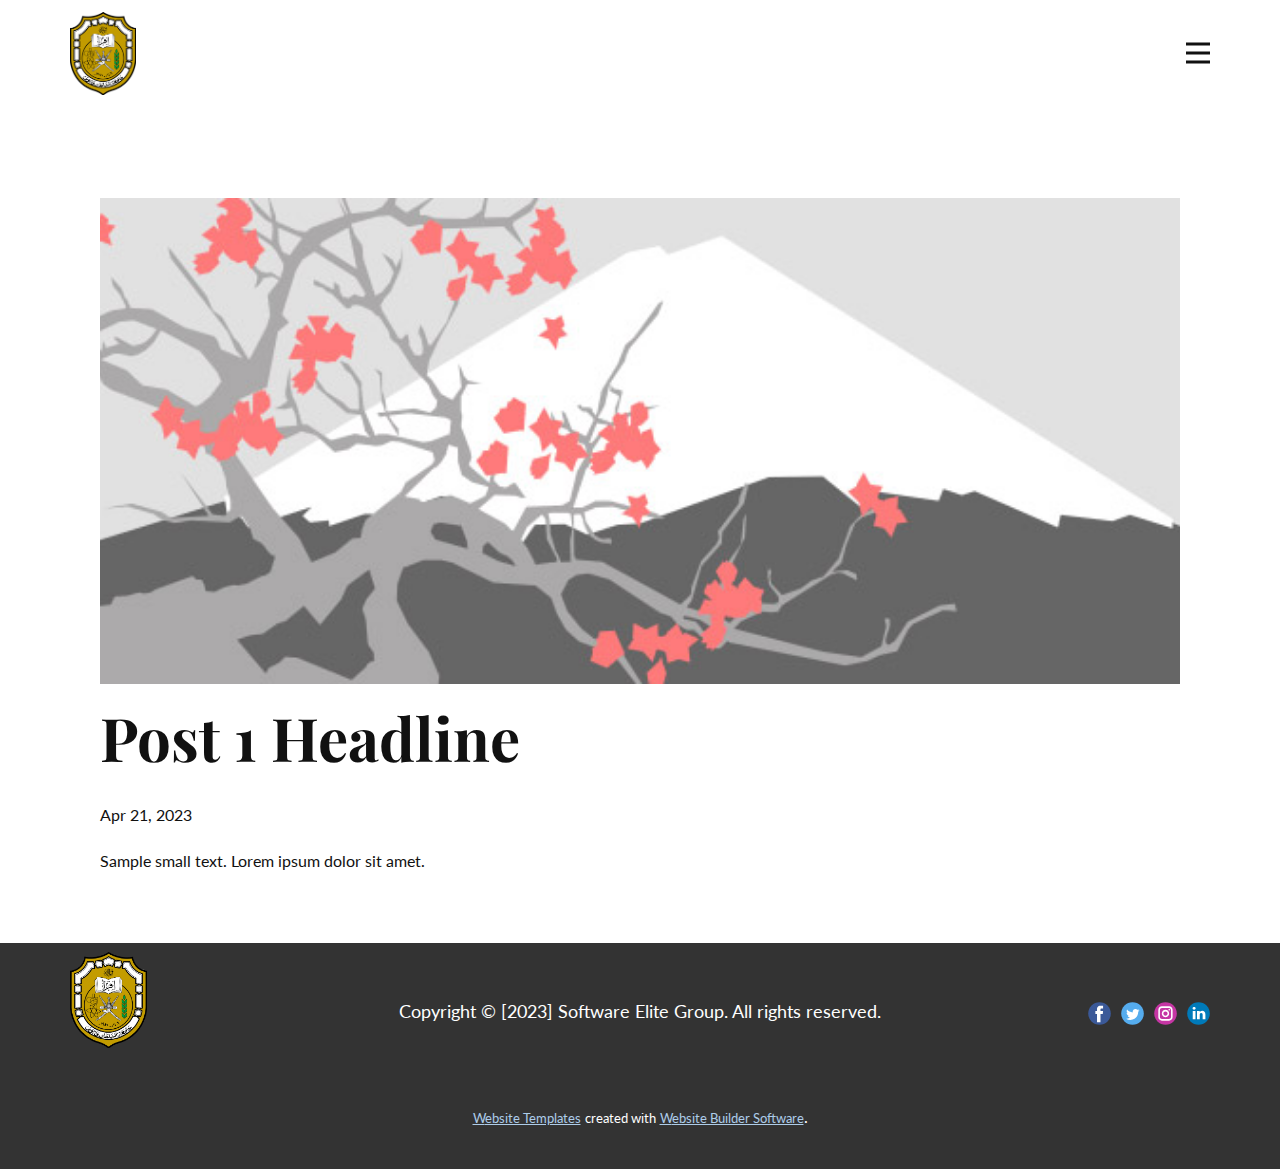
<file: blog/post.html>
<!DOCTYPE html>
<html style="font-size: 16px;" lang="en"><head>
    <meta name="viewport" content="width=device-width, initial-scale=1.0">
    <meta charset="utf-8">
    <meta name="keywords" content="Post 1 Headline">
    <meta name="description" content="">
    <title>Post 1 Headline</title>
    <link rel="stylesheet" href="../nicepage.css" media="screen">
<link rel="stylesheet" href="../Post-Template.css" media="screen">
    <script class="u-script" type="text/javascript" src="../jquery.js" defer=""></script>
    <script class="u-script" type="text/javascript" src="../nicepage.js" defer=""></script>
    <meta name="generator" content="Nicepage 5.8.13, nicepage.com">
    <link id="u-theme-google-font" rel="stylesheet" href="https://fonts.googleapis.com/css?family=Playfair+Display:400,400i,500,500i,600,600i,700,700i,800,800i,900,900i|Lato:100,100i,300,300i,400,400i,700,700i,900,900i">
    <link id="u-page-google-font" rel="stylesheet" href="https://fonts.googleapis.com/css?family=Playfair+Display:400,400i,500,500i,600,600i,700,700i,800,800i,900,900i">
    
    
    <script type="application/ld+json">{
		"@context": "http://schema.org",
		"@type": "Organization",
		"name": "Event Management Site",
		"logo": "images/squlogo.png",
		"sameAs": []
}</script>
    <meta name="theme-color" content="#478ac9">
  <meta data-intl-tel-input-cdn-path="intlTelInput/"></head>
  <body class="u-body u-xl-mode" data-lang="en"><header class="u-clearfix u-header u-header" id="sec-c67f"><div class="u-clearfix u-sheet u-sheet-1">
        <a href="https://nicepage.com" class="u-image u-logo u-image-1" data-image-width="1117" data-image-height="1393">
          <img src="../images/squlogo.png" class="u-logo-image u-logo-image-1">
        </a>
        <nav class="u-menu u-menu-hamburger u-offcanvas u-menu-1" data-responsive-from="XL">
          <div class="menu-collapse" style="font-size: 1rem; letter-spacing: 0px; font-weight: 700;">
            <a class="u-button-style u-custom-border u-custom-border-color u-custom-borders u-custom-left-right-menu-spacing u-custom-padding-bottom u-custom-text-active-color u-custom-text-color u-custom-top-bottom-menu-spacing u-nav-link u-text-active-palette-1-base u-text-hover-palette-2-base" href="#">
              <svg class="u-svg-link" viewBox="0 0 24 24"><use xmlns:xlink="http://www.w3.org/1999/xlink" xlink:href="#menu-hamburger"></use></svg>
              <svg class="u-svg-content" version="1.1" id="menu-hamburger" viewBox="0 0 16 16" x="0px" y="0px" xmlns:xlink="http://www.w3.org/1999/xlink" xmlns="http://www.w3.org/2000/svg"><g><rect y="1" width="16" height="2"></rect><rect y="7" width="16" height="2"></rect><rect y="13" width="16" height="2"></rect>
</g></svg>
            </a>
          </div>
          <div class="u-nav-container">
            <ul class="u-nav u-spacing-20 u-unstyled u-nav-1"><li class="u-nav-item"><a class="u-button-style u-nav-link u-text-active-palette-2-base u-text-grey-90 u-text-hover-palette-2-base" href="../Home.html" style="padding: 10px;">Home</a>
</li><li class="u-nav-item"><a class="u-button-style u-nav-link u-text-active-palette-2-base u-text-grey-90 u-text-hover-palette-2-base" href="../About.html" style="padding: 10px;">About</a>
</li><li class="u-nav-item"><a class="u-button-style u-nav-link u-text-active-palette-2-base u-text-grey-90 u-text-hover-palette-2-base" href="../Contact.html" style="padding: 10px;">Contact</a>
</li></ul>
          </div>
          <div class="u-nav-container-collapse">
            <div class="u-black u-container-style u-inner-container-layout u-opacity u-opacity-95 u-sidenav">
              <div class="u-inner-container-layout u-sidenav-overflow">
                <div class="u-menu-close"></div>
                <ul class="u-align-center u-nav u-popupmenu-items u-unstyled u-nav-2"><li class="u-nav-item"><a class="u-button-style u-nav-link" href="../Home.html">Home</a>
</li><li class="u-nav-item"><a class="u-button-style u-nav-link" href="../About.html">About</a>
</li><li class="u-nav-item"><a class="u-button-style u-nav-link" href="../Contact.html">Contact</a>
</li></ul>
              </div>
            </div>
            <div class="u-black u-menu-overlay u-opacity u-opacity-70"></div>
          </div>
        </nav>
      </div></header>
    <section class="u-align-center u-clearfix u-section-1" id="sec-1cf2">
      <div class="u-clearfix u-sheet u-valign-middle-md u-valign-middle-sm u-valign-middle-xs u-sheet-1"><!--post_details--><!--post_details_options_json--><!--{"source":""}--><!--/post_details_options_json--><!--blog_post-->
        <div class="u-container-style u-expanded-width u-post-details u-post-details-1">
          <div class="u-container-layout u-valign-middle u-container-layout-1"><!--blog_post_image-->
            <img alt="" class="u-blog-control u-expanded-width u-image u-image-default u-image-1" src="../images/0fd3416c.jpeg"><!--/blog_post_image--><!--blog_post_header-->
            <h2 class="u-blog-control u-text u-text-1">Post 1 Headline</h2><!--/blog_post_header--><!--blog_post_metadata-->
            <div class="u-blog-control u-metadata u-metadata-1"><!--blog_post_metadata_date-->
              <span class="u-meta-date u-meta-icon">Apr 21, 2023</span><!--/blog_post_metadata_date--><!--blog_post_metadata_category-->
              <!--/blog_post_metadata_category--><!--blog_post_metadata_comments-->
              <!--/blog_post_metadata_comments-->
            </div><!--/blog_post_metadata--><!--blog_post_content-->
            <div class="u-align-justify u-blog-control u-post-content u-text u-text-2 fr-view">
  Sample small text. Lorem ipsum dolor sit amet.
  </div><!--/blog_post_content-->
          </div>
        </div><!--/blog_post--><!--/post_details-->
      </div>
    </section>
    
    
    <footer class="u-align-center-md u-align-center-sm u-align-center-xs u-clearfix u-footer u-grey-80" id="sec-b7f2"><div class="u-clearfix u-sheet u-sheet-1">
        <a href="https://nicepage.com" class="u-image u-logo u-image-1" data-image-width="1117" data-image-height="1393">
          <img src="../images/squlogo.png" class="u-logo-image u-logo-image-1">
        </a>
        <p class="u-align-center-lg u-align-center-md u-align-center-xl u-text u-text-1"> Copyright © [2023] Software Elite Group. All rights reserved.</p>
        <div class="u-align-left u-social-icons u-spacing-10 u-social-icons-1">
          <a class="u-social-url" title="facebook" target="_blank" href=""><span class="u-icon u-social-facebook u-social-icon u-icon-1"><svg class="u-svg-link" preserveAspectRatio="xMidYMin slice" viewBox="0 0 112 112" style=""><use xmlns:xlink="http://www.w3.org/1999/xlink" xlink:href="#svg-5277"></use></svg><svg class="u-svg-content" viewBox="0 0 112 112" x="0" y="0" id="svg-5277"><circle fill="currentColor" cx="56.1" cy="56.1" r="55"></circle><path fill="#FFFFFF" d="M73.5,31.6h-9.1c-1.4,0-3.6,0.8-3.6,3.9v8.5h12.6L72,58.3H60.8v40.8H43.9V58.3h-8V43.9h8v-9.2
      c0-6.7,3.1-17,17-17h12.5v13.9H73.5z"></path></svg></span>
          </a>
          <a class="u-social-url" title="twitter" target="_blank" href=""><span class="u-icon u-social-icon u-social-twitter u-icon-2"><svg class="u-svg-link" preserveAspectRatio="xMidYMin slice" viewBox="0 0 112 112" style=""><use xmlns:xlink="http://www.w3.org/1999/xlink" xlink:href="#svg-6f5a"></use></svg><svg class="u-svg-content" viewBox="0 0 112 112" x="0" y="0" id="svg-6f5a"><circle fill="currentColor" class="st0" cx="56.1" cy="56.1" r="55"></circle><path fill="#FFFFFF" d="M83.8,47.3c0,0.6,0,1.2,0,1.7c0,17.7-13.5,38.2-38.2,38.2C38,87.2,31,85,25,81.2c1,0.1,2.1,0.2,3.2,0.2
      c6.3,0,12.1-2.1,16.7-5.7c-5.9-0.1-10.8-4-12.5-9.3c0.8,0.2,1.7,0.2,2.5,0.2c1.2,0,2.4-0.2,3.5-0.5c-6.1-1.2-10.8-6.7-10.8-13.1
      c0-0.1,0-0.1,0-0.2c1.8,1,3.9,1.6,6.1,1.7c-3.6-2.4-6-6.5-6-11.2c0-2.5,0.7-4.8,1.8-6.7c6.6,8.1,16.5,13.5,27.6,14
      c-0.2-1-0.3-2-0.3-3.1c0-7.4,6-13.4,13.4-13.4c3.9,0,7.3,1.6,9.8,4.2c3.1-0.6,5.9-1.7,8.5-3.3c-1,3.1-3.1,5.8-5.9,7.4
      c2.7-0.3,5.3-1,7.7-2.1C88.7,43,86.4,45.4,83.8,47.3z"></path></svg></span>
          </a>
          <a class="u-social-url" title="instagram" target="_blank" href=""><span class="u-icon u-social-icon u-social-instagram u-icon-3"><svg class="u-svg-link" preserveAspectRatio="xMidYMin slice" viewBox="0 0 112 112" style=""><use xmlns:xlink="http://www.w3.org/1999/xlink" xlink:href="#svg-b4fd"></use></svg><svg class="u-svg-content" viewBox="0 0 112 112" x="0" y="0" id="svg-b4fd"><circle fill="currentColor" cx="56.1" cy="56.1" r="55"></circle><path fill="#FFFFFF" d="M55.9,38.2c-9.9,0-17.9,8-17.9,17.9C38,66,46,74,55.9,74c9.9,0,17.9-8,17.9-17.9C73.8,46.2,65.8,38.2,55.9,38.2
      z M55.9,66.4c-5.7,0-10.3-4.6-10.3-10.3c-0.1-5.7,4.6-10.3,10.3-10.3c5.7,0,10.3,4.6,10.3,10.3C66.2,61.8,61.6,66.4,55.9,66.4z"></path><path fill="#FFFFFF" d="M74.3,33.5c-2.3,0-4.2,1.9-4.2,4.2s1.9,4.2,4.2,4.2s4.2-1.9,4.2-4.2S76.6,33.5,74.3,33.5z"></path><path fill="#FFFFFF" d="M73.1,21.3H38.6c-9.7,0-17.5,7.9-17.5,17.5v34.5c0,9.7,7.9,17.6,17.5,17.6h34.5c9.7,0,17.5-7.9,17.5-17.5V38.8
      C90.6,29.1,82.7,21.3,73.1,21.3z M83,73.3c0,5.5-4.5,9.9-9.9,9.9H38.6c-5.5,0-9.9-4.5-9.9-9.9V38.8c0-5.5,4.5-9.9,9.9-9.9h34.5
      c5.5,0,9.9,4.5,9.9,9.9V73.3z"></path></svg></span>
          </a>
          <a class="u-social-url" title="linkedin" target="_blank" href=""><span class="u-icon u-social-icon u-social-linkedin u-icon-4"><svg class="u-svg-link" preserveAspectRatio="xMidYMin slice" viewBox="0 0 112 112" style=""><use xmlns:xlink="http://www.w3.org/1999/xlink" xlink:href="#svg-9975"></use></svg><svg class="u-svg-content" viewBox="0 0 112 112" x="0" y="0" id="svg-9975"><circle fill="currentColor" cx="56.1" cy="56.1" r="55"></circle><path fill="#FFFFFF" d="M41.3,83.7H27.9V43.4h13.4V83.7z M34.6,37.9L34.6,37.9c-4.6,0-7.5-3.1-7.5-7c0-4,3-7,7.6-7s7.4,3,7.5,7
      C42.2,34.8,39.2,37.9,34.6,37.9z M89.6,83.7H76.2V62.2c0-5.4-1.9-9.1-6.8-9.1c-3.7,0-5.9,2.5-6.9,4.9c-0.4,0.9-0.4,2.1-0.4,3.3v22.5
      H48.7c0,0,0.2-36.5,0-40.3h13.4v5.7c1.8-2.7,5-6.7,12.1-6.7c8.8,0,15.4,5.8,15.4,18.1V83.7z"></path></svg></span>
          </a>
        </div>
      </div></footer>
    <section class="u-backlink u-clearfix u-grey-80">
      <a class="u-link" href="https://nicepage.com/website-templates" target="_blank">
        <span>Website Templates</span>
      </a>
      <p class="u-text">
        <span>created with</span>
      </p>
      <a class="u-link" href="" target="_blank">
        <span>Website Builder Software</span>
      </a>. 
    </section>
  
</body></html>
</file>
